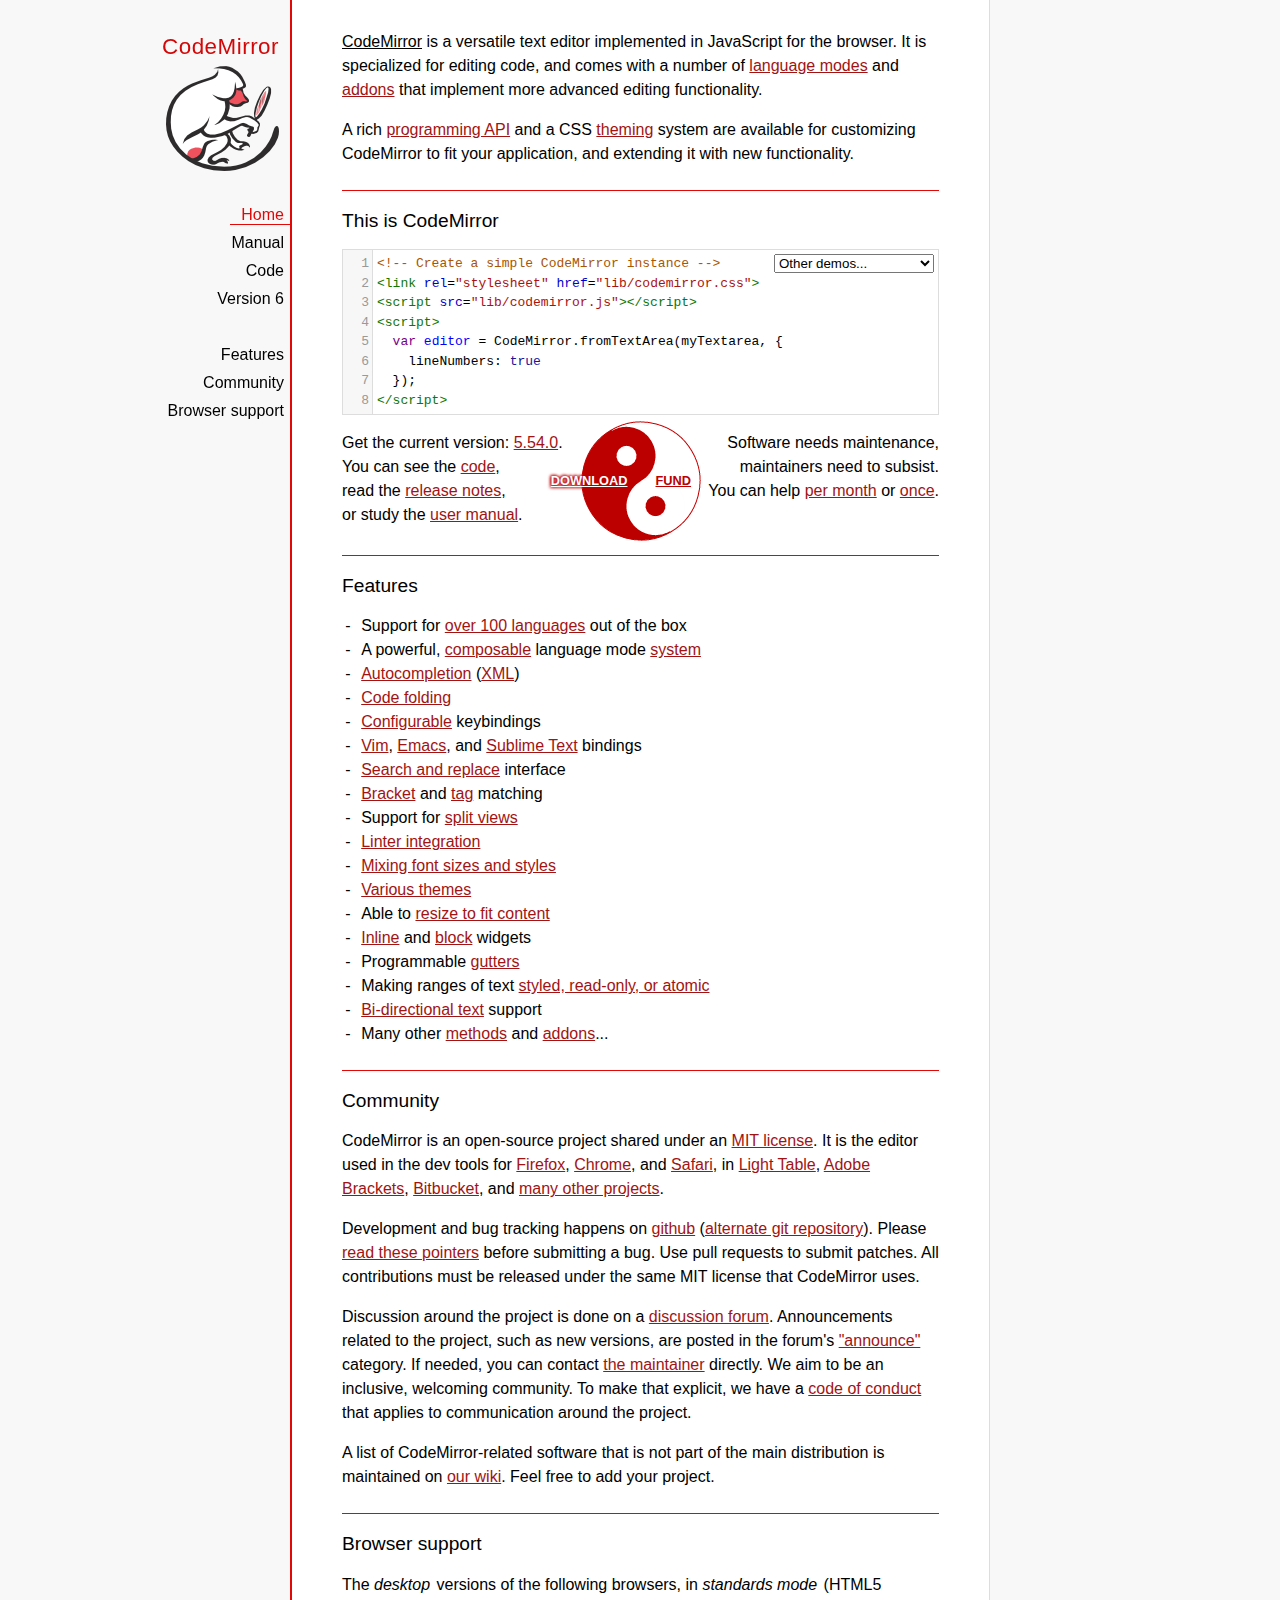
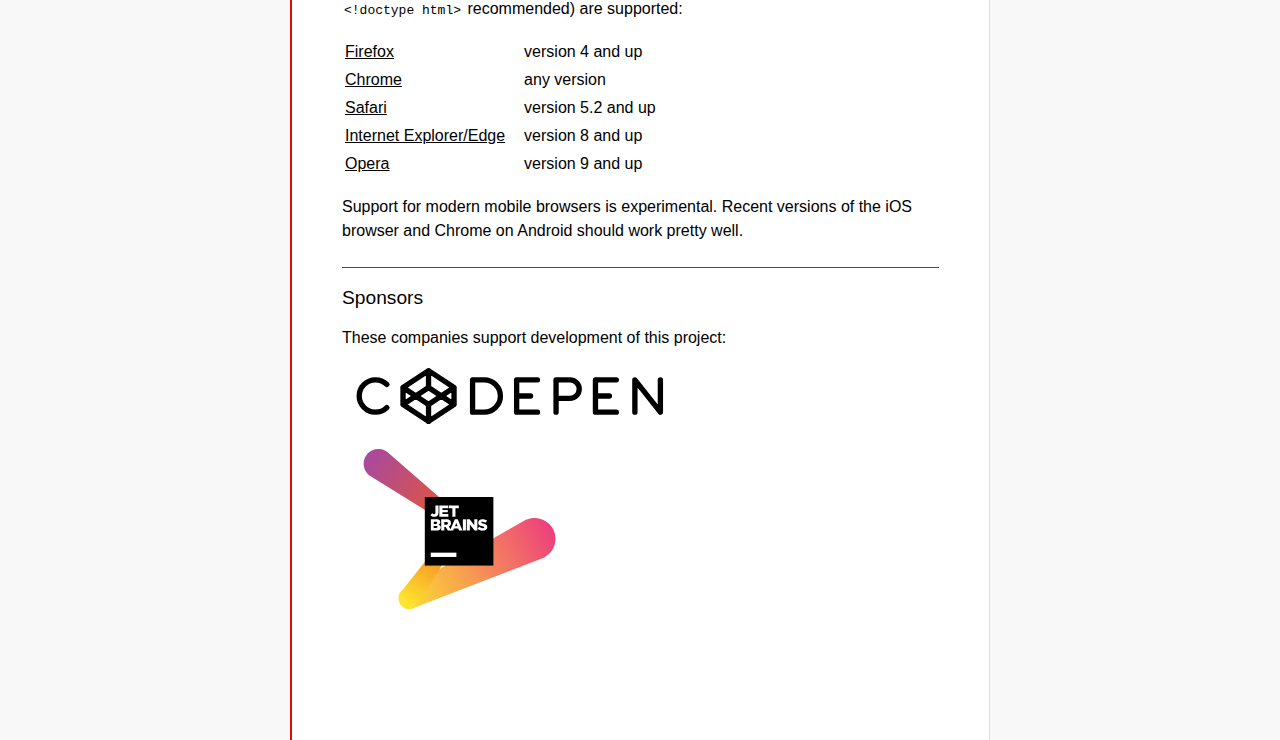
<file: codemirror/index.html>
<!doctype html>

<title>CodeMirror</title>
<meta charset="utf-8"/>

<link rel=stylesheet href="lib/codemirror.css">
<link rel=stylesheet href="doc/docs.css">
<script src="lib/codemirror.js"></script>
<script src="mode/xml/xml.js"></script>
<script src="mode/javascript/javascript.js"></script>
<script src="mode/css/css.js"></script>
<script src="mode/htmlmixed/htmlmixed.js"></script>
<script src="addon/edit/matchbrackets.js"></script>

<script src="doc/activebookmark.js"></script>

<style>
  .CodeMirror { height: auto; border: 1px solid #ddd; }
  .CodeMirror-scroll { max-height: 200px; }
  .CodeMirror pre { padding-left: 7px; line-height: 1.25; }
  .banner { background: #ffc; padding: 6px; border-bottom: 2px solid silver;  }
  .banner div { margin: 0 auto; max-width: 700px; text-align: center; }
</style>

<div id=nav>
  <a href="https://codemirror.net"><h1>CodeMirror</h1><img id=logo src="doc/logo.png"></a>

  <ul>
    <li><a class=active data-default="true" href="#description">Home</a>
    <li><a href="doc/manual.html">Manual</a>
    <li><a href="https://github.com/codemirror/codemirror">Code</a>
    <li><a href="https://codemirror.net/6/">Version 6</a>
  </ul>
  <ul>
    <li><a href="#features">Features</a>
    <li><a href="#community">Community</a>
    <li><a href="#browsersupport">Browser support</a>
  </ul>
</div>

<article>

<section id=description class=first>
  <p><strong>CodeMirror</strong> is a versatile text editor
  implemented in JavaScript for the browser. It is specialized for
  editing code, and comes with a number of <a href="mode/index.html">language modes</a> and <a href="doc/manual.html#addons">addons</a>
  that implement more advanced editing functionality.</p>

  <p>A rich <a href="doc/manual.html#api">programming API</a> and a
  CSS <a href="doc/manual.html#styling">theming</a> system are
  available for customizing CodeMirror to fit your application, and
  extending it with new functionality.</p>
</section>

<section id=demo>
  <h2>This is CodeMirror</h2>
  <form style="position: relative; margin-top: .5em;"><textarea id=demotext>
<!-- Create a simple CodeMirror instance -->
<link rel="stylesheet" href="lib/codemirror.css">
<script src="lib/codemirror.js"></script>
<script>
  var editor = CodeMirror.fromTextArea(myTextarea, {
    lineNumbers: true
  });
</script></textarea>
  <select id="demolist" onchange="document.location = this.options[this.selectedIndex].value;">
    <option value="#">Other demos...</option>
    <option value="demo/complete.html">Autocompletion</option>
    <option value="demo/folding.html">Code folding</option>
    <option value="demo/theme.html">Themes</option>
    <option value="mode/htmlmixed/index.html">Mixed language modes</option>
    <option value="demo/bidi.html">Bi-directional text</option>
    <option value="demo/variableheight.html">Variable font sizes</option>
    <option value="demo/search.html">Search interface</option>
    <option value="demo/vim.html">Vim bindings</option>
    <option value="demo/emacs.html">Emacs bindings</option>
    <option value="demo/sublime.html">Sublime Text bindings</option>
    <option value="demo/tern.html">Tern integration</option>
    <option value="demo/merge.html">Merge/diff interface</option>
    <option value="demo/fullscreen.html">Full-screen editor</option>
    <option value="demo/simplescrollbars.html">Custom scrollbars</option>
  </select></form>
  <script>
    var editor = CodeMirror.fromTextArea(document.getElementById("demotext"), {
      lineNumbers: true,
      mode: "text/html",
      matchBrackets: true
    });
  </script>

  <div class=actions>
    <div class=actionspicture>
      <img src="doc/yinyang.png" class=yinyang>
      <div class="actionlink download">
        <a href="https://codemirror.net/codemirror.zip">DOWNLOAD</a>
      </div>
      <div class="actionlink fund">
        <a href="https://marijnhaverbeke.nl/fund/">FUND</a>
      </div>
    </div>
    <div class=actionsleft>
      Get the current version: <a href="https://codemirror.net/codemirror.zip">5.54.0</a>.<br>
      You can see the <a href="https://github.com/codemirror/codemirror" title="Github repository">code</a>,<br>
      read the <a href="doc/releases.html">release notes</a>,<br>
      or study the <a href="doc/manual.html">user manual</a>.
    </div>
    <div class=actionsright>
      Software needs maintenance,<br>
      maintainers need to subsist.<br>
      You can help <a href="https://marijnhaverbeke.nl/fund/" title="Set up a monthly contribution">per month</a> or
      <a title="Donate with PayPal" href="https://www.paypal.me/marijnhaverbeke">once</a>.
    </div>
  </div>

</section>

<section id=features>
  <h2>Features</h2>
  <ul>
    <li>Support for <a href="mode/index.html">over 100 languages</a> out of the box
    <li>A powerful, <a href="mode/htmlmixed/index.html">composable</a> language mode <a href="doc/manual.html#modeapi">system</a>
    <li><a href="doc/manual.html#addon_show-hint">Autocompletion</a> (<a href="demo/xmlcomplete.html">XML</a>)
    <li><a href="doc/manual.html#addon_foldcode">Code folding</a>
    <li><a href="doc/manual.html#option_extraKeys">Configurable</a> keybindings
    <li><a href="demo/vim.html">Vim</a>, <a href="demo/emacs.html">Emacs</a>, and <a href="demo/sublime.html">Sublime Text</a> bindings
    <li><a href="doc/manual.html#addon_search">Search and replace</a> interface
    <li><a href="doc/manual.html#addon_matchbrackets">Bracket</a> and <a href="doc/manual.html#addon_matchtags">tag</a> matching
    <li>Support for <a href="demo/buffers.html">split views</a>
    <li><a href="doc/manual.html#addon_lint">Linter integration</a>
    <li><a href="demo/variableheight.html">Mixing font sizes and styles</a>
    <li><a href="demo/theme.html">Various themes</a>
    <li>Able to <a href="demo/resize.html">resize to fit content</a>
    <li><a href="doc/manual.html#mark_replacedWith">Inline</a> and <a href="doc/manual.html#addLineWidget">block</a> widgets
    <li>Programmable <a href="demo/marker.html">gutters</a>
    <li>Making ranges of text <a href="doc/manual.html#markText">styled, read-only, or atomic</a>
    <li><a href="demo/bidi.html">Bi-directional text</a> support
    <li>Many other <a href="doc/manual.html#api">methods</a> and <a href="doc/manual.html#addons">addons</a>...
  </ul>
</section>

<section id=community>
  <h2>Community</h2>

  <p>CodeMirror is an open-source project shared under
  an <a href="LICENSE">MIT license</a>. It is the editor used in the
  dev tools for
  <a href="https://hacks.mozilla.org/2013/11/firefox-developer-tools-episode-27-edit-as-html-codemirror-more/">Firefox</a>,
  <a href="https://developers.google.com/chrome-developer-tools/">Chrome</a>,
  and <a href="https://developer.apple.com/safari/tools/">Safari</a>, in <a href="http://www.lighttable.com/">Light
  Table</a>, <a href="http://brackets.io/">Adobe
  Brackets</a>, <a href="http://blog.bitbucket.org/2013/05/14/edit-your-code-in-the-cloud-with-bitbucket/">Bitbucket</a>,
  and <a href="doc/realworld.html">many other projects</a>.</p>

  <p>Development and bug tracking happens
  on <a href="https://github.com/codemirror/CodeMirror/">github</a>
  (<a href="http://marijnhaverbeke.nl/git/codemirror">alternate git
  repository</a>).
  Please <a href="https://codemirror.net/doc/reporting.html">read these
  pointers</a> before submitting a bug. Use pull requests to submit
  patches. All contributions must be released under the same MIT
  license that CodeMirror uses.</p>

  <p>Discussion around the project is done on
  a <a href="https://discuss.codemirror.net">discussion forum</a>.
  Announcements related to the project, such as new versions, are
  posted in the
  forum's <a href="https://discuss.codemirror.net/c/announce">"announce"</a>
  category. If needed, you can
  contact <a href="mailto:marijnh@gmail.com">the maintainer</a>
  directly. We aim to be an inclusive, welcoming community. To make
  that explicit, we have
  a <a href="http://contributor-covenant.org/version/1/1/0/">code of
  conduct</a> that applies to communication around the project.</p>

  <p>A list of CodeMirror-related software that is not part of the
  main distribution is maintained
  on <a href="https://github.com/codemirror/CodeMirror/wiki/CodeMirror-addons">our
  wiki</a>. Feel free to add your project.</p>
</section>

<section id=browsersupport>
  <h2>Browser support</h2>
  <p>The <em>desktop</em> versions of the following browsers,
  in <em>standards mode</em> (HTML5 <code>&lt;!doctype html></code>
  recommended) are supported:</p>
  <table style="margin-bottom: 1em">
    <tr><th>Firefox</th><td>version 4 and up</td></tr>
    <tr><th>Chrome</th><td>any version</td></tr>
    <tr><th>Safari</th><td>version 5.2 and up</td></tr>
    <tr><th style="padding-right: 1em;">Internet Explorer/Edge</th><td>version 8 and up</td></tr>
    <tr><th>Opera</th><td>version 9 and up</td></tr>
  </table>
  <p>Support for modern mobile browsers is experimental. Recent
  versions of the iOS browser and Chrome on Android should work
  pretty well.</p>
</section>

<section id=sponsors>
  <style>
    ul.sponsor-list { padding-left: 10px }
    ul.sponsor-list li { list-style: none; margin-bottom: 1em }
    ul.sponsor-list img { max-width: 80%; max-height: 10em; width: 20em }
  </style>

  <h2>Sponsors</h2>
  <p>These companies support development of this project:</p>
  <ul class=sponsor-list>
    <li><a href="https://codepen.io/"><img src='data:image/svg+xml;utf8,<svg xmlns="http://www.w3.org/2000/svg" viewBox="0 0 138 26"><path fill="none" stroke="black" stroke-width="2.3" stroke-linecap="round" stroke-linejoin="round" d="M15 8a7 7 0 100 10m7-8.7L33 2l11 7.3v7.4L33 24l-11-7.3zm0 0l11 7.4 11-7.4m0 7.4L33 9.3l-11 7.4M33 2v7.3m0 7.4V24M52 6h5a7 7 0 010 14h-5zm28 0h-9v14h9m-9-7h6m11 1h6a4 4 0 000-8h-6v14m26-14h-9v14h9m-9-7h6m11 7V6l11 14V6"/></svg>' alt="CodePen"></a></li>
    <li><a href="https://www.jetbrains.com/"><img src="data:image/svg+xml,%3Csvg xmlns='http://www.w3.org/2000/svg' viewBox='39 0 142.7 119'%3E%3ClinearGradient id='SVGID_1_' gradientUnits='userSpaceOnUse' x1='4.7875' y1='6.8451' x2='75.7999' y2='54.4038'%3E%3Cstop offset='0' stop-color='%23AA4A9B'/%3E%3Cstop offset='1' stop-color='%23F05922'/%3E%3C/linearGradient%3E%3Cpath fill='url(%23SVGID_1_)' d='M81.3,57.6L18.7,3.1c-1.9-1.8-4.5-3-7.3-3.1C5.2-0.2,0.2,4.6,0,10.7c-0.1,4.3,2.3,8.1,5.8,10l70.4,43.7c0.1,0.1,0.2,0.1,0.3,0.2c2.1,1.1,4.6,0.4,5.8-1.6C83.4,61.2,82.9,58.9,81.3,57.6z'/%3E%3ClinearGradient id='SVGID_2_' gradientUnits='userSpaceOnUse' x1='28.3538' y1='119.6551' x2='139.5938' y2='60.2551'%3E%3Cstop offset='0' stop-color='%23FFE42E'/%3E%3Cstop offset='1' stop-color='%23ED417C'/%3E%3C/linearGradient%3E%3Cpath fill='url(%23SVGID_2_)' d='M142.7,66.3c-0.3-8.6-7.6-15.3-16.2-14.9c-2.7,0.1-5.3,0.9-7.5,2.2l-88,50.1c0,0-0.1,0-0.1,0.1c-3,1.2-5,4.2-4.9,7.6c0.2,4.4,3.8,7.8,8.2,7.6c1,0,2-0.3,2.9-0.7l95.9-37c0,0,0.1,0,0.2-0.1C138.9,78.8,142.9,73,142.7,66.3z'/%3E%3ClinearGradient id='SVGID_3_' gradientUnits='userSpaceOnUse' x1='31.6974' y1='114.3816' x2='72.0174' y2='55.3416'%3E%3Cstop offset='0' stop-color='%23FFE42E'/%3E%3Cstop offset='1' stop-color='%23F05922'/%3E%3C/linearGradient%3E%3Cpath fill='url(%23SVGID_3_)' d='M71.8,64c1.1-2.1,0.3-4.7-1.8-5.7c-1.9-1-4.2-0.4-5.4,1.3l-37.1,47.1c0,0,0,0.1-0.1,0.2c-1.8,2.7-1.8,6.3,0.3,9c2.6,3.5,7.5,4.2,11,1.7c1-0.8,1.8-1.8,2.4-2.8l30.5-50.2C71.6,64.3,71.7,64.1,71.8,64z'/%3E%3Crect x='45.5' y='35.7' width='51' height='51'/%3E%3Crect x='49.9' y='77.1' fill='%23fff' width='19.1' height='3.2'/%3E%3Cpath fill='%23fff' d='M49.7,49.1l1.5-1.4c0.4,0.5,0.8,0.8,1.3,0.8c0.6,0,0.9-0.4,0.9-1.2V42h2.3v5.3c0,1-0.3,1.8-0.8,2.3c-0.5,0.5-1.3,0.8-2.3,0.8C51.2,50.5,50.3,49.9,49.7,49.1z'/%3E%3Cpath fill='%23fff' d='M56.3,42h6.7V44h-4.4v1.3h4v1.8h-4v1.3H63v2h-6.7V42z'/%3E%3Cpath fill='%23fff' d='M66,44.1h-2.5v-2h7.3v2h-2.5v6.3H66V44.1z'/%3E%3Cpath fill='%23fff' d='M49.9,52.3h4.3c1,0,1.8,0.3,2.3,0.7c0.3,0.3,0.5,0.8,0.5,1.4v0c0,1-0.5,1.5-1.3,1.9c1,0.3,1.7,0.9,1.7,2v0c0,1.4-1.2,2.3-3.1,2.3h-4.3V52.3z M54.7,54.9c0-0.5-0.4-0.7-1-0.7h-1.5v1.5h1.4C54.3,55.6,54.7,55.4,54.7,54.9L54.7,54.9z M53.9,57.2h-1.8v1.5h1.8c0.7,0,1.1-0.3,1.1-0.8v0C55,57.5,54.7,57.2,53.9,57.2z'/%3E%3Cpath fill='%23fff' d='M57.7,52.3h3.9c1.3,0,2.2,0.3,2.7,0.9c0.5,0.5,0.7,1.1,0.7,1.9v0c0,1.3-0.7,2.1-1.7,2.6l2,2.9h-2.6L61,58.1h-1v2.5h-2.3V52.3z M61.5,56.3c0.8,0,1.2-0.4,1.2-1v0c0-0.7-0.5-1-1.2-1H60v2H61.5z'/%3E%3Cpath fill='%23fff' d='M67.8,52.2H70l3.5,8.4h-2.5l-0.6-1.5h-3.2l-0.6,1.5h-2.4L67.8,52.2z M69.8,57.3L68.9,55l-0.9,2.4H69.8z'/%3E%3Cpath fill='%23fff' d='M73.8,52.3h2.3v8.3h-2.3V52.3z'/%3E%3Cpath fill='%23fff' d='M76.7,52.3h2.2l3.4,4.4v-4.4h2.3v8.3h-2L79,56.1v4.6h-2.3V52.3z'/%3E%3Cpath fill='%23fff' d='M84.7,59.4l1.3-1.5c0.8,0.7,1.7,1,2.7,1c0.6,0,1-0.2,1-0.6v0c0-0.4-0.3-0.5-1.4-0.8c-1.8-0.4-3.1-0.9-3.1-2.6v0c0-1.5,1.2-2.7,3.2-2.7c1.4,0,2.5,0.4,3.4,1.1l-1.2,1.6c-0.8-0.5-1.6-0.8-2.3-0.8c-0.6,0-0.8,0.2-0.8,0.5v0c0,0.4,0.3,0.5,1.4,0.8c1.9,0.4,3.1,1,3.1,2.6v0c0,1.7-1.3,2.7-3.4,2.7C87.1,60.8,85.7,60.3,84.7,59.4z'/%3E%3C/svg%3E%0A" alt="JetBrains"></a>
  </ul>
</section>

</article>
</file>
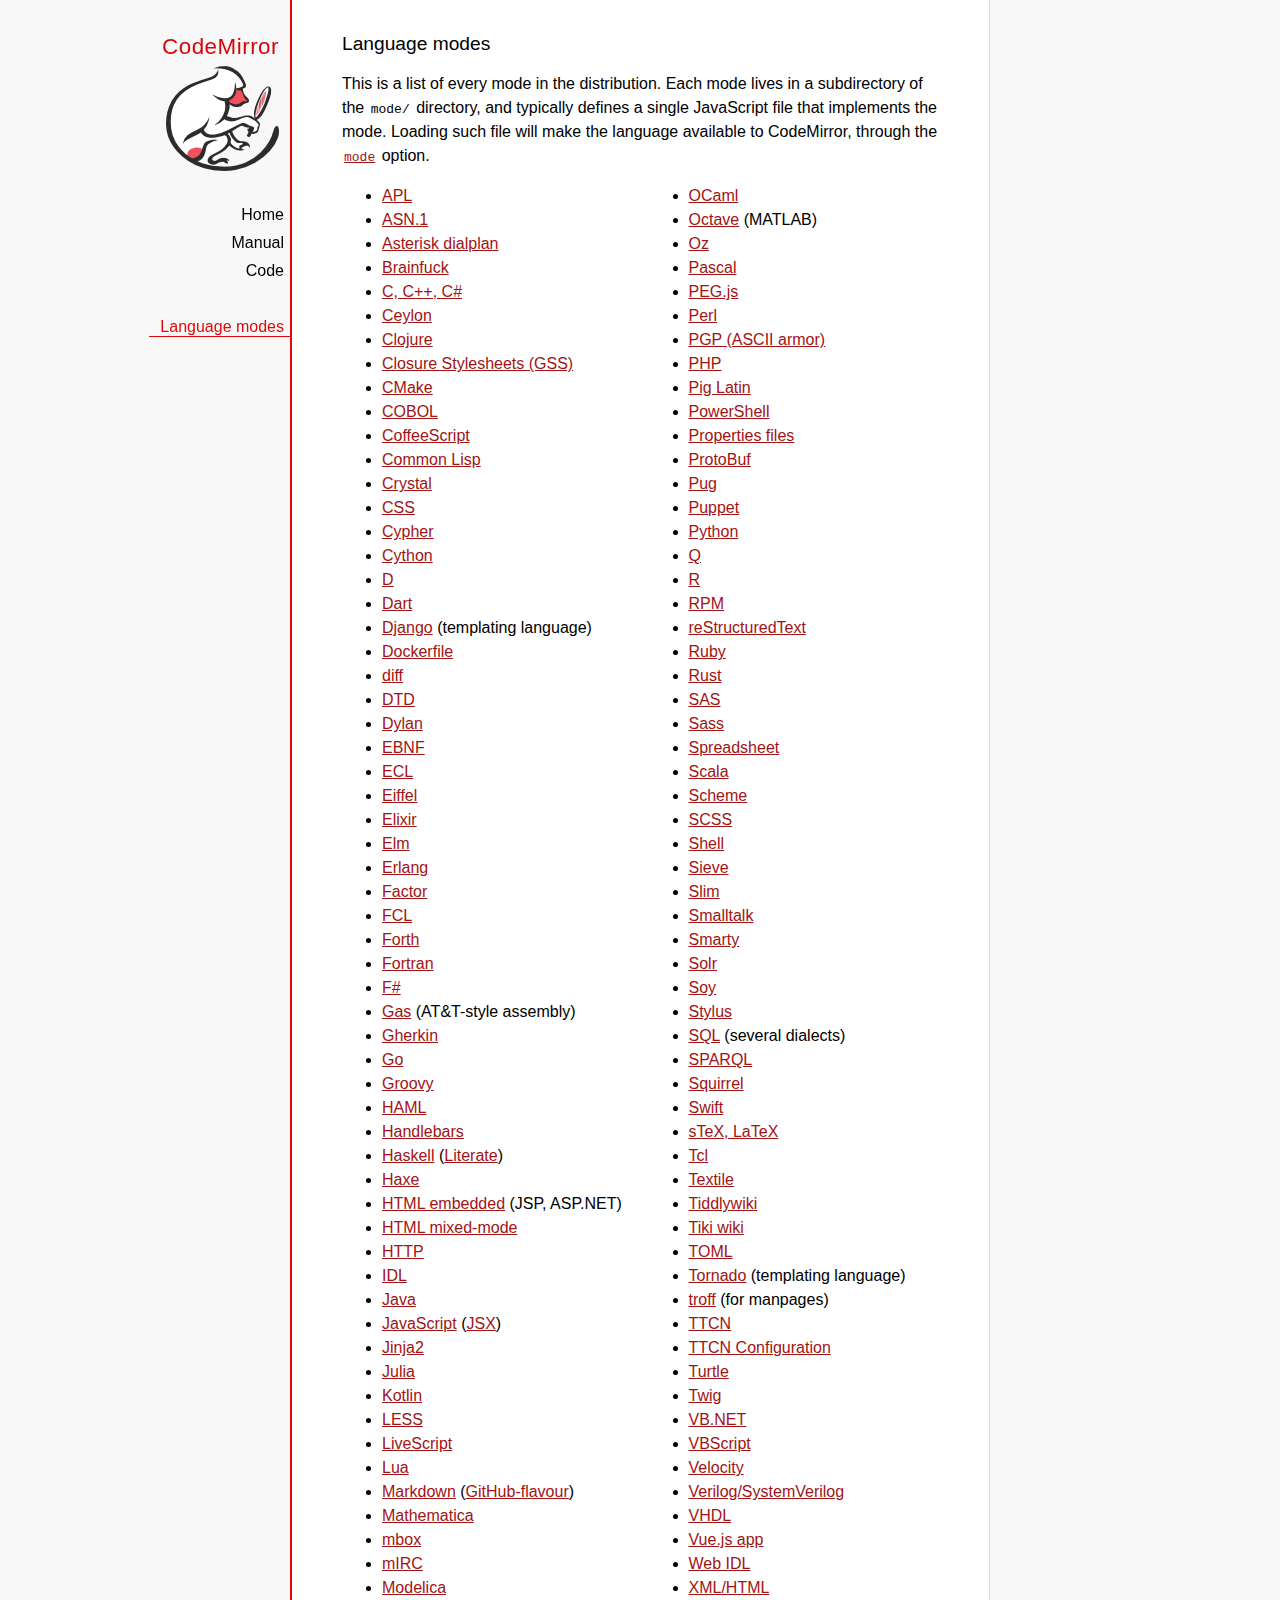
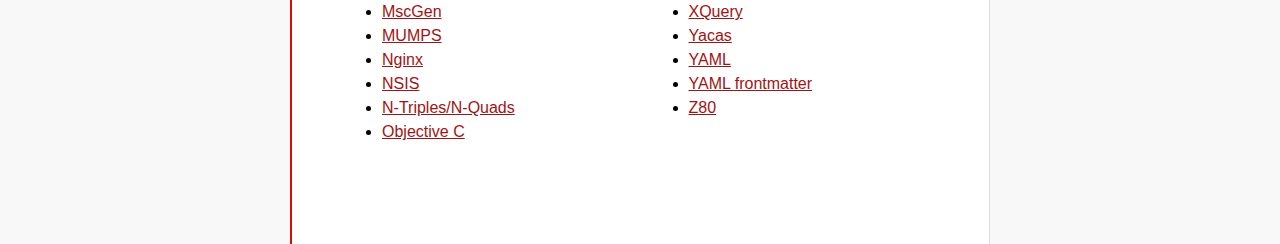
<file: codemirror/mode/index.html>
<!doctype html>

<title>CodeMirror: Language Modes</title>
<meta charset="utf-8"/>
<link rel=stylesheet href="../doc/docs.css">

<div id=nav>
  <a href="https://codemirror.net"><h1>CodeMirror</h1><img id=logo src="../doc/logo.png"></a>

  <ul>
    <li><a href="../index.html">Home</a>
    <li><a href="../doc/manual.html">Manual</a>
    <li><a href="https://github.com/codemirror/codemirror">Code</a>
  </ul>
  <ul>
    <li><a class=active href="#">Language modes</a>
  </ul>
</div>

<article>

  <h2>Language modes</h2>

  <p>This is a list of every mode in the distribution. Each mode lives
in a subdirectory of the <code>mode/</code> directory, and typically
defines a single JavaScript file that implements the mode. Loading
such file will make the language available to CodeMirror, through
the <a href="../doc/manual.html#option_mode"><code>mode</code></a>
option.</p>

  <div style="-webkit-columns: 100px 2; -moz-columns: 100px 2; columns: 100px 2;">
    <ul style="margin-top: 0">
      <li><a href="apl/index.html">APL</a></li>
      <li><a href="asn.1/index.html">ASN.1</a></li>
      <li><a href="asterisk/index.html">Asterisk dialplan</a></li>
      <li><a href="brainfuck/index.html">Brainfuck</a></li>
      <li><a href="clike/index.html">C, C++, C#</a></li>
      <li><a href="clike/index.html">Ceylon</a></li>
      <li><a href="clojure/index.html">Clojure</a></li>
      <li><a href="css/gss.html">Closure Stylesheets (GSS)</a></li>
      <li><a href="cmake/index.html">CMake</a></li>
      <li><a href="cobol/index.html">COBOL</a></li>
      <li><a href="coffeescript/index.html">CoffeeScript</a></li>
      <li><a href="commonlisp/index.html">Common Lisp</a></li>
      <li><a href="crystal/index.html">Crystal</a></li>
      <li><a href="css/index.html">CSS</a></li>
      <li><a href="cypher/index.html">Cypher</a></li>
      <li><a href="python/index.html">Cython</a></li>
      <li><a href="d/index.html">D</a></li>
      <li><a href="dart/index.html">Dart</a></li>
      <li><a href="django/index.html">Django</a> (templating language)</li>
      <li><a href="dockerfile/index.html">Dockerfile</a></li>
      <li><a href="diff/index.html">diff</a></li>
      <li><a href="dtd/index.html">DTD</a></li>
      <li><a href="dylan/index.html">Dylan</a></li>
      <li><a href="ebnf/index.html">EBNF</a></li>
      <li><a href="ecl/index.html">ECL</a></li>
      <li><a href="eiffel/index.html">Eiffel</a></li>
      <li><a href="https://github.com/optick/codemirror-mode-elixir">Elixir</a></li>
      <li><a href="elm/index.html">Elm</a></li>
      <li><a href="erlang/index.html">Erlang</a></li>
      <li><a href="factor/index.html">Factor</a></li>
      <li><a href="fcl/index.html">FCL</a></li>
      <li><a href="forth/index.html">Forth</a></li>
      <li><a href="fortran/index.html">Fortran</a></li>
      <li><a href="mllike/index.html">F#</a></li>
      <li><a href="gas/index.html">Gas</a> (AT&amp;T-style assembly)</li>
      <li><a href="gherkin/index.html">Gherkin</a></li>
      <li><a href="go/index.html">Go</a></li>
      <li><a href="groovy/index.html">Groovy</a></li>
      <li><a href="haml/index.html">HAML</a></li>
      <li><a href="handlebars/index.html">Handlebars</a></li>
      <li><a href="haskell/index.html">Haskell</a> (<a href="haskell-literate/index.html">Literate</a>)</li>
      <li><a href="haxe/index.html">Haxe</a></li>
      <li><a href="htmlembedded/index.html">HTML embedded</a> (JSP, ASP.NET)</li>
      <li><a href="htmlmixed/index.html">HTML mixed-mode</a></li>
      <li><a href="http/index.html">HTTP</a></li>
      <li><a href="idl/index.html">IDL</a></li>
      <li><a href="clike/index.html">Java</a></li>
      <li><a href="javascript/index.html">JavaScript</a> (<a href="jsx/index.html">JSX</a>)</li>
      <li><a href="jinja2/index.html">Jinja2</a></li>
      <li><a href="julia/index.html">Julia</a></li>
      <li><a href="clike/index.html">Kotlin</a></li>
      <li><a href="css/less.html">LESS</a></li>
      <li><a href="livescript/index.html">LiveScript</a></li>
      <li><a href="lua/index.html">Lua</a></li>
      <li><a href="markdown/index.html">Markdown</a> (<a href="gfm/index.html">GitHub-flavour</a>)</li>
      <li><a href="mathematica/index.html">Mathematica</a></li>
      <li><a href="mbox/index.html">mbox</a></li>
      <li><a href="mirc/index.html">mIRC</a></li>
      <li><a href="modelica/index.html">Modelica</a></li>
      <li><a href="mscgen/index.html">MscGen</a></li>
      <li><a href="mumps/index.html">MUMPS</a></li>
      <li><a href="nginx/index.html">Nginx</a></li>
      <li><a href="nsis/index.html">NSIS</a></li>
      <li><a href="ntriples/index.html">N-Triples/N-Quads</a></li>
      <li><a href="clike/index.html">Objective C</a></li>
      <li><a href="mllike/index.html">OCaml</a></li>
      <li><a href="octave/index.html">Octave</a> (MATLAB)</li>
      <li><a href="oz/index.html">Oz</a></li>
      <li><a href="pascal/index.html">Pascal</a></li>
      <li><a href="pegjs/index.html">PEG.js</a></li>
      <li><a href="perl/index.html">Perl</a></li>
      <li><a href="asciiarmor/index.html">PGP (ASCII armor)</a></li>
      <li><a href="php/index.html">PHP</a></li>
      <li><a href="pig/index.html">Pig Latin</a></li>
      <li><a href="powershell/index.html">PowerShell</a></li>
      <li><a href="properties/index.html">Properties files</a></li>
      <li><a href="protobuf/index.html">ProtoBuf</a></li>
      <li><a href="pug/index.html">Pug</a></li>
      <li><a href="puppet/index.html">Puppet</a></li>
      <li><a href="python/index.html">Python</a></li>
      <li><a href="q/index.html">Q</a></li>
      <li><a href="r/index.html">R</a></li>
      <li><a href="rpm/index.html">RPM</a></li>
      <li><a href="rst/index.html">reStructuredText</a></li>
      <li><a href="ruby/index.html">Ruby</a></li>
      <li><a href="rust/index.html">Rust</a></li>
      <li><a href="sas/index.html">SAS</a></li>
      <li><a href="sass/index.html">Sass</a></li>
      <li><a href="spreadsheet/index.html">Spreadsheet</a></li>
      <li><a href="clike/scala.html">Scala</a></li>
      <li><a href="scheme/index.html">Scheme</a></li>
      <li><a href="css/scss.html">SCSS</a></li>
      <li><a href="shell/index.html">Shell</a></li>
      <li><a href="sieve/index.html">Sieve</a></li>
      <li><a href="slim/index.html">Slim</a></li>
      <li><a href="smalltalk/index.html">Smalltalk</a></li>
      <li><a href="smarty/index.html">Smarty</a></li>
      <li><a href="solr/index.html">Solr</a></li>
      <li><a href="soy/index.html">Soy</a></li>
      <li><a href="stylus/index.html">Stylus</a></li>
      <li><a href="sql/index.html">SQL</a> (several dialects)</li>
      <li><a href="sparql/index.html">SPARQL</a></li>
      <li><a href="clike/index.html">Squirrel</a></li>
      <li><a href="swift/index.html">Swift</a></li>
      <li><a href="stex/index.html">sTeX, LaTeX</a></li>
      <li><a href="tcl/index.html">Tcl</a></li>
      <li><a href="textile/index.html">Textile</a></li>
      <li><a href="tiddlywiki/index.html">Tiddlywiki</a></li>
      <li><a href="tiki/index.html">Tiki wiki</a></li>
      <li><a href="toml/index.html">TOML</a></li>
      <li><a href="tornado/index.html">Tornado</a> (templating language)</li>
      <li><a href="troff/index.html">troff</a> (for manpages)</li>
      <li><a href="ttcn/index.html">TTCN</a></li>
      <li><a href="ttcn-cfg/index.html">TTCN Configuration</a></li>
      <li><a href="turtle/index.html">Turtle</a></li>
      <li><a href="twig/index.html">Twig</a></li>
      <li><a href="vb/index.html">VB.NET</a></li>
      <li><a href="vbscript/index.html">VBScript</a></li>
      <li><a href="velocity/index.html">Velocity</a></li>
      <li><a href="verilog/index.html">Verilog/SystemVerilog</a></li>
      <li><a href="vhdl/index.html">VHDL</a></li>
      <li><a href="vue/index.html">Vue.js app</a></li>
      <li><a href="webidl/index.html">Web IDL</a></li>
      <li><a href="xml/index.html">XML/HTML</a></li>
      <li><a href="xquery/index.html">XQuery</a></li>
      <li><a href="yacas/index.html">Yacas</a></li>
      <li><a href="yaml/index.html">YAML</a></li>
      <li><a href="yaml-frontmatter/index.html">YAML frontmatter</a></li>
      <li><a href="z80/index.html">Z80</a></li>
    </ul>
  </div>

</article>
</file>
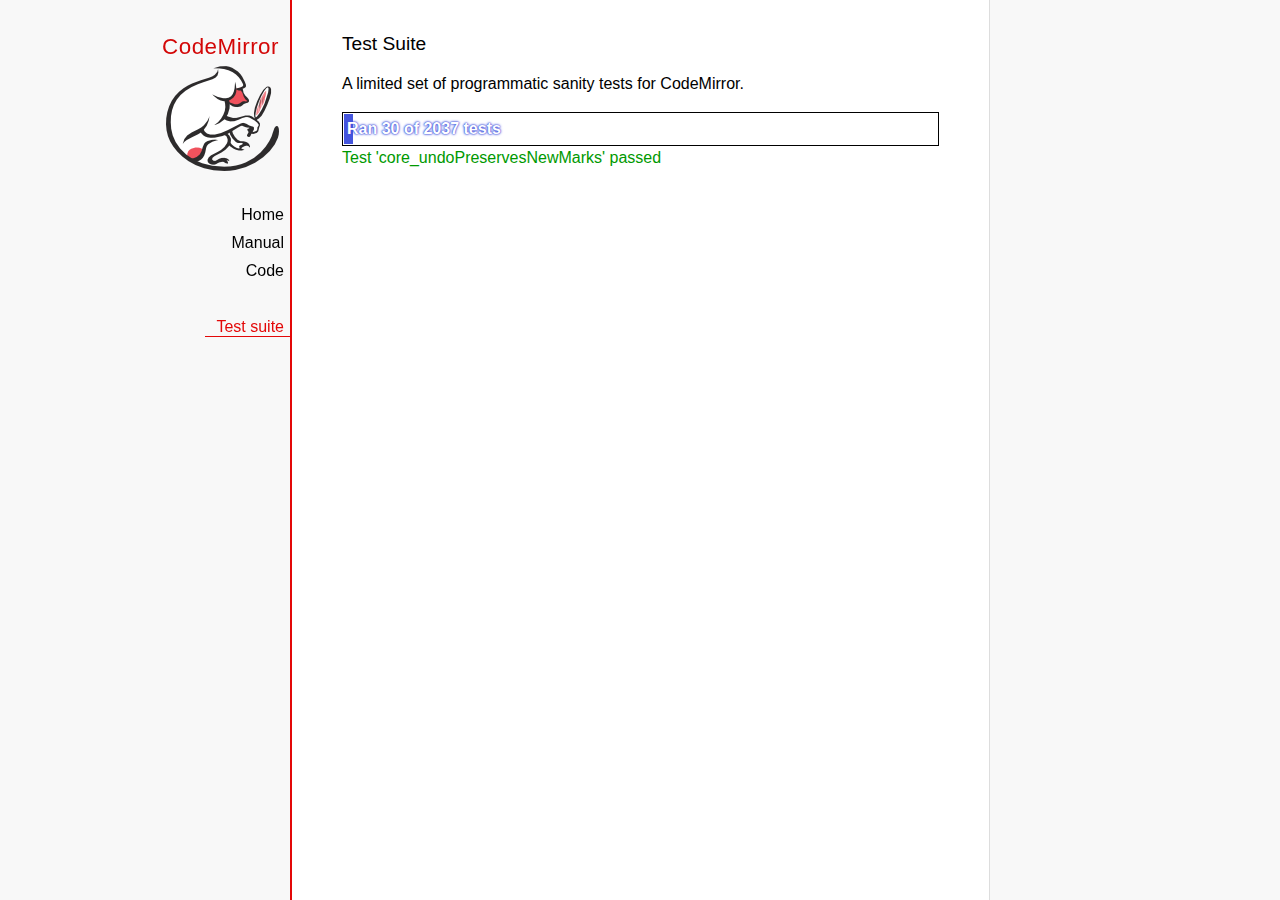
<file: codemirror/test/index.html>
<!doctype html>

<meta charset="utf-8"/>
<title>CodeMirror: Test Suite</title>
<link rel=stylesheet href="../doc/docs.css">

<link rel="stylesheet" href="../lib/codemirror.css">
<link rel="stylesheet" href="mode_test.css">
<script>
  var errored = []
  window.onerror = function(e) { errored.push(e) }
</script>
<script src="../doc/activebookmark.js"></script>
<script src="../lib/codemirror.js"></script>
<script src="../mode/meta.js"></script>
<script src="../addon/mode/overlay.js"></script>
<script src="../addon/mode/multiplex.js"></script>
<script src="../addon/search/searchcursor.js"></script>
<script src="../addon/dialog/dialog.js"></script>
<script src="../addon/edit/matchbrackets.js"></script>
<script src="../addon/hint/sql-hint.js"></script>
<script src="../addon/hint/xml-hint.js"></script>
<script src="../addon/hint/html-hint.js"></script>
<script src="../addon/comment/comment.js"></script>
<script src="../addon/mode/simple.js"></script>
<script src="../mode/css/css.js"></script>
<script src="../mode/clike/clike.js"></script>
<!-- clike must be after css or vim and sublime tests will fail -->
<script src="../mode/clojure/clojure.js"></script>
<script src="../mode/cypher/cypher.js"></script>
<script src="../mode/d/d.js"></script>
<script src="../mode/dockerfile/dockerfile.js"></script>
<script src="../mode/gfm/gfm.js"></script>
<script src="../mode/haml/haml.js"></script>
<script src="../mode/htmlmixed/htmlmixed.js"></script>
<script src="../mode/javascript/javascript.js"></script>
<script src="../mode/jsx/jsx.js"></script>
<script src="../mode/markdown/markdown.js"></script>
<script src="../mode/php/php.js"></script>
<script src="../mode/python/python.js"></script>
<script src="../mode/powershell/powershell.js"></script>
<script src="../mode/ruby/ruby.js"></script>
<script src="../mode/sass/sass.js"></script>
<script src="../mode/shell/shell.js"></script>
<script src="../mode/slim/slim.js"></script>
<script src="../mode/soy/soy.js"></script>
<script src="../mode/sql/sql.js"></script>
<script src="../mode/stex/stex.js"></script>
<script src="../mode/swift/swift.js"></script>
<script src="../mode/textile/textile.js"></script>
<script src="../mode/verilog/verilog.js"></script>
<script src="../mode/xml/xml.js"></script>
<script src="../mode/xquery/xquery.js"></script>
<script src="../keymap/emacs.js"></script>
<script src="../keymap/sublime.js"></script>
<script src="../keymap/vim.js"></script>
<script src="../mode/rust/rust.js"></script>
<script src="../mode/mscgen/mscgen.js"></script>
<script src="../mode/dylan/dylan.js"></script>
<script src="../mode/wast/wast.js"></script>

<style>
  .ok { color: #090; }
  .fail { color: #e00; }
  .error { color: #c90; }
  .done { font-weight: bold; }
  #progress {
  background: #45d;
  color: white;
  text-shadow: 0 0 1px #45d, 0 0 2px #45d, 0 0 3px #45d;
  font-weight: bold;
  white-space: pre;
  }
  #testground {
  visibility: hidden;
  }
  #testground.offscreen {
  visibility: visible;
  position: absolute;
  left: -10000px;
  top: -10000px;
  }
  .CodeMirror { border: 1px solid black; }
</style>

<div id=nav>
  <a href="https://codemirror.net"><h1>CodeMirror</h1><img id=logo src="../doc/logo.png"></a>

  <ul>
    <li><a href="../index.html">Home</a>
    <li><a href="../doc/manual.html">Manual</a>
    <li><a href="https://github.com/codemirror/codemirror">Code</a>
  </ul>
  <ul>
    <li><a class=active href="#">Test suite</a>
  </ul>
</div>

<article>
  <h2>Test Suite</h2>

    <p>A limited set of programmatic sanity tests for CodeMirror.</p>

    <div style="border: 1px solid black; padding: 1px; max-width: 700px;">
      <div style="width: 0px;" id=progress><div style="padding: 3px;">Ran <span id="progress_ran">0</span><span id="progress_total"> of 0</span> tests</div></div>
    </div>
    <p id=status>Please enable JavaScript...</p>
    <div id=output></div>

    <div id=testground></div>

    <script src="driver.js"></script>
    <script src="test.js"></script>
    <script src="doc_test.js"></script>
    <script src="multi_test.js"></script>
    <script src="contenteditable_test.js"></script>
    <script src="scroll_test.js"></script>
    <script src="comment_test.js"></script>
    <script src="search_test.js"></script>
    <script src="mode_test.js"></script>

    <script src="../mode/clike/test.js"></script>
    <script src="../mode/clojure/test.js"></script>
    <script src="../mode/css/test.js"></script>
    <script src="../mode/css/gss_test.js"></script>
    <script src="../mode/css/scss_test.js"></script>
    <script src="../mode/css/less_test.js"></script>
    <script src="../mode/cypher/test.js"></script>
    <script src="../mode/d/test.js"></script>
    <script src="../mode/dockerfile/test.js"></script>
    <script src="../mode/gfm/test.js"></script>
    <script src="../mode/haml/test.js"></script>
    <script src="../mode/javascript/test.js"></script>
    <script src="../mode/jsx/test.js"></script>
    <script src="../mode/markdown/test.js"></script>
    <script src="../mode/php/test.js"></script>
    <script src="../mode/powershell/test.js"></script>
    <script src="../mode/ruby/test.js"></script>
    <script src="../mode/sass/test.js"></script>
    <script src="../mode/shell/test.js"></script>
    <script src="../mode/slim/test.js"></script>
    <script src="../mode/soy/test.js"></script>
    <script src="../mode/stex/test.js"></script>
    <script src="../mode/swift/test.js"></script>
    <script src="../mode/textile/test.js"></script>
    <script src="../mode/verilog/test.js"></script>
    <script src="../mode/xml/test.js"></script>
    <script src="../mode/xquery/test.js"></script>
    <script src="../mode/python/test.js"></script>
    <script src="../mode/rust/test.js"></script>
    <script src="../mode/wast/test.js"></script>
    <script src="../mode/mscgen/mscgen_test.js"></script>
    <script src="../mode/mscgen/xu_test.js"></script>
    <script src="../mode/mscgen/msgenny_test.js"></script>
    <script src="../mode/dylan/test.js"></script>
    <script src="../addon/mode/multiplex_test.js"></script>
    <script src="../addon/fold/foldcode.js"></script>
    <script src="../addon/fold/brace-fold.js"></script>

    <script src="emacs_test.js"></script>
    <script src="sql-hint-test.js"></script>
    <script src="sublime_test.js"></script>
    <script src="vim_test.js"></script>
    <script src="html-hint-test.js"></script>
    <script>
      window.onload = runHarness;
      CodeMirror.on(window, 'hashchange', runHarness);

      function esc(str) {
        return str.replace(/[<&]/, function(ch) { return ch == "<" ? "&lt;" : "&amp;"; });
      }

      var output = document.getElementById("output"),
          progress = document.getElementById("progress"),
          progressRan = document.getElementById("progress_ran").childNodes[0],
          progressTotal = document.getElementById("progress_total").childNodes[0];
      var count = 0,
          failed = 0,
          skipped = 0,
          bad = "",
          running = false, // Flag that states tests are running
          quit = false, // Flag to quit tests ASAP
          verbose = false, // Adds message for *every* test to output
          done = false

      function runHarness(){
        if (running) {
          quit = true;
          setStatus("Restarting tests...", '', true);
          setTimeout(function(){ runHarness(); }, 500);
          return;
        }
        filters = [];
        verbose = false;
        if (window.location.hash.substr(1)){
          var strings = window.location.hash.substr(1).split(",");
          while (strings.length) {
            var s = strings.shift();
            if (s === "verbose")
              verbose = true;
            else
              filters.push(parseTestFilter(decodeURIComponent(s)));
          }
        }
        quit = false;
        running = true;
        setStatus("Loading tests...");
        count = 0;
        failed = 0;
        done = false;
        skipped = 0;
        bad = "";
        totalTests = countTests();
        progressTotal.nodeValue = " of " + totalTests;
        progressRan.nodeValue = count;
        output.innerHTML = '';
        document.getElementById("testground").innerHTML = "<form>" +
          "<textarea id=\"code\" name=\"code\"></textarea>" +
          "<input type=submit value=ok name=submit>" +
          "</form>";
        runTests(displayTest);
      }

      function setStatus(message, className, force){
        if (quit && !force) return;
        if (!message) throw("must provide message");
        var status = document.getElementById("status").childNodes[0];
        status.nodeValue = message;
        status.parentNode.className = className;
      }
      function addOutput(name, className, code){
        var newOutput = document.createElement("dl");
        var newTitle = document.createElement("dt");
        newTitle.className = className;
        newTitle.appendChild(document.createTextNode(name));
        newOutput.appendChild(newTitle);
        var newMessage = document.createElement("dd");
        newMessage.innerHTML = code;
        newOutput.appendChild(newTitle);
        newOutput.appendChild(newMessage);
        output.appendChild(newOutput);
      }
      function displayTest(type, name, customMessage) {
        var message = "???";
        if (type != "done" && type != "skipped") ++count;
        progress.style.width = (count * (progress.parentNode.clientWidth - 2) / (totalTests || 1)) + "px";
        progressRan.nodeValue = count;
        if (type == "ok") {
          message = "Test '" + name + "' passed";
          if (!verbose) customMessage = false;
        } else if (type == "skipped") {
          message = "Test '" + name + "' skipped";
          ++skipped;
          if (!verbose) customMessage = false;
        } else if (type == "expected") {
          message = "Test '" + name + "' failed as expected";
          if (!verbose) customMessage = false;
        } else if (type == "error" || type == "fail") {
          ++failed;
          message = "Test '" + name + "' failed";
        } else if (type == "done") {
          if (failed) {
            type += " fail";
            message = failed + " failure" + (failed > 1 ? "s" : "");
          } else if (count < totalTests) {
            failed = totalTests - count;
            type += " fail";
            message = failed + " failure" + (failed > 1 ? "s" : "");
          } else {
            type += " ok";
            message = "All passed"
            if (skipped) {
              message += " (" + skipped + " skipped)";
            }
          }
          done = true
          progressTotal.nodeValue = '';
          customMessage = true; // Hack to avoid adding to output
        }
        if (verbose && !customMessage)  customMessage = message;
        setStatus(message, type);
        if (customMessage && customMessage.length > 0) {
          addOutput(name, type, customMessage);
        }
      }
    </script>

</article>
</file>
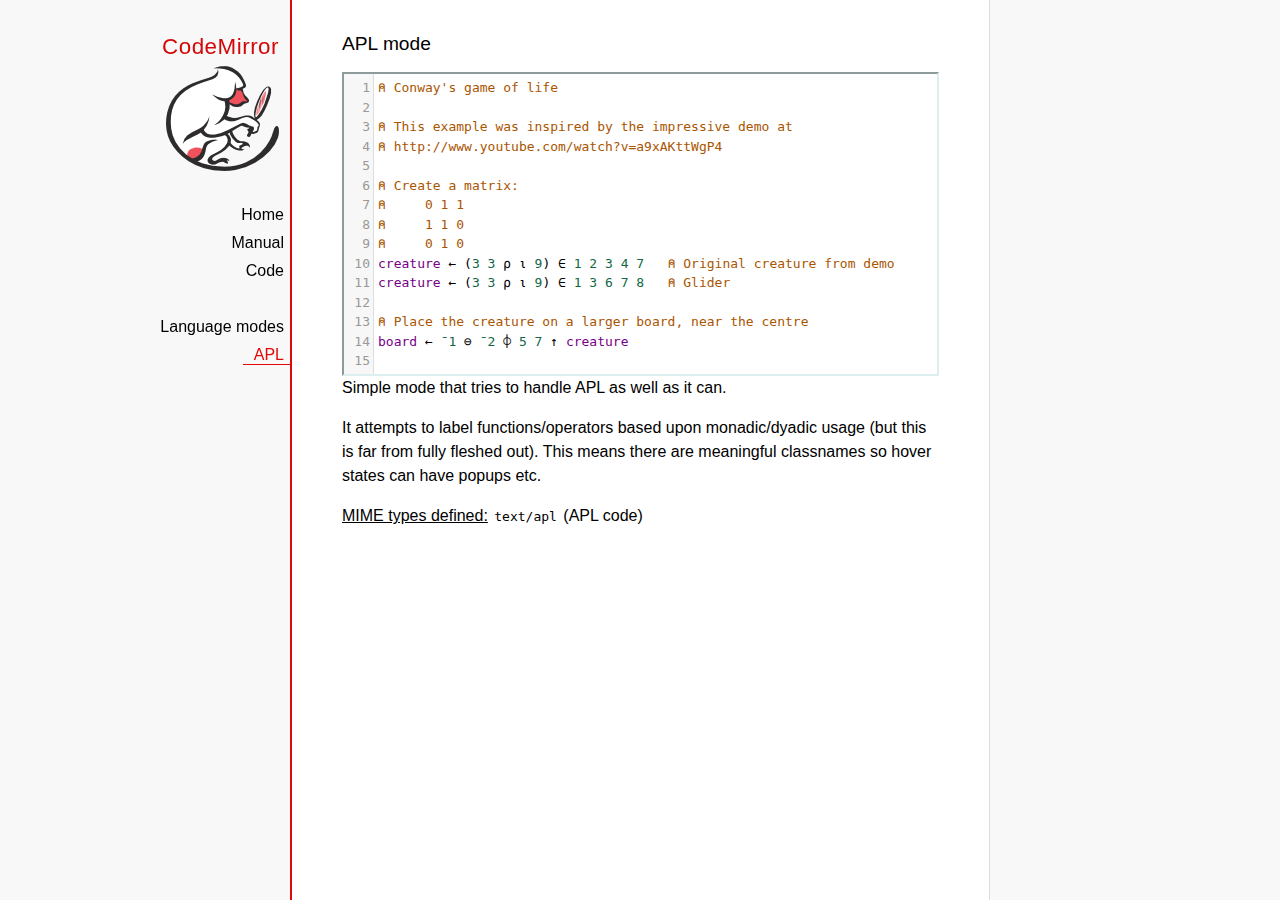
<file: codemirror/mode/apl/index.html>
<!doctype html>

<title>CodeMirror: APL mode</title>
<meta charset="utf-8"/>
<link rel=stylesheet href="../../doc/docs.css">

<link rel="stylesheet" href="../../lib/codemirror.css">
<script src="../../lib/codemirror.js"></script>
<script src="../../addon/edit/matchbrackets.js"></script>
<script src="./apl.js"></script>
<style>
	.CodeMirror { border: 2px inset #dee; }
    </style>
<div id=nav>
  <a href="https://codemirror.net"><h1>CodeMirror</h1><img id=logo src="../../doc/logo.png" alt=""></a>

  <ul>
    <li><a href="../../index.html">Home</a>
    <li><a href="../../doc/manual.html">Manual</a>
    <li><a href="https://github.com/codemirror/codemirror">Code</a>
  </ul>
  <ul>
    <li><a href="../index.html">Language modes</a>
    <li><a class=active href="#">APL</a>
  </ul>
</div>

<article>
<h2>APL mode</h2>
<form><textarea id="code" name="code">
⍝ Conway's game of life

⍝ This example was inspired by the impressive demo at
⍝ http://www.youtube.com/watch?v=a9xAKttWgP4

⍝ Create a matrix:
⍝     0 1 1
⍝     1 1 0
⍝     0 1 0
creature ← (3 3 ⍴ ⍳ 9) ∈ 1 2 3 4 7   ⍝ Original creature from demo
creature ← (3 3 ⍴ ⍳ 9) ∈ 1 3 6 7 8   ⍝ Glider

⍝ Place the creature on a larger board, near the centre
board ← ¯1 ⊖ ¯2 ⌽ 5 7 ↑ creature

⍝ A function to move from one generation to the next
life ← {∨/ 1 ⍵ ∧ 3 4 = ⊂+/ +⌿ 1 0 ¯1 ∘.⊖ 1 0 ¯1 ⌽¨ ⊂⍵}

⍝ Compute n-th generation and format it as a
⍝ character matrix
gen ← {' #'[(life ⍣ ⍵) board]}

⍝ Show first three generations
(gen 1) (gen 2) (gen 3)
</textarea></form>

    <script>
      var editor = CodeMirror.fromTextArea(document.getElementById("code"), {
        lineNumbers: true,
        matchBrackets: true,
        mode: "text/apl"
      });
    </script>

    <p>Simple mode that tries to handle APL as well as it can.</p>
    <p>It attempts to label functions/operators based upon
    monadic/dyadic usage (but this is far from fully fleshed out).
    This means there are meaningful classnames so hover states can
    have popups etc.</p>

    <p><strong>MIME types defined:</strong> <code>text/apl</code> (APL code)</p>
  </article>
</file>
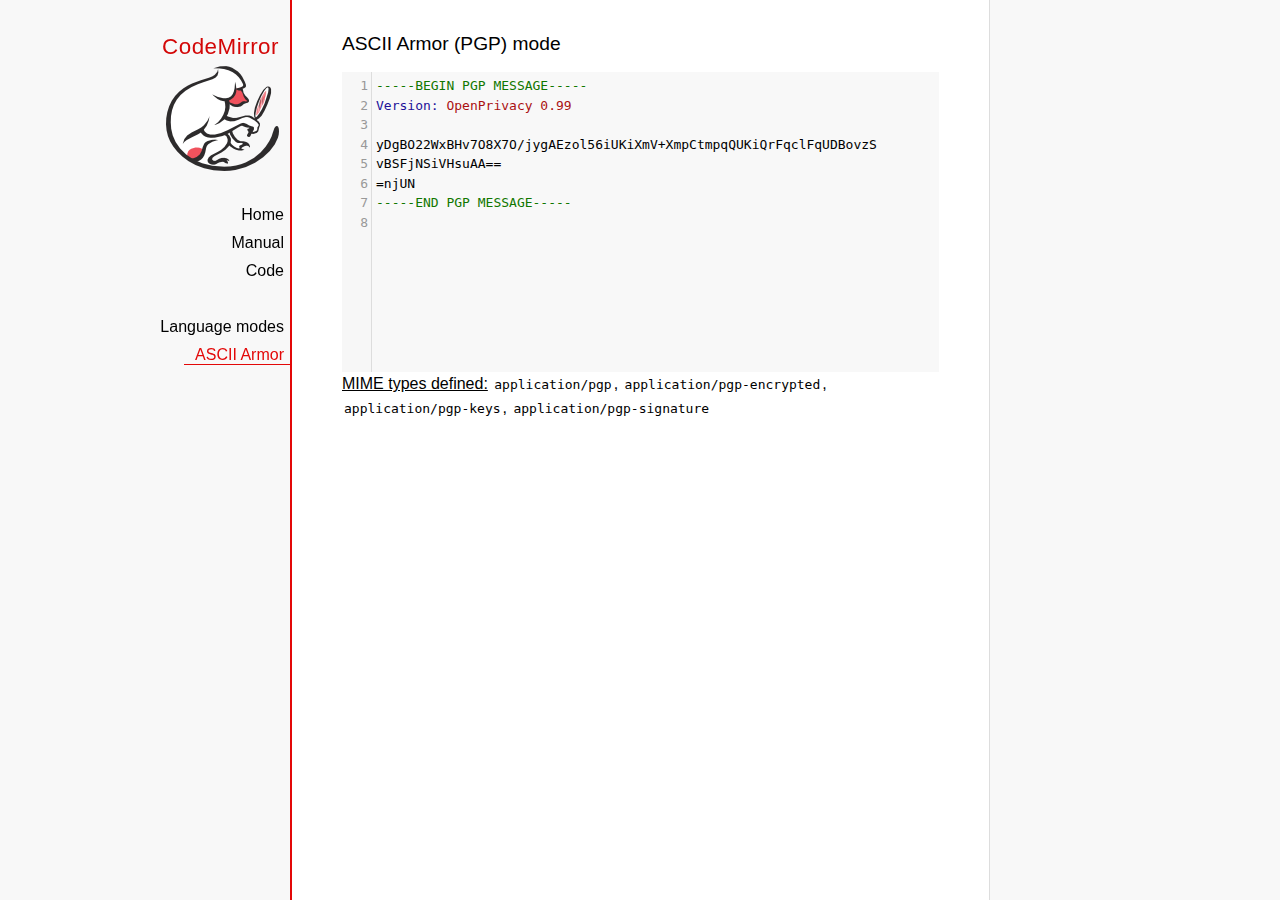
<file: codemirror/mode/asciiarmor/index.html>
<!doctype html>

<title>CodeMirror: ASCII Armor (PGP) mode</title>
<meta charset="utf-8"/>
<link rel=stylesheet href="../../doc/docs.css">

<link rel="stylesheet" href="../../lib/codemirror.css">
<script src="../../lib/codemirror.js"></script>
<script src="asciiarmor.js"></script>
<style>.CodeMirror {background: #f8f8f8;}</style>
<div id=nav>
  <a href="https://codemirror.net"><h1>CodeMirror</h1><img id=logo src="../../doc/logo.png" alt=""></a>

  <ul>
    <li><a href="../../index.html">Home</a>
    <li><a href="../../doc/manual.html">Manual</a>
    <li><a href="https://github.com/codemirror/codemirror">Code</a>
  </ul>
  <ul>
    <li><a href="../index.html">Language modes</a>
    <li><a class=active href="#">ASCII Armor</a>
  </ul>
</div>

<article>
<h2>ASCII Armor (PGP) mode</h2>
<form><textarea id="code" name="code">
-----BEGIN PGP MESSAGE-----
Version: OpenPrivacy 0.99

yDgBO22WxBHv7O8X7O/jygAEzol56iUKiXmV+XmpCtmpqQUKiQrFqclFqUDBovzS
vBSFjNSiVHsuAA==
=njUN
-----END PGP MESSAGE-----
</textarea></form>

<script>
var editor = CodeMirror.fromTextArea(document.getElementById("code"), {
  lineNumbers: true
});
</script>

<p><strong>MIME types
defined:</strong> <code>application/pgp</code>, <code>application/pgp-encrypted</code>, <code>application/pgp-keys</code>, <code>application/pgp-signature</code></p>

</article>
</file>
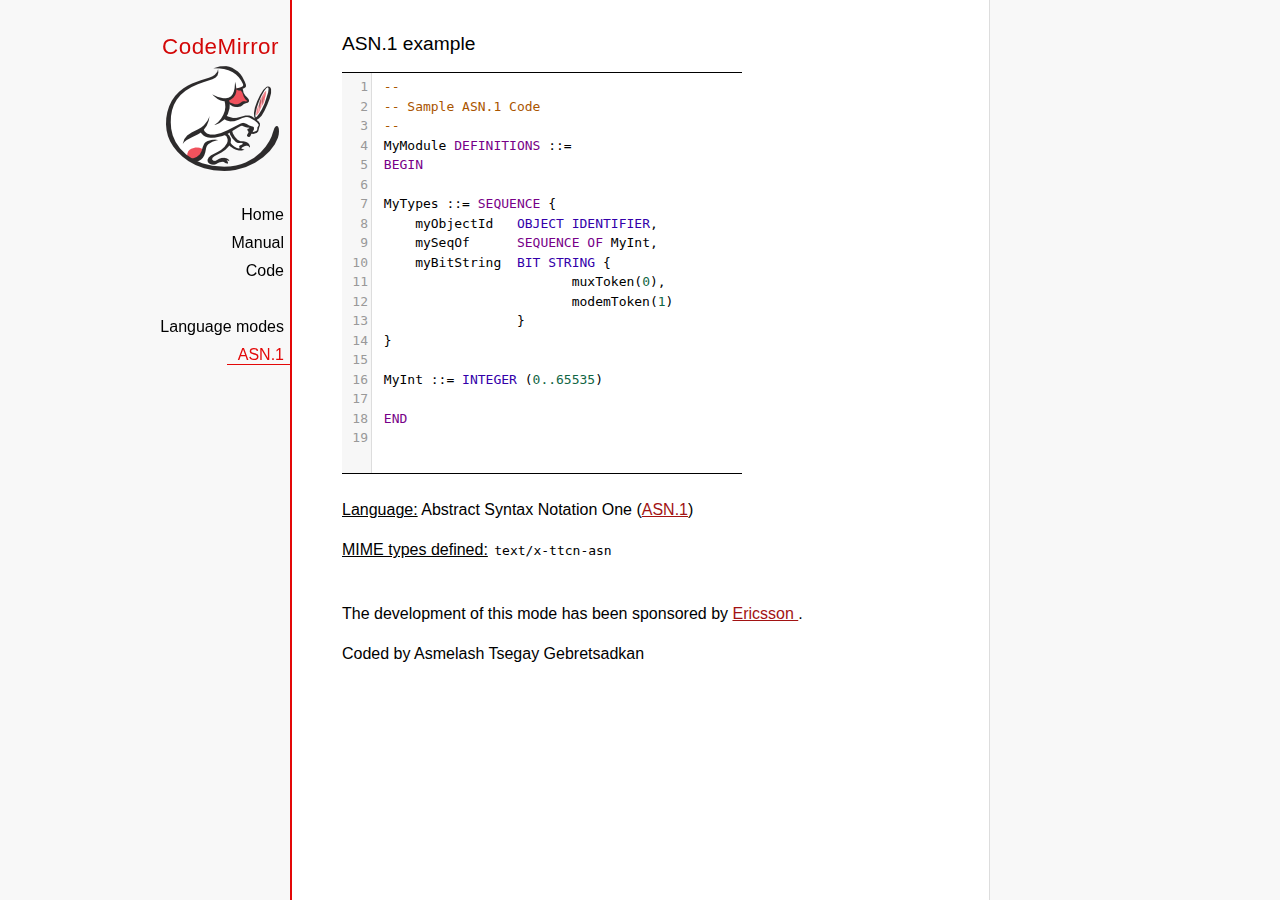
<file: codemirror/mode/asn.1/index.html>
﻿<!doctype html>

<title>CodeMirror: ASN.1 mode</title>
<meta charset="utf-8"/>
<link rel=stylesheet href="../../doc/docs.css">

<link rel="stylesheet" href="../../lib/codemirror.css">
<script src="../../lib/codemirror.js"></script>
<script src="../../addon/edit/matchbrackets.js"></script>
<script src="asn.1.js"></script>
<style>
    .CodeMirror {
        border-top: 1px solid black;
        border-bottom: 1px solid black;
    }
</style>
<div id=nav>
    <a href="https://codemirror.net"><h1>CodeMirror</h1>
        <img id=logo src="../../doc/logo.png" alt="">
    </a>

    <ul>
        <li><a href="../../index.html">Home</a>
        <li><a href="../../doc/manual.html">Manual</a>
        <li><a href="https://github.com/codemirror/codemirror">Code</a>
    </ul>
    <ul>
        <li><a href="../index.html">Language modes</a>
        <li><a class=active href="http://en.wikipedia.org/wiki/Abstract_Syntax_Notation_One">ASN.1</a>
    </ul>
</div>
<article>
    <h2>ASN.1 example</h2>
    <div>
        <textarea id="ttcn-asn-code">
 --
 -- Sample ASN.1 Code
 --
 MyModule DEFINITIONS ::=
 BEGIN

 MyTypes ::= SEQUENCE {
     myObjectId   OBJECT IDENTIFIER,
     mySeqOf      SEQUENCE OF MyInt,
     myBitString  BIT STRING {
                         muxToken(0),
                         modemToken(1)
                  }
 }

 MyInt ::= INTEGER (0..65535)

 END
        </textarea>
    </div>

    <script>
        var ttcnEditor = CodeMirror.fromTextArea(document.getElementById("ttcn-asn-code"), {
            lineNumbers: true,
            matchBrackets: true,
            mode: "text/x-ttcn-asn"
        });
        ttcnEditor.setSize(400, 400);
        var mac = CodeMirror.keyMap.default == CodeMirror.keyMap.macDefault;
        CodeMirror.keyMap.default[(mac ? "Cmd" : "Ctrl") + "-Space"] = "autocomplete";
    </script>
    <br/>
    <p><strong>Language:</strong> Abstract Syntax Notation One
        (<a href="http://www.itu.int/en/ITU-T/asn1/Pages/introduction.aspx">ASN.1</a>)
    </p>
    <p><strong>MIME types defined:</strong> <code>text/x-ttcn-asn</code></p>

    <br/>
    <p>The development of this mode has been sponsored by <a href="http://www.ericsson.com/">Ericsson
    </a>.</p>
    <p>Coded by Asmelash Tsegay Gebretsadkan </p>
</article>
</file>
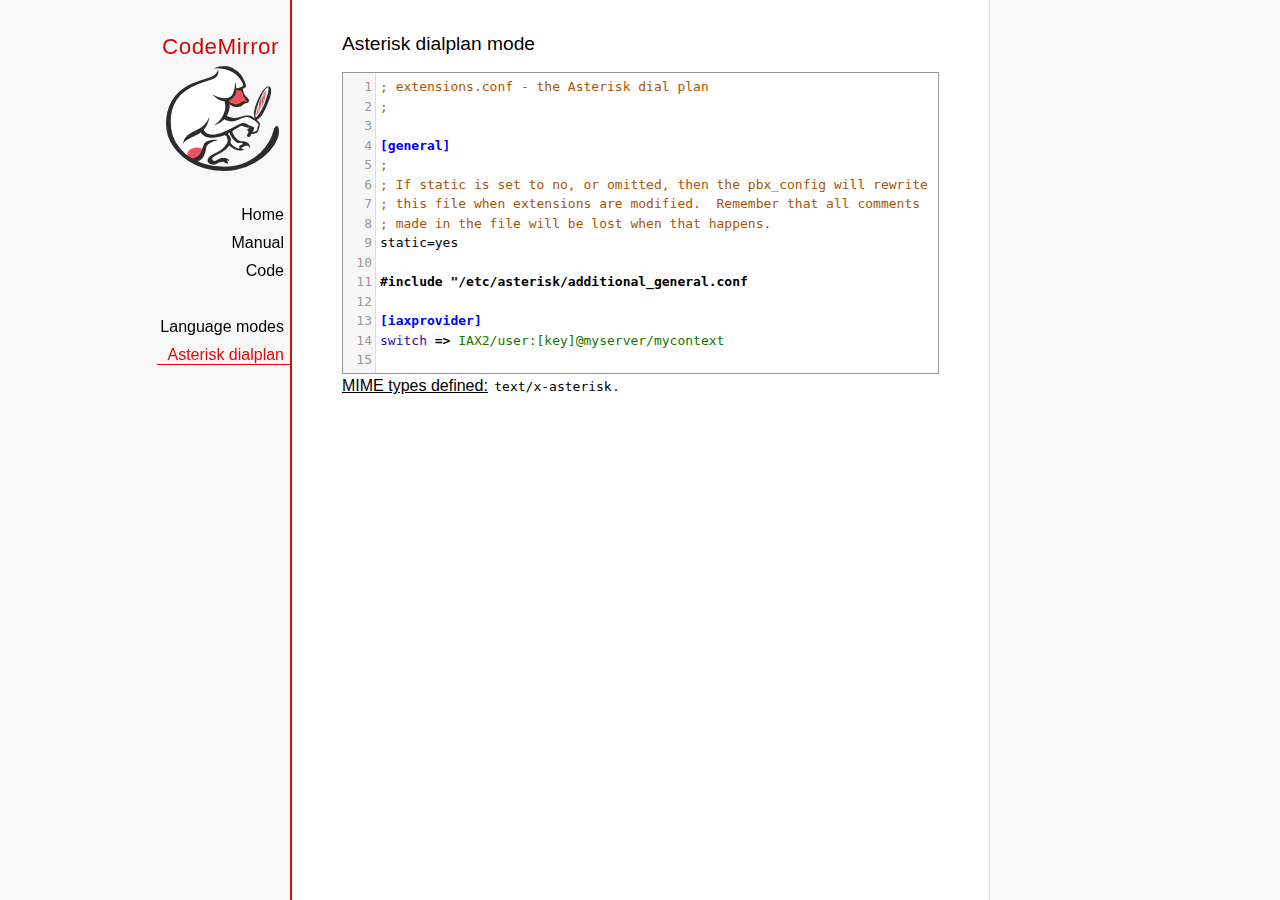
<file: codemirror/mode/asterisk/index.html>
<!doctype html>

<title>CodeMirror: Asterisk dialplan mode</title>
<meta charset="utf-8"/>
<link rel=stylesheet href="../../doc/docs.css">

<link rel="stylesheet" href="../../lib/codemirror.css">
<script src="../../lib/codemirror.js"></script>
<script src="../../addon/edit/matchbrackets.js"></script>
<script src="asterisk.js"></script>
<style>
      .CodeMirror {border: 1px solid #999;}
      .cm-s-default span.cm-arrow { color: red; }
    </style>
<div id=nav>
  <a href="https://codemirror.net"><h1>CodeMirror</h1><img id=logo src="../../doc/logo.png" alt=""></a>

  <ul>
    <li><a href="../../index.html">Home</a>
    <li><a href="../../doc/manual.html">Manual</a>
    <li><a href="https://github.com/codemirror/codemirror">Code</a>
  </ul>
  <ul>
    <li><a href="../index.html">Language modes</a>
    <li><a class=active href="#">Asterisk dialplan</a>
  </ul>
</div>

<article>
<h2>Asterisk dialplan mode</h2>
<form><textarea id="code" name="code">
; extensions.conf - the Asterisk dial plan
;

[general]
;
; If static is set to no, or omitted, then the pbx_config will rewrite
; this file when extensions are modified.  Remember that all comments
; made in the file will be lost when that happens.
static=yes

#include "/etc/asterisk/additional_general.conf

[iaxprovider]
switch => IAX2/user:[key]@myserver/mycontext

[dynamic]
#exec /usr/bin/dynamic-peers.pl

[trunkint]
;
; International long distance through trunk
;
exten => _9011.,1,Macro(dundi-e164,${EXTEN:4})
exten => _9011.,n,Dial(${GLOBAL(TRUNK)}/${FILTER(0-9,${EXTEN:${GLOBAL(TRUNKMSD)}})})

[local]
;
; Master context for local, toll-free, and iaxtel calls only
;
ignorepat => 9
include => default

[demo]
include => stdexten
;
; We start with what to do when a call first comes in.
;
exten => s,1,Wait(1)			; Wait a second, just for fun
same  => n,Answer			; Answer the line
same  => n,Set(TIMEOUT(digit)=5)	; Set Digit Timeout to 5 seconds
same  => n,Set(TIMEOUT(response)=10)	; Set Response Timeout to 10 seconds
same  => n(restart),BackGround(demo-congrats)	; Play a congratulatory message
same  => n(instruct),BackGround(demo-instruct)	; Play some instructions
same  => n,WaitExten			; Wait for an extension to be dialed.

exten => 2,1,BackGround(demo-moreinfo)	; Give some more information.
exten => 2,n,Goto(s,instruct)

exten => 3,1,Set(LANGUAGE()=fr)		; Set language to french
exten => 3,n,Goto(s,restart)		; Start with the congratulations

exten => 1000,1,Goto(default,s,1)
;
; We also create an example user, 1234, who is on the console and has
; voicemail, etc.
;
exten => 1234,1,Playback(transfer,skip)		; "Please hold while..."
					; (but skip if channel is not up)
exten => 1234,n,Gosub(${EXTEN},stdexten(${GLOBAL(CONSOLE)}))
exten => 1234,n,Goto(default,s,1)		; exited Voicemail

exten => 1235,1,Voicemail(1234,u)		; Right to voicemail

exten => 1236,1,Dial(Console/dsp)		; Ring forever
exten => 1236,n,Voicemail(1234,b)		; Unless busy

;
; # for when they're done with the demo
;
exten => #,1,Playback(demo-thanks)	; "Thanks for trying the demo"
exten => #,n,Hangup			; Hang them up.

;
; A timeout and "invalid extension rule"
;
exten => t,1,Goto(#,1)			; If they take too long, give up
exten => i,1,Playback(invalid)		; "That's not valid, try again"

;
; Create an extension, 500, for dialing the
; Asterisk demo.
;
exten => 500,1,Playback(demo-abouttotry); Let them know what's going on
exten => 500,n,Dial(IAX2/guest@pbx.digium.com/s@default)	; Call the Asterisk demo
exten => 500,n,Playback(demo-nogo)	; Couldn't connect to the demo site
exten => 500,n,Goto(s,6)		; Return to the start over message.

;
; Create an extension, 600, for evaluating echo latency.
;
exten => 600,1,Playback(demo-echotest)	; Let them know what's going on
exten => 600,n,Echo			; Do the echo test
exten => 600,n,Playback(demo-echodone)	; Let them know it's over
exten => 600,n,Goto(s,6)		; Start over

;
;	You can use the Macro Page to intercom a individual user
exten => 76245,1,Macro(page,SIP/Grandstream1)
; or if your peernames are the same as extensions
exten => _7XXX,1,Macro(page,SIP/${EXTEN})
;
;
; System Wide Page at extension 7999
;
exten => 7999,1,Set(TIMEOUT(absolute)=60)
exten => 7999,2,Page(Local/Grandstream1@page&Local/Xlite1@page&Local/1234@page/n,d)

; Give voicemail at extension 8500
;
exten => 8500,1,VoicemailMain
exten => 8500,n,Goto(s,6)

    </textarea></form>
    <script>
      var editor = CodeMirror.fromTextArea(document.getElementById("code"), {
        mode: "text/x-asterisk",
        matchBrackets: true,
        lineNumbers: true
      });
    </script>

    <p><strong>MIME types defined:</strong> <code>text/x-asterisk</code>.</p>

  </article>
</file>
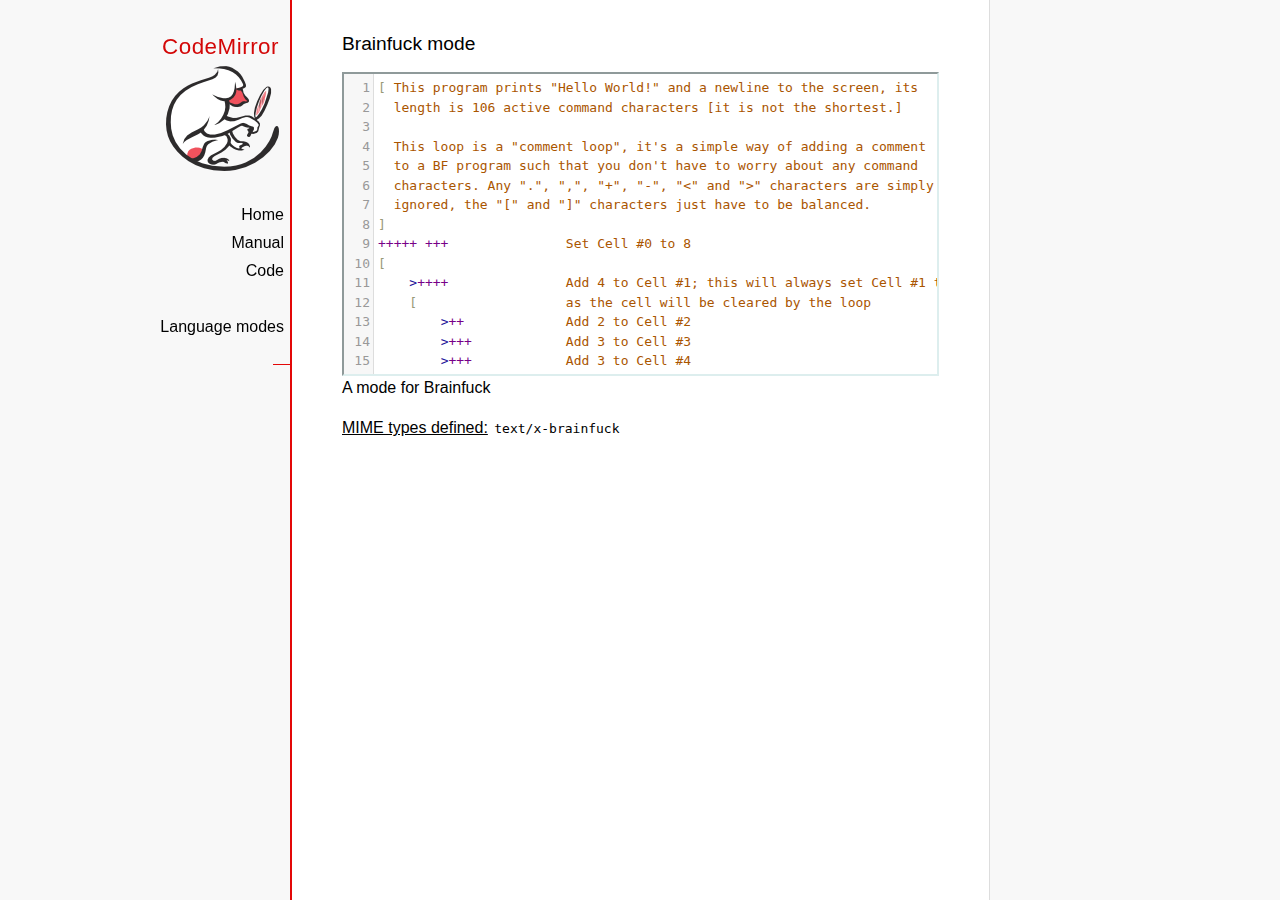
<file: codemirror/mode/brainfuck/index.html>
<!doctype html>

<title>CodeMirror: Brainfuck mode</title>
<meta charset="utf-8"/>
<link rel=stylesheet href="../../doc/docs.css">

<link rel="stylesheet" href="../../lib/codemirror.css">
<script src="../../lib/codemirror.js"></script>
<script src="../../addon/edit/matchbrackets.js"></script>
<script src="./brainfuck.js"></script>
<style>
	.CodeMirror { border: 2px inset #dee; }
    </style>
<div id=nav>
  <a href="https://codemirror.net"><h1>CodeMirror</h1><img id=logo src="../../doc/logo.png" alt=""></a>

  <ul>
    <li><a href="../../index.html">Home</a>
    <li><a href="../../doc/manual.html">Manual</a>
    <li><a href="https://github.com/codemirror/codemirror">Code</a>
  </ul>
  <ul>
    <li><a href="../index.html">Language modes</a>
    <li><a class=active href="#"></a>
  </ul>
</div>

<article>
<h2>Brainfuck mode</h2>
<form><textarea id="code" name="code">
[ This program prints "Hello World!" and a newline to the screen, its
  length is 106 active command characters [it is not the shortest.]

  This loop is a "comment loop", it's a simple way of adding a comment
  to a BF program such that you don't have to worry about any command
  characters. Any ".", ",", "+", "-", "&lt;" and "&gt;" characters are simply
  ignored, the "[" and "]" characters just have to be balanced.
]
+++++ +++               Set Cell #0 to 8
[
    &gt;++++               Add 4 to Cell #1; this will always set Cell #1 to 4
    [                   as the cell will be cleared by the loop
        &gt;++             Add 2 to Cell #2
        &gt;+++            Add 3 to Cell #3
        &gt;+++            Add 3 to Cell #4
        &gt;+              Add 1 to Cell #5
        &lt;&lt;&lt;&lt;-           Decrement the loop counter in Cell #1
    ]                   Loop till Cell #1 is zero; number of iterations is 4
    &gt;+                  Add 1 to Cell #2
    &gt;+                  Add 1 to Cell #3
    &gt;-                  Subtract 1 from Cell #4
    &gt;&gt;+                 Add 1 to Cell #6
    [&lt;]                 Move back to the first zero cell you find; this will
                        be Cell #1 which was cleared by the previous loop
    &lt;-                  Decrement the loop Counter in Cell #0
]                       Loop till Cell #0 is zero; number of iterations is 8

The result of this is:
Cell No :   0   1   2   3   4   5   6
Contents:   0   0  72 104  88  32   8
Pointer :   ^

&gt;&gt;.                     Cell #2 has value 72 which is 'H'
&gt;---.                   Subtract 3 from Cell #3 to get 101 which is 'e'
+++++++..+++.           Likewise for 'llo' from Cell #3
&gt;&gt;.                     Cell #5 is 32 for the space
&lt;-.                     Subtract 1 from Cell #4 for 87 to give a 'W'
&lt;.                      Cell #3 was set to 'o' from the end of 'Hello'
+++.------.--------.    Cell #3 for 'rl' and 'd'
&gt;&gt;+.                    Add 1 to Cell #5 gives us an exclamation point
&gt;++.                    And finally a newline from Cell #6
</textarea></form>

    <script>
      var editor = CodeMirror.fromTextArea(document.getElementById("code"), {
        lineNumbers: true,
        matchBrackets: true,
        mode: "text/x-brainfuck"
      });
    </script>

    <p>A mode for Brainfuck</p>

    <p><strong>MIME types defined:</strong> <code>text/x-brainfuck</code></p>
  </article>
</file>
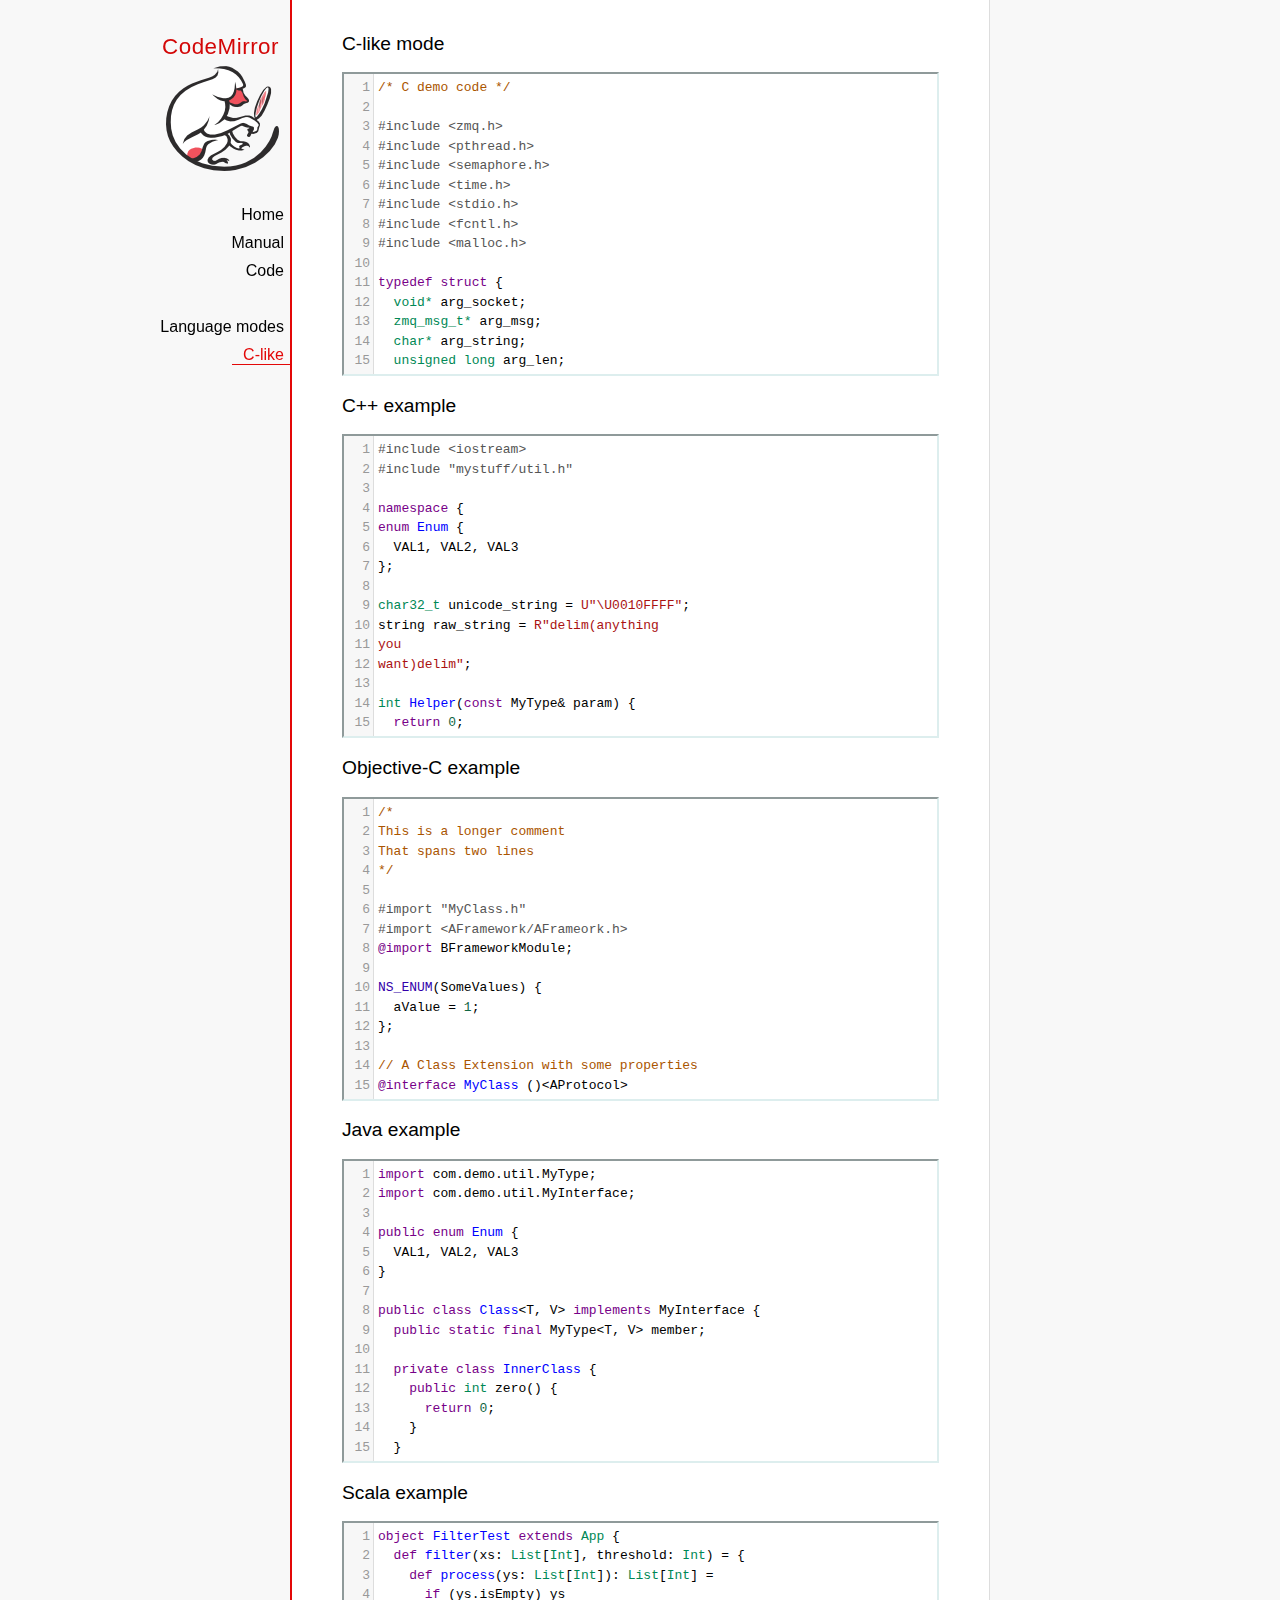
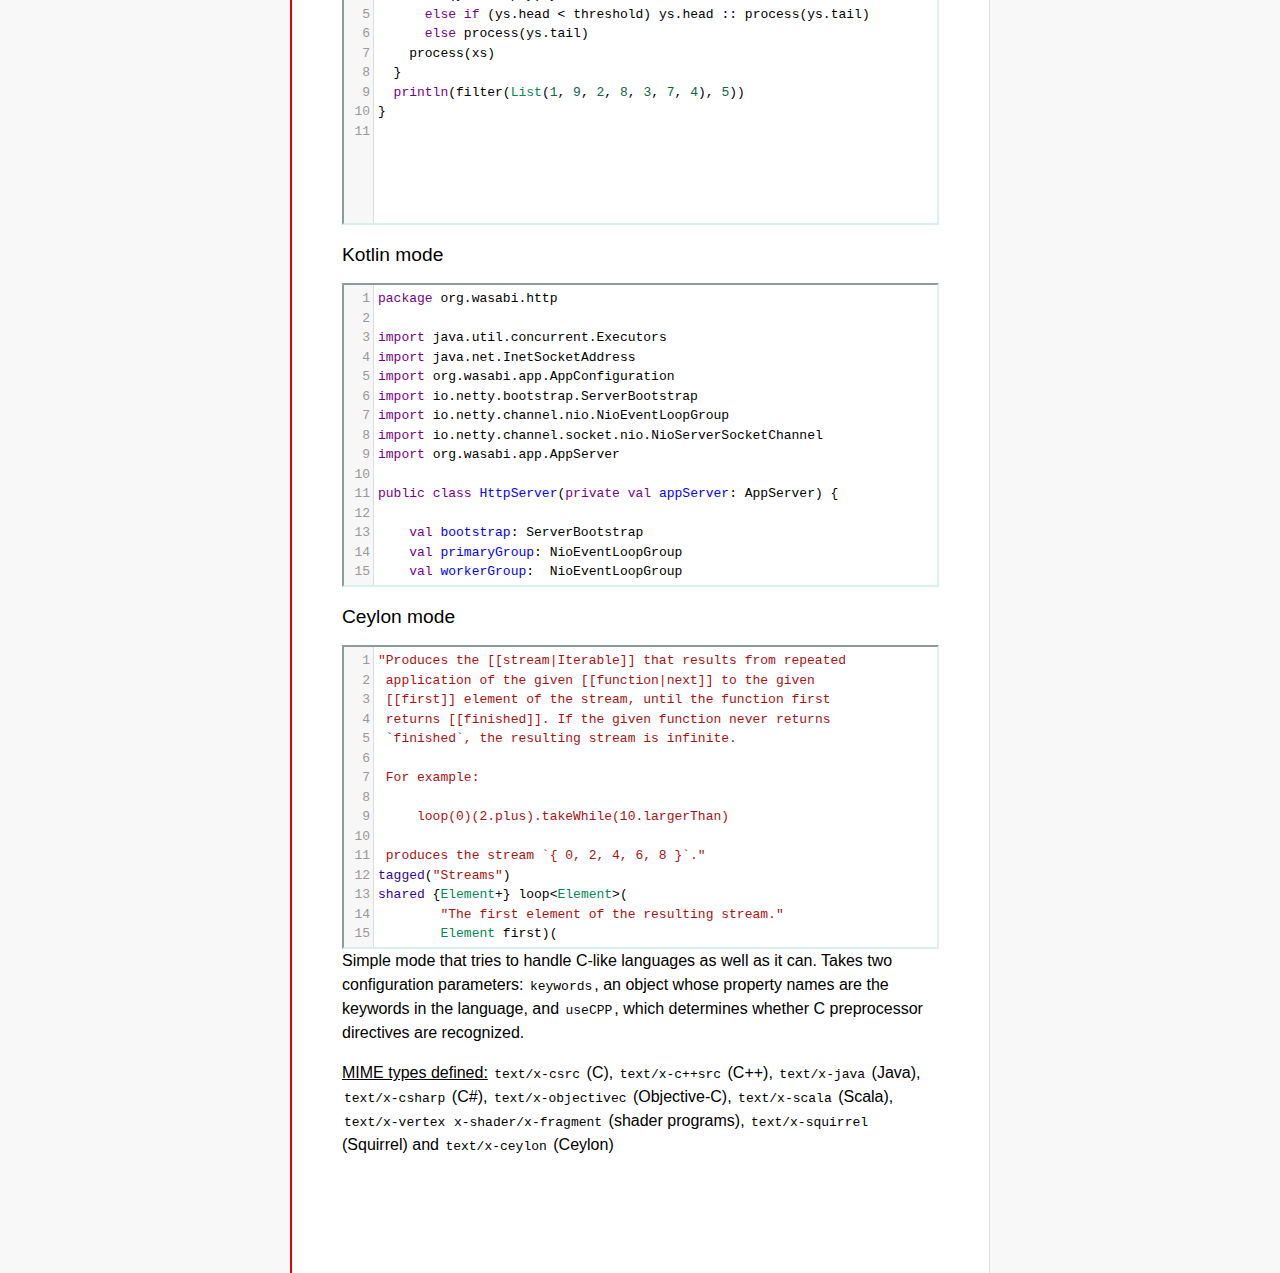
<file: codemirror/mode/clike/index.html>
<!doctype html>

<title>CodeMirror: C-like mode</title>
<meta charset="utf-8"/>
<link rel=stylesheet href="../../doc/docs.css">

<link rel="stylesheet" href="../../lib/codemirror.css">
<script src="../../lib/codemirror.js"></script>
<script src="../../addon/edit/matchbrackets.js"></script>
<link rel="stylesheet" href="../../addon/hint/show-hint.css">
<script src="../../addon/hint/show-hint.js"></script>
<script src="clike.js"></script>
<style>.CodeMirror {border: 2px inset #dee;}</style>
<div id=nav>
  <a href="https://codemirror.net"><h1>CodeMirror</h1><img id=logo src="../../doc/logo.png" alt=""></a>

  <ul>
    <li><a href="../../index.html">Home</a>
    <li><a href="../../doc/manual.html">Manual</a>
    <li><a href="https://github.com/codemirror/codemirror">Code</a>
  </ul>
  <ul>
    <li><a href="../index.html">Language modes</a>
    <li><a class=active href="#">C-like</a>
  </ul>
</div>

<article>
<h2>C-like mode</h2>

<div><textarea id="c-code">
/* C demo code */

#include <zmq.h>
#include <pthread.h>
#include <semaphore.h>
#include <time.h>
#include <stdio.h>
#include <fcntl.h>
#include <malloc.h>

typedef struct {
  void* arg_socket;
  zmq_msg_t* arg_msg;
  char* arg_string;
  unsigned long arg_len;
  int arg_int, arg_command;

  int signal_fd;
  int pad;
  void* context;
  sem_t sem;
} acl_zmq_context;

#define p(X) (context->arg_##X)

void* zmq_thread(void* context_pointer) {
  acl_zmq_context* context = (acl_zmq_context*)context_pointer;
  char ok = 'K', err = 'X';
  int res;

  while (1) {
    while ((res = sem_wait(&amp;context->sem)) == EINTR);
    if (res) {write(context->signal_fd, &amp;err, 1); goto cleanup;}
    switch(p(command)) {
    case 0: goto cleanup;
    case 1: p(socket) = zmq_socket(context->context, p(int)); break;
    case 2: p(int) = zmq_close(p(socket)); break;
    case 3: p(int) = zmq_bind(p(socket), p(string)); break;
    case 4: p(int) = zmq_connect(p(socket), p(string)); break;
    case 5: p(int) = zmq_getsockopt(p(socket), p(int), (void*)p(string), &amp;p(len)); break;
    case 6: p(int) = zmq_setsockopt(p(socket), p(int), (void*)p(string), p(len)); break;
    case 7: p(int) = zmq_send(p(socket), p(msg), p(int)); break;
    case 8: p(int) = zmq_recv(p(socket), p(msg), p(int)); break;
    case 9: p(int) = zmq_poll(p(socket), p(int), p(len)); break;
    }
    p(command) = errno;
    write(context->signal_fd, &amp;ok, 1);
  }
 cleanup:
  close(context->signal_fd);
  free(context_pointer);
  return 0;
}

void* zmq_thread_init(void* zmq_context, int signal_fd) {
  acl_zmq_context* context = malloc(sizeof(acl_zmq_context));
  pthread_t thread;

  context->context = zmq_context;
  context->signal_fd = signal_fd;
  sem_init(&amp;context->sem, 1, 0);
  pthread_create(&amp;thread, 0, &amp;zmq_thread, context);
  pthread_detach(thread);
  return context;
}
</textarea></div>

<h2>C++ example</h2>

<div><textarea id="cpp-code">
#include <iostream>
#include "mystuff/util.h"

namespace {
enum Enum {
  VAL1, VAL2, VAL3
};

char32_t unicode_string = U"\U0010FFFF";
string raw_string = R"delim(anything
you
want)delim";

int Helper(const MyType& param) {
  return 0;
}
} // namespace

class ForwardDec;

template <class T, class V>
class Class : public BaseClass {
  const MyType<T, V> member_;

 public:
  const MyType<T, V>& Method() const {
    return member_;
  }

  void Method2(MyType<T, V>* value);
}

template <class T, class V>
void Class::Method2(MyType<T, V>* value) {
  std::out << 1 >> method();
  value->Method3(member_);
  member_ = value;
}
</textarea></div>

<h2>Objective-C example</h2>

<div><textarea id="objectivec-code">
/*
This is a longer comment
That spans two lines
*/

#import "MyClass.h"
#import <AFramework/AFrameork.h>
@import BFrameworkModule;

NS_ENUM(SomeValues) {
  aValue = 1;
};

// A Class Extension with some properties
@interface MyClass ()<AProtocol>
@property(atomic, readwrite, assign) NSInteger anInt;
@property(nonatomic, strong, nullable) NSString *aString;
@end

@implementation YourAppDelegate

- (instancetype)initWithString:(NSString *)aStringVar {
  if ((self = [super init])) {
    aString = aStringVar;
  }
  return self;
}

- (BOOL)doSomething:(float)progress {
  NSString *myString = @"This is a ObjC string %f ";
  myString = [[NSString stringWithFormat:myString, progress] stringByAppendingString:self.aString];
  return myString.length > 100 ? NO : YES;
}

@end
</textarea></div>

<h2>Java example</h2>

<div><textarea id="java-code">
import com.demo.util.MyType;
import com.demo.util.MyInterface;

public enum Enum {
  VAL1, VAL2, VAL3
}

public class Class<T, V> implements MyInterface {
  public static final MyType<T, V> member;
  
  private class InnerClass {
    public int zero() {
      return 0;
    }
  }

  @Override
  public MyType method() {
    return member;
  }

  public void method2(MyType<T, V> value) {
    method();
    value.method3();
    member = value;
  }
}
</textarea></div>

<h2>Scala example</h2>

<div><textarea id="scala-code">
object FilterTest extends App {
  def filter(xs: List[Int], threshold: Int) = {
    def process(ys: List[Int]): List[Int] =
      if (ys.isEmpty) ys
      else if (ys.head < threshold) ys.head :: process(ys.tail)
      else process(ys.tail)
    process(xs)
  }
  println(filter(List(1, 9, 2, 8, 3, 7, 4), 5))
}
</textarea></div>

<h2>Kotlin mode</h2>

<div><textarea id="kotlin-code">
package org.wasabi.http

import java.util.concurrent.Executors
import java.net.InetSocketAddress
import org.wasabi.app.AppConfiguration
import io.netty.bootstrap.ServerBootstrap
import io.netty.channel.nio.NioEventLoopGroup
import io.netty.channel.socket.nio.NioServerSocketChannel
import org.wasabi.app.AppServer

public class HttpServer(private val appServer: AppServer) {

    val bootstrap: ServerBootstrap
    val primaryGroup: NioEventLoopGroup
    val workerGroup:  NioEventLoopGroup

    init {
        // Define worker groups
        primaryGroup = NioEventLoopGroup()
        workerGroup = NioEventLoopGroup()

        // Initialize bootstrap of server
        bootstrap = ServerBootstrap()

        bootstrap.group(primaryGroup, workerGroup)
        bootstrap.channel(javaClass<NioServerSocketChannel>())
        bootstrap.childHandler(NettyPipelineInitializer(appServer))
    }

    public fun start(wait: Boolean = true) {
        val channel = bootstrap.bind(appServer.configuration.port)?.sync()?.channel()

        if (wait) {
            channel?.closeFuture()?.sync()
        }
    }

    public fun stop() {
        // Shutdown all event loops
        primaryGroup.shutdownGracefully()
        workerGroup.shutdownGracefully()

        // Wait till all threads are terminated
        primaryGroup.terminationFuture().sync()
        workerGroup.terminationFuture().sync()
    }
}
</textarea></div>

<h2>Ceylon mode</h2>

<div><textarea id="ceylon-code">
"Produces the [[stream|Iterable]] that results from repeated
 application of the given [[function|next]] to the given
 [[first]] element of the stream, until the function first
 returns [[finished]]. If the given function never returns 
 `finished`, the resulting stream is infinite.

 For example:

     loop(0)(2.plus).takeWhile(10.largerThan)

 produces the stream `{ 0, 2, 4, 6, 8 }`."
tagged("Streams")
shared {Element+} loop&lt;Element&gt;(
        "The first element of the resulting stream."
        Element first)(
        "The function that produces the next element of the
         stream, given the current element. The function may
         return [[finished]] to indicate the end of the 
         stream."
        Element|Finished next(Element element))
    =&gt; let (start = first)
    object satisfies {Element+} {
        first =&gt; start;
        empty =&gt; false;
        function nextElement(Element element)
                =&gt; next(element);
        iterator()
                =&gt; object satisfies Iterator&lt;Element&gt; {
            variable Element|Finished current = start;
            shared actual Element|Finished next() {
                if (!is Finished result = current) {
                    current = nextElement(result);
                    return result;
                }
                else {
                    return finished;
                }
            }
        };
    };
</textarea></div>

    <script>
      var cEditor = CodeMirror.fromTextArea(document.getElementById("c-code"), {
        lineNumbers: true,
        matchBrackets: true,
        mode: "text/x-csrc"
      });
      var cppEditor = CodeMirror.fromTextArea(document.getElementById("cpp-code"), {
        lineNumbers: true,
        matchBrackets: true,
        mode: "text/x-c++src"
      });
      var javaEditor = CodeMirror.fromTextArea(document.getElementById("java-code"), {
        lineNumbers: true,
        matchBrackets: true,
        mode: "text/x-java"
      });
      var objectivecEditor = CodeMirror.fromTextArea(document.getElementById("objectivec-code"), {
        lineNumbers: true,
        matchBrackets: true,
        mode: "text/x-objectivec"
      });
      var scalaEditor = CodeMirror.fromTextArea(document.getElementById("scala-code"), {
        lineNumbers: true,
        matchBrackets: true,
        mode: "text/x-scala"
      });
      var kotlinEditor = CodeMirror.fromTextArea(document.getElementById("kotlin-code"), {
          lineNumbers: true,
          matchBrackets: true,
          mode: "text/x-kotlin"
      });
      var ceylonEditor = CodeMirror.fromTextArea(document.getElementById("ceylon-code"), {
          lineNumbers: true,
          matchBrackets: true,
          mode: "text/x-ceylon"
      });
      var mac = CodeMirror.keyMap.default == CodeMirror.keyMap.macDefault;
      CodeMirror.keyMap.default[(mac ? "Cmd" : "Ctrl") + "-Space"] = "autocomplete";
    </script>

    <p>Simple mode that tries to handle C-like languages as well as it
    can. Takes two configuration parameters: <code>keywords</code>, an
    object whose property names are the keywords in the language,
    and <code>useCPP</code>, which determines whether C preprocessor
    directives are recognized.</p>

    <p><strong>MIME types defined:</strong> <code>text/x-csrc</code>
    (C), <code>text/x-c++src</code> (C++), <code>text/x-java</code>
    (Java), <code>text/x-csharp</code> (C#),
    <code>text/x-objectivec</code> (Objective-C),
    <code>text/x-scala</code> (Scala), <code>text/x-vertex</code>
    <code>x-shader/x-fragment</code> (shader programs),
    <code>text/x-squirrel</code> (Squirrel) and
    <code>text/x-ceylon</code> (Ceylon)</p>
</article>
</file>
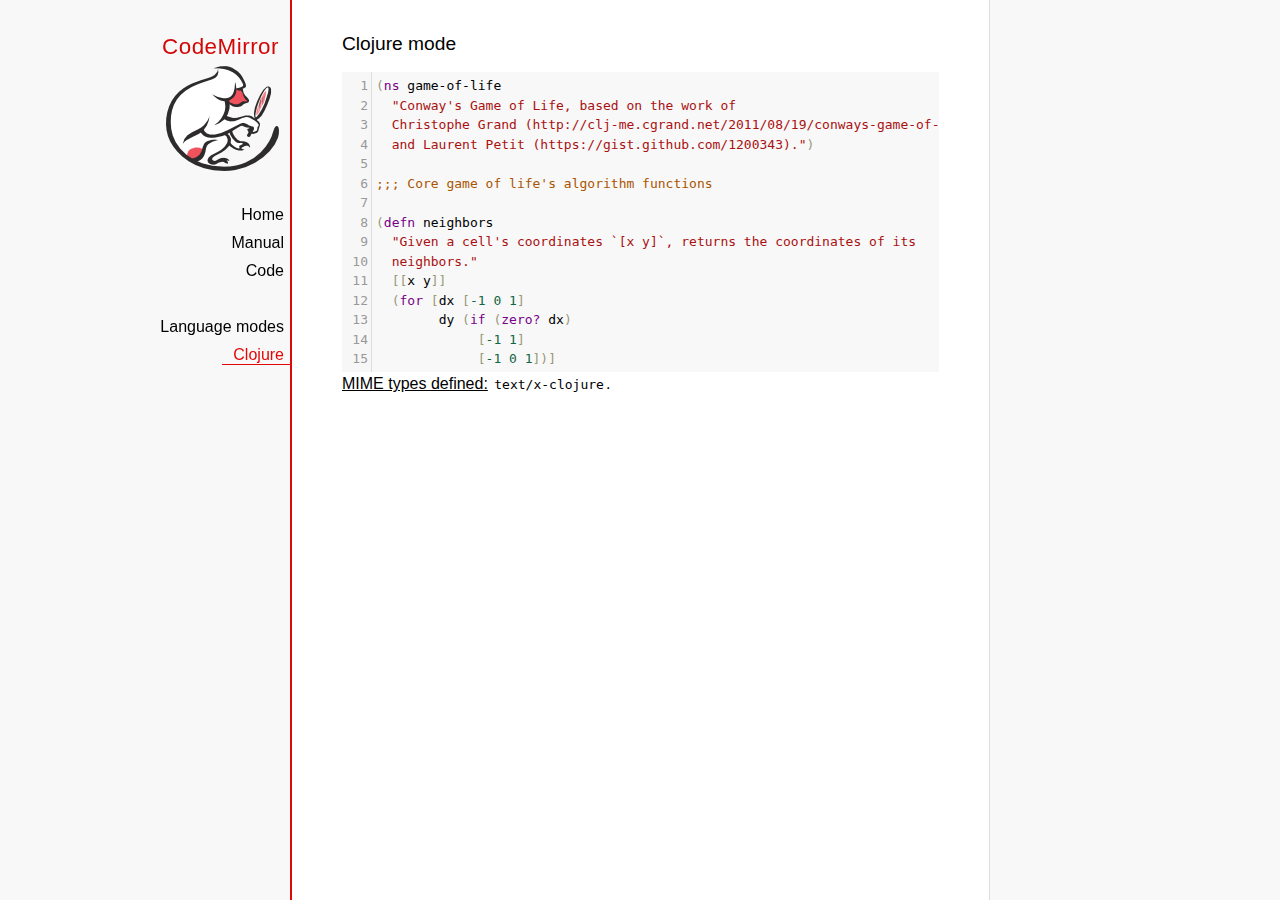
<file: codemirror/mode/clojure/index.html>
<!doctype html>

<title>CodeMirror: Clojure mode</title>
<meta charset="utf-8"/>
<link rel=stylesheet href="../../doc/docs.css">

<link rel="stylesheet" href="../../lib/codemirror.css">
<script src="../../lib/codemirror.js"></script>
<script src="../../addon/edit/closebrackets.js"></script>
<script src="../../addon/edit/matchbrackets.js"></script>
<script src="clojure.js"></script>
<style>.CodeMirror {background: #f8f8f8;}</style>
<div id=nav>
  <a href="https://codemirror.net"><h1>CodeMirror</h1><img id=logo src="../../doc/logo.png" alt=""></a>

  <ul>
    <li><a href="../../index.html">Home</a>
    <li><a href="../../doc/manual.html">Manual</a>
    <li><a href="https://github.com/codemirror/codemirror">Code</a>
  </ul>
  <ul>
    <li><a href="../index.html">Language modes</a>
    <li><a class=active href="#">Clojure</a>
  </ul>
</div>

<article>
<h2>Clojure mode</h2>
<form><textarea id="code" name="code">
(ns game-of-life
  "Conway's Game of Life, based on the work of
  Christophe Grand (http://clj-me.cgrand.net/2011/08/19/conways-game-of-life)
  and Laurent Petit (https://gist.github.com/1200343).")

;;; Core game of life's algorithm functions

(defn neighbors
  "Given a cell's coordinates `[x y]`, returns the coordinates of its
  neighbors."
  [[x y]]
  (for [dx [-1 0 1]
        dy (if (zero? dx)
             [-1 1]
             [-1 0 1])]
    [(+ dx x) (+ dy y)]))

(defn step
  "Given a set of living `cells`, computes the new set of living cells."
  [cells]
  (set (for [[cell n] (frequencies (mapcat neighbors cells))
             :when (or (= n 3)
                       (and (= n 2)
                            (cells cell)))]
         cell)))

;;; Utility methods for displaying game on a text terminal

(defn print-grid
  "Prints a `grid` of `w` columns and `h` rows, on *out*, representing a
  step in the game."
  [grid w h]
  (doseq [x (range (inc w))
          y (range (inc h))]
    (when (= y 0) (println))
    (print (if (grid [x y])
             "[X]"
             " . "))))

(defn print-grids
  "Prints a sequence of `grids` of `w` columns and `h` rows on *out*,
  representing several steps."
  [grids w h]
  (doseq [grid grids]
    (print-grid grid w h)
    (println)))

;;; Launches an example grid

(def grid
  "`grid` represents the initial set of living cells"
  #{[2 1] [2 2] [2 3]})

(print-grids (take 3 (iterate step grid)) 5 5)</textarea></form>
    <script>
      var editor = CodeMirror.fromTextArea(document.getElementById("code"), {
          autoCloseBrackets: true,
          lineNumbers: true,
          matchBrackets: true,
          mode: 'text/x-clojure'
      });
    </script>

    <p><strong>MIME types defined:</strong> <code>text/x-clojure</code>.</p>

  </article>
</file>
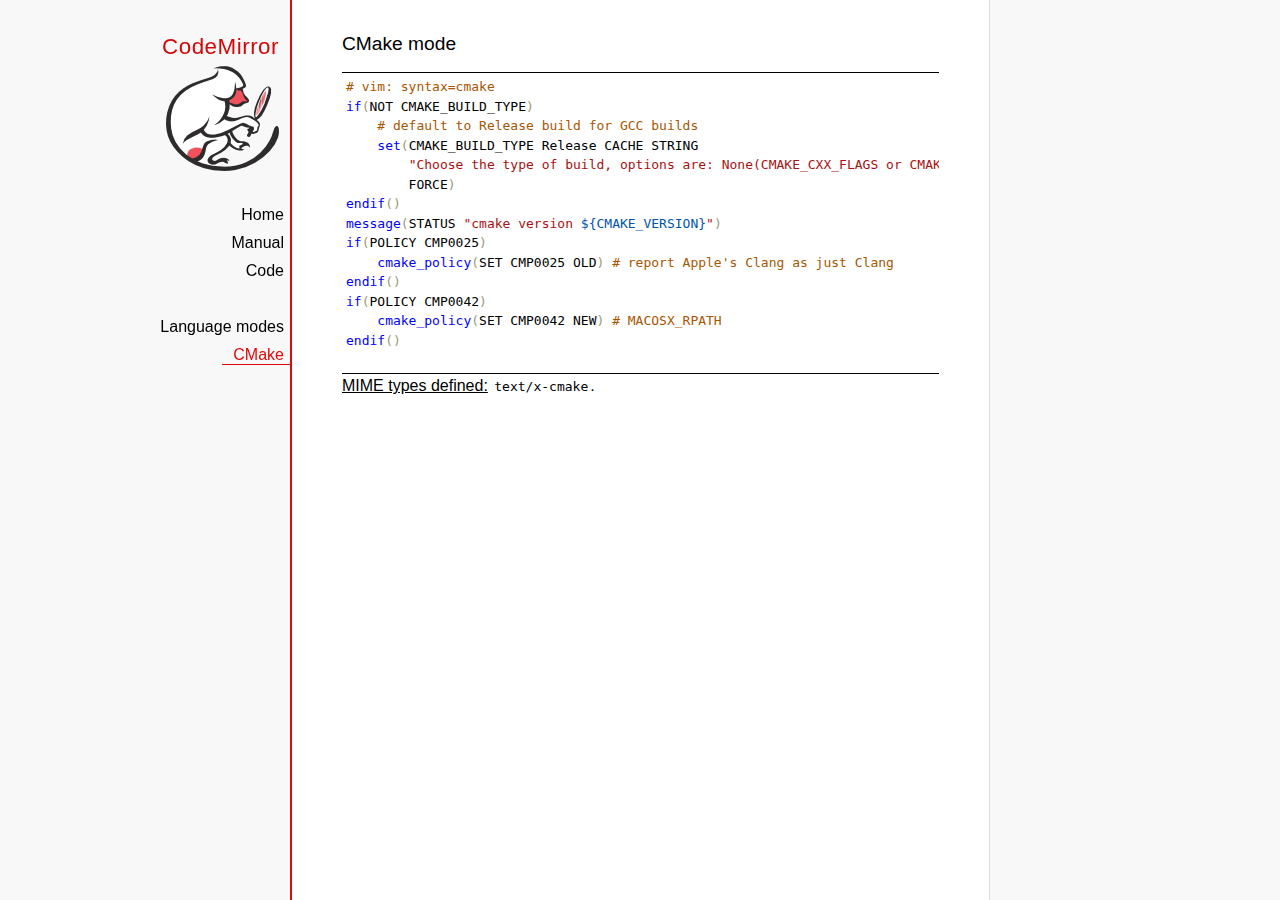
<file: codemirror/mode/cmake/index.html>
<!doctype html>

<title>CodeMirror: CMake mode</title>
<meta charset="utf-8"/>
<link rel=stylesheet href="../../doc/docs.css">

<link rel="stylesheet" href="../../lib/codemirror.css">
<script src="../../lib/codemirror.js"></script>
<script src="../../addon/edit/matchbrackets.js"></script>
<script src="cmake.js"></script>
<style>
      .CodeMirror {border-top: 1px solid black; border-bottom: 1px solid black;}
      .cm-s-default span.cm-arrow { color: red; }
    </style>
<div id=nav>
  <a href="https://codemirror.net"><h1>CodeMirror</h1><img id=logo src="../../doc/logo.png" alt=""></a>

  <ul>
    <li><a href="../../index.html">Home</a>
    <li><a href="../../doc/manual.html">Manual</a>
    <li><a href="https://github.com/codemirror/codemirror">Code</a>
  </ul>
  <ul>
    <li><a href="../index.html">Language modes</a>
    <li><a class=active href="#">CMake</a>
  </ul>
</div>

<article>
<h2>CMake mode</h2>
<form><textarea id="code" name="code">
# vim: syntax=cmake
if(NOT CMAKE_BUILD_TYPE)
    # default to Release build for GCC builds
    set(CMAKE_BUILD_TYPE Release CACHE STRING
        "Choose the type of build, options are: None(CMAKE_CXX_FLAGS or CMAKE_C_FLAGS used) Debug Release RelWithDebInfo MinSizeRel."
        FORCE)
endif()
message(STATUS "cmake version ${CMAKE_VERSION}")
if(POLICY CMP0025)
    cmake_policy(SET CMP0025 OLD) # report Apple's Clang as just Clang
endif()
if(POLICY CMP0042)
    cmake_policy(SET CMP0042 NEW) # MACOSX_RPATH
endif()

project (x265)
cmake_minimum_required (VERSION 2.8.8) # OBJECT libraries require 2.8.8
include(CheckIncludeFiles)
include(CheckFunctionExists)
include(CheckSymbolExists)
include(CheckCXXCompilerFlag)

# X265_BUILD must be incremented each time the public API is changed
set(X265_BUILD 48)
configure_file("${PROJECT_SOURCE_DIR}/x265.def.in"
               "${PROJECT_BINARY_DIR}/x265.def")
configure_file("${PROJECT_SOURCE_DIR}/x265_config.h.in"
               "${PROJECT_BINARY_DIR}/x265_config.h")

SET(CMAKE_MODULE_PATH "${PROJECT_SOURCE_DIR}/cmake" "${CMAKE_MODULE_PATH}")

# System architecture detection
string(TOLOWER "${CMAKE_SYSTEM_PROCESSOR}" SYSPROC)
set(X86_ALIASES x86 i386 i686 x86_64 amd64)
list(FIND X86_ALIASES "${SYSPROC}" X86MATCH)
if("${SYSPROC}" STREQUAL "" OR X86MATCH GREATER "-1")
    message(STATUS "Detected x86 target processor")
    set(X86 1)
    add_definitions(-DX265_ARCH_X86=1)
    if("${CMAKE_SIZEOF_VOID_P}" MATCHES 8)
        set(X64 1)
        add_definitions(-DX86_64=1)
    endif()
elseif(${SYSPROC} STREQUAL "armv6l")
    message(STATUS "Detected ARM target processor")
    set(ARM 1)
    add_definitions(-DX265_ARCH_ARM=1 -DHAVE_ARMV6=1)
else()
    message(STATUS "CMAKE_SYSTEM_PROCESSOR value `${CMAKE_SYSTEM_PROCESSOR}` is unknown")
    message(STATUS "Please add this value near ${CMAKE_CURRENT_LIST_FILE}:${CMAKE_CURRENT_LIST_LINE}")
endif()

if(UNIX)
    list(APPEND PLATFORM_LIBS pthread)
    find_library(LIBRT rt)
    if(LIBRT)
        list(APPEND PLATFORM_LIBS rt)
    endif()
    find_package(Numa)
    if(NUMA_FOUND)
        list(APPEND CMAKE_REQUIRED_LIBRARIES ${NUMA_LIBRARY})
        check_symbol_exists(numa_node_of_cpu numa.h NUMA_V2)
        if(NUMA_V2)
            add_definitions(-DHAVE_LIBNUMA)
            message(STATUS "libnuma found, building with support for NUMA nodes")
            list(APPEND PLATFORM_LIBS ${NUMA_LIBRARY})
            link_directories(${NUMA_LIBRARY_DIR})
            include_directories(${NUMA_INCLUDE_DIR})
        endif()
    endif()
    mark_as_advanced(LIBRT NUMA_FOUND)
endif(UNIX)

if(X64 AND NOT WIN32)
    option(ENABLE_PIC "Enable Position Independent Code" ON)
else()
    option(ENABLE_PIC "Enable Position Independent Code" OFF)
endif(X64 AND NOT WIN32)

# Compiler detection
if(CMAKE_GENERATOR STREQUAL "Xcode")
  set(XCODE 1)
endif()
if (APPLE)
  add_definitions(-DMACOS)
endif()
</textarea></form>
    <script>
      var editor = CodeMirror.fromTextArea(document.getElementById("code"), {
        mode: "text/x-cmake",
        matchBrackets: true,
        indentUnit: 4
      });
    </script>

    <p><strong>MIME types defined:</strong> <code>text/x-cmake</code>.</p>

  </article>
</file>
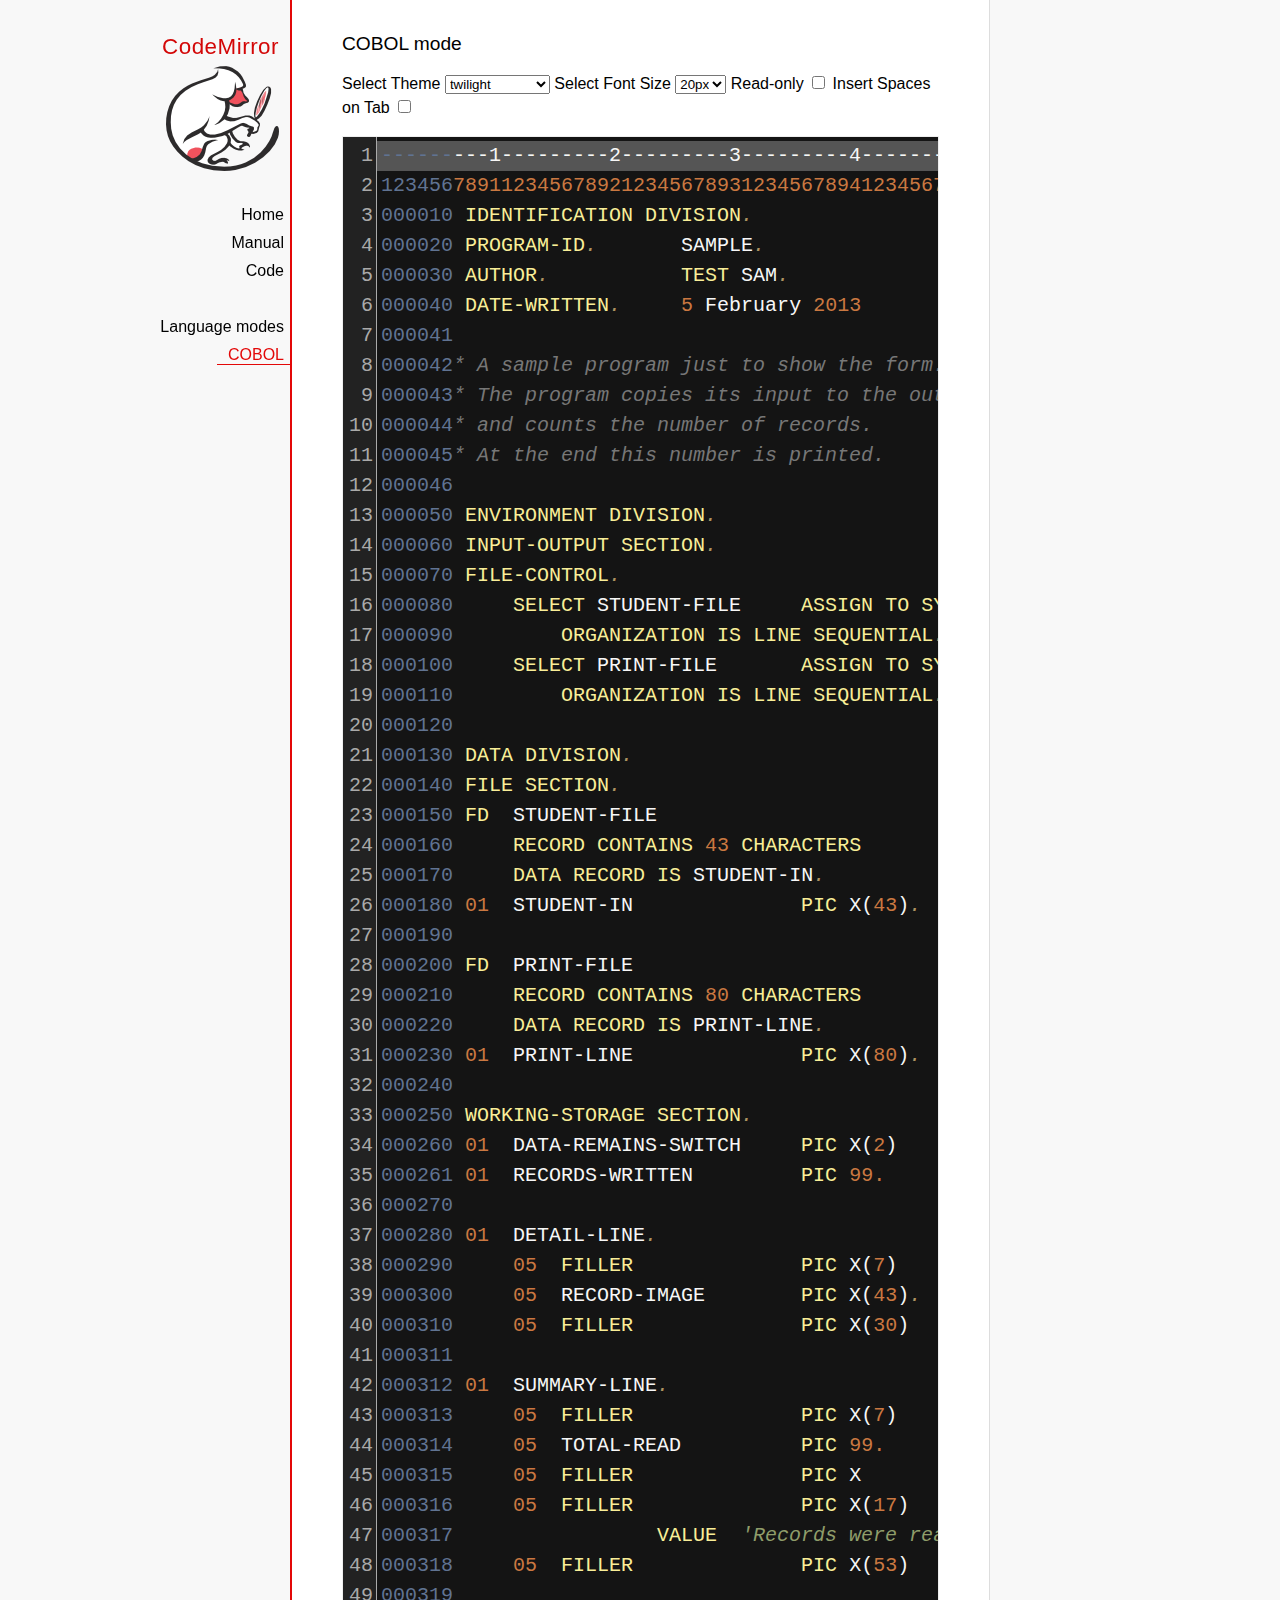
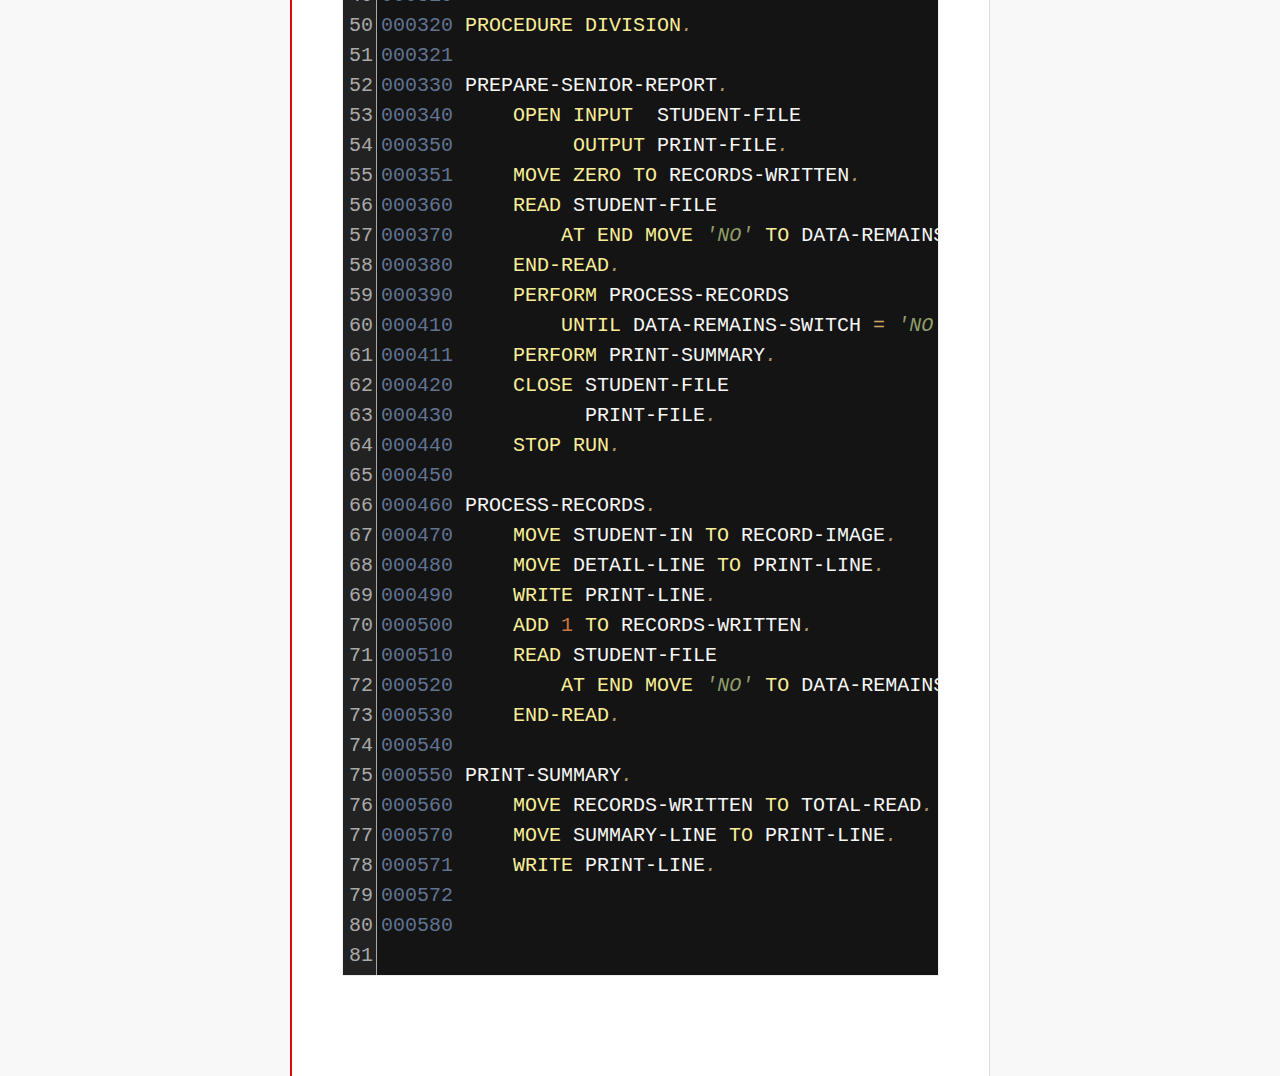
<file: codemirror/mode/cobol/index.html>
<!doctype html>

<title>CodeMirror: COBOL mode</title>
<meta charset="utf-8"/>
<link rel=stylesheet href="../../doc/docs.css">

<link rel="stylesheet" href="../../lib/codemirror.css">
<link rel="stylesheet" href="../../theme/neat.css">
<link rel="stylesheet" href="../../theme/elegant.css">
<link rel="stylesheet" href="../../theme/erlang-dark.css">
<link rel="stylesheet" href="../../theme/night.css">
<link rel="stylesheet" href="../../theme/monokai.css">
<link rel="stylesheet" href="../../theme/cobalt.css">
<link rel="stylesheet" href="../../theme/eclipse.css">
<link rel="stylesheet" href="../../theme/rubyblue.css">
<link rel="stylesheet" href="../../theme/lesser-dark.css">
<link rel="stylesheet" href="../../theme/xq-dark.css">
<link rel="stylesheet" href="../../theme/xq-light.css">
<link rel="stylesheet" href="../../theme/ambiance.css">
<link rel="stylesheet" href="../../theme/blackboard.css">
<link rel="stylesheet" href="../../theme/vibrant-ink.css">
<link rel="stylesheet" href="../../theme/solarized.css">
<link rel="stylesheet" href="../../theme/twilight.css">
<link rel="stylesheet" href="../../theme/midnight.css">
<link rel="stylesheet" href="../../addon/dialog/dialog.css">
<script src="../../lib/codemirror.js"></script>
<script src="../../addon/edit/matchbrackets.js"></script>
<script src="cobol.js"></script>
<script src="../../addon/selection/active-line.js"></script>
<script src="../../addon/search/search.js"></script>
<script src="../../addon/dialog/dialog.js"></script>
<script src="../../addon/search/searchcursor.js"></script>
<style>
        .CodeMirror {
          border: 1px solid #eee;
          font-size : 20px;
          height : auto !important;
        }
        .CodeMirror-activeline-background {background: #555555 !important;}
    </style>
<div id=nav>
  <a href="https://codemirror.net"><h1>CodeMirror</h1><img id=logo src="../../doc/logo.png" alt=""></a>

  <ul>
    <li><a href="../../index.html">Home</a>
    <li><a href="../../doc/manual.html">Manual</a>
    <li><a href="https://github.com/codemirror/codemirror">Code</a>
  </ul>
  <ul>
    <li><a href="../index.html">Language modes</a>
    <li><a class=active href="#">COBOL</a>
  </ul>
</div>

<article>
<h2>COBOL mode</h2>

    <p> Select Theme <select onchange="selectTheme()" id="selectTheme">
        <option>default</option>
        <option>ambiance</option>
        <option>blackboard</option>
        <option>cobalt</option>
        <option>eclipse</option>
        <option>elegant</option>
        <option>erlang-dark</option>
        <option>lesser-dark</option>
        <option>midnight</option>
        <option>monokai</option>
        <option>neat</option>
        <option>night</option>
        <option>rubyblue</option>
        <option>solarized dark</option>
        <option>solarized light</option>
        <option selected>twilight</option>
        <option>vibrant-ink</option>
        <option>xq-dark</option>
        <option>xq-light</option>
    </select>    Select Font Size <select onchange="selectFontsize()" id="selectFontSize">
          <option value="13px">13px</option>
          <option value="14px">14px</option>
          <option value="16px">16px</option>
          <option value="18px">18px</option>
          <option value="20px" selected="selected">20px</option>
          <option value="24px">24px</option>
          <option value="26px">26px</option>
          <option value="28px">28px</option>
          <option value="30px">30px</option>
          <option value="32px">32px</option>
          <option value="34px">34px</option>
          <option value="36px">36px</option>
        </select>
<label for="checkBoxReadOnly">Read-only</label>
<input type="checkbox" id="checkBoxReadOnly" onchange="selectReadOnly()">
<label for="id_tabToIndentSpace">Insert Spaces on Tab</label>
<input type="checkbox" id="id_tabToIndentSpace" onchange="tabToIndentSpace()">
</p>
<textarea id="code" name="code">
---------1---------2---------3---------4---------5---------6---------7---------8
12345678911234567892123456789312345678941234567895123456789612345678971234567898
000010 IDENTIFICATION DIVISION.                                        MODTGHERE
000020 PROGRAM-ID.       SAMPLE.
000030 AUTHOR.           TEST SAM. 
000040 DATE-WRITTEN.     5 February 2013
000041
000042* A sample program just to show the form.
000043* The program copies its input to the output,
000044* and counts the number of records.
000045* At the end this number is printed.
000046
000050 ENVIRONMENT DIVISION.
000060 INPUT-OUTPUT SECTION.
000070 FILE-CONTROL.
000080     SELECT STUDENT-FILE     ASSIGN TO SYSIN
000090         ORGANIZATION IS LINE SEQUENTIAL.
000100     SELECT PRINT-FILE       ASSIGN TO SYSOUT
000110         ORGANIZATION IS LINE SEQUENTIAL.
000120
000130 DATA DIVISION.
000140 FILE SECTION.
000150 FD  STUDENT-FILE
000160     RECORD CONTAINS 43 CHARACTERS
000170     DATA RECORD IS STUDENT-IN.
000180 01  STUDENT-IN              PIC X(43).
000190
000200 FD  PRINT-FILE
000210     RECORD CONTAINS 80 CHARACTERS
000220     DATA RECORD IS PRINT-LINE.
000230 01  PRINT-LINE              PIC X(80).
000240
000250 WORKING-STORAGE SECTION.
000260 01  DATA-REMAINS-SWITCH     PIC X(2)      VALUE SPACES.
000261 01  RECORDS-WRITTEN         PIC 99.
000270
000280 01  DETAIL-LINE.
000290     05  FILLER              PIC X(7)      VALUE SPACES.
000300     05  RECORD-IMAGE        PIC X(43).
000310     05  FILLER              PIC X(30)     VALUE SPACES.
000311 
000312 01  SUMMARY-LINE.
000313     05  FILLER              PIC X(7)      VALUE SPACES.
000314     05  TOTAL-READ          PIC 99.
000315     05  FILLER              PIC X         VALUE SPACE.
000316     05  FILLER              PIC X(17)     
000317                 VALUE  'Records were read'.
000318     05  FILLER              PIC X(53)     VALUE SPACES.
000319
000320 PROCEDURE DIVISION.
000321
000330 PREPARE-SENIOR-REPORT.
000340     OPEN INPUT  STUDENT-FILE
000350          OUTPUT PRINT-FILE.
000351     MOVE ZERO TO RECORDS-WRITTEN.
000360     READ STUDENT-FILE
000370         AT END MOVE 'NO' TO DATA-REMAINS-SWITCH
000380     END-READ.
000390     PERFORM PROCESS-RECORDS
000410         UNTIL DATA-REMAINS-SWITCH = 'NO'.
000411     PERFORM PRINT-SUMMARY.
000420     CLOSE STUDENT-FILE
000430           PRINT-FILE.
000440     STOP RUN.
000450
000460 PROCESS-RECORDS.
000470     MOVE STUDENT-IN TO RECORD-IMAGE.
000480     MOVE DETAIL-LINE TO PRINT-LINE.
000490     WRITE PRINT-LINE.
000500     ADD 1 TO RECORDS-WRITTEN.
000510     READ STUDENT-FILE
000520         AT END MOVE 'NO' TO DATA-REMAINS-SWITCH
000530     END-READ. 
000540
000550 PRINT-SUMMARY.
000560     MOVE RECORDS-WRITTEN TO TOTAL-READ.
000570     MOVE SUMMARY-LINE TO PRINT-LINE.
000571     WRITE PRINT-LINE. 
000572
000580
</textarea>
    <script>
      var editor = CodeMirror.fromTextArea(document.getElementById("code"), {
        lineNumbers: true,
        matchBrackets: true,
        mode: "text/x-cobol",
        theme : "twilight",
        styleActiveLine: true,
        showCursorWhenSelecting : true,  
      });
      function selectTheme() {
        var themeInput = document.getElementById("selectTheme");
        var theme = themeInput.options[themeInput.selectedIndex].innerHTML;
        editor.setOption("theme", theme);
      }
      function selectFontsize() {
        var fontSizeInput = document.getElementById("selectFontSize");
        var fontSize = fontSizeInput.options[fontSizeInput.selectedIndex].innerHTML;
        editor.getWrapperElement().style.fontSize = fontSize;
        editor.refresh();
      }
      function selectReadOnly() {
        editor.setOption("readOnly", document.getElementById("checkBoxReadOnly").checked);
      }
      function tabToIndentSpace() {
        if (document.getElementById("id_tabToIndentSpace").checked) {
            editor.setOption("extraKeys", {Tab: function(cm) { cm.replaceSelection("    ", "end"); }});
        } else {
            editor.setOption("extraKeys", {Tab: function(cm) { cm.replaceSelection("    ", "end"); }});
        }
      }
    </script>
  </article>
</file>
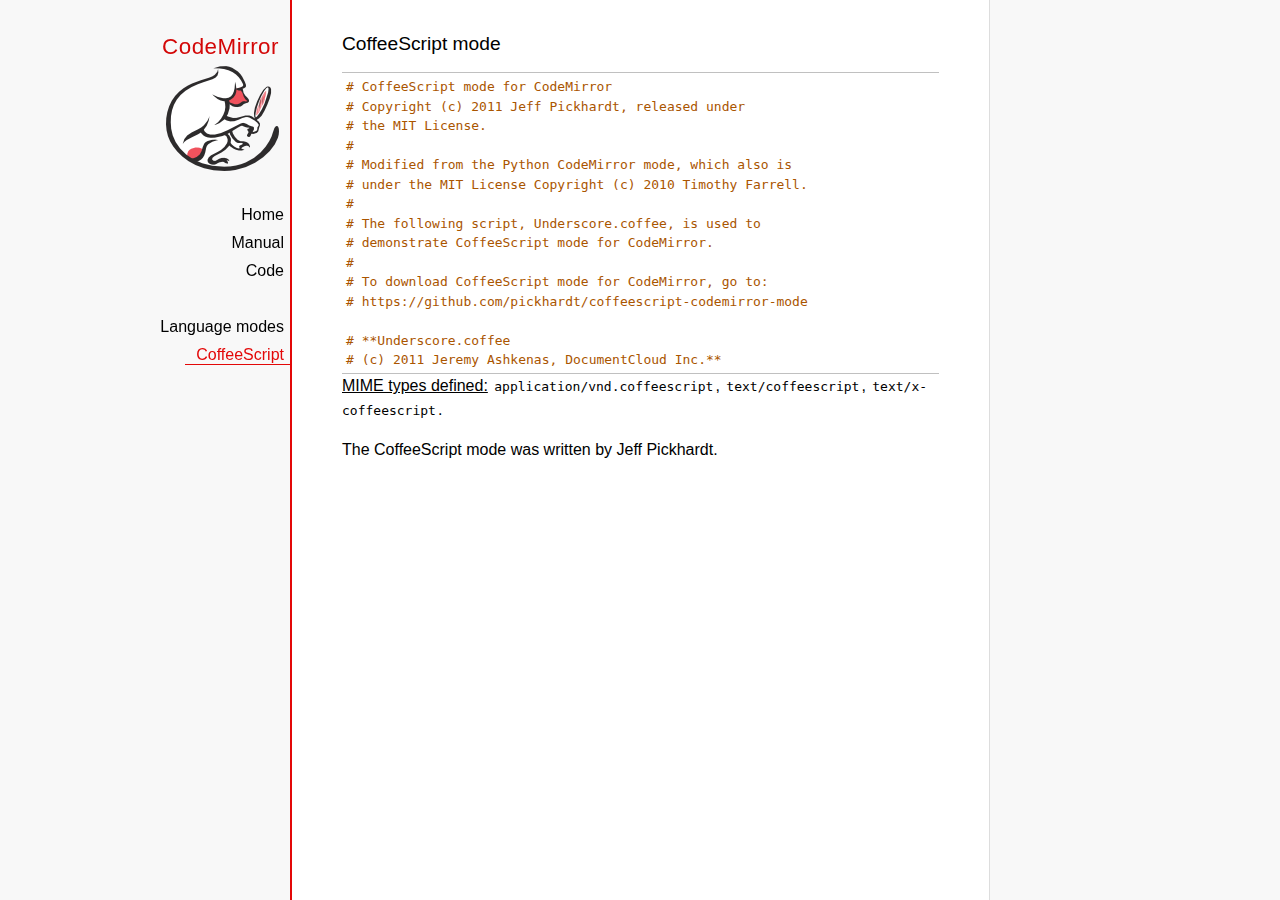
<file: codemirror/mode/coffeescript/index.html>
<!doctype html>

<title>CodeMirror: CoffeeScript mode</title>
<meta charset="utf-8"/>
<link rel=stylesheet href="../../doc/docs.css">

<link rel="stylesheet" href="../../lib/codemirror.css">
<script src="../../lib/codemirror.js"></script>
<script src="coffeescript.js"></script>
<style>.CodeMirror {border-top: 1px solid silver; border-bottom: 1px solid silver;}</style>
<div id=nav>
  <a href="https://codemirror.net"><h1>CodeMirror</h1><img id=logo src="../../doc/logo.png" alt=""></a>

  <ul>
    <li><a href="../../index.html">Home</a>
    <li><a href="../../doc/manual.html">Manual</a>
    <li><a href="https://github.com/codemirror/codemirror">Code</a>
  </ul>
  <ul>
    <li><a href="../index.html">Language modes</a>
    <li><a class=active href="#">CoffeeScript</a>
  </ul>
</div>

<article>
<h2>CoffeeScript mode</h2>
<form><textarea id="code" name="code">
# CoffeeScript mode for CodeMirror
# Copyright (c) 2011 Jeff Pickhardt, released under
# the MIT License.
#
# Modified from the Python CodeMirror mode, which also is 
# under the MIT License Copyright (c) 2010 Timothy Farrell.
#
# The following script, Underscore.coffee, is used to 
# demonstrate CoffeeScript mode for CodeMirror.
#
# To download CoffeeScript mode for CodeMirror, go to:
# https://github.com/pickhardt/coffeescript-codemirror-mode

# **Underscore.coffee
# (c) 2011 Jeremy Ashkenas, DocumentCloud Inc.**
# Underscore is freely distributable under the terms of the
# [MIT license](http://en.wikipedia.org/wiki/MIT_License).
# Portions of Underscore are inspired by or borrowed from
# [Prototype.js](http://prototypejs.org/api), Oliver Steele's
# [Functional](http://osteele.com), and John Resig's
# [Micro-Templating](http://ejohn.org).
# For all details and documentation:
# http://documentcloud.github.com/underscore/


# Baseline setup
# --------------

# Establish the root object, `window` in the browser, or `global` on the server.
root = this


# Save the previous value of the `_` variable.
previousUnderscore = root._

### Multiline
    comment
###

# Establish the object that gets thrown to break out of a loop iteration.
# `StopIteration` is SOP on Mozilla.
breaker = if typeof(StopIteration) is 'undefined' then '__break__' else StopIteration


#### Docco style single line comment (title)


# Helper function to escape **RegExp** contents, because JS doesn't have one.
escapeRegExp = (string) -> string.replace(/([.*+?^${}()|[\]\/\\])/g, '\\$1')


# Save bytes in the minified (but not gzipped) version:
ArrayProto = Array.prototype
ObjProto = Object.prototype


# Create quick reference variables for speed access to core prototypes.
slice = ArrayProto.slice
unshift = ArrayProto.unshift
toString = ObjProto.toString
hasOwnProperty = ObjProto.hasOwnProperty
propertyIsEnumerable = ObjProto.propertyIsEnumerable


# All **ECMA5** native implementations we hope to use are declared here.
nativeForEach = ArrayProto.forEach
nativeMap = ArrayProto.map
nativeReduce = ArrayProto.reduce
nativeReduceRight = ArrayProto.reduceRight
nativeFilter = ArrayProto.filter
nativeEvery = ArrayProto.every
nativeSome = ArrayProto.some
nativeIndexOf = ArrayProto.indexOf
nativeLastIndexOf = ArrayProto.lastIndexOf
nativeIsArray = Array.isArray
nativeKeys = Object.keys


# Create a safe reference to the Underscore object for use below.
_ = (obj) -> new wrapper(obj)


# Export the Underscore object for **CommonJS**.
if typeof(exports) != 'undefined' then exports._ = _


# Export Underscore to global scope.
root._ = _


# Current version.
_.VERSION = '1.1.0'


# Collection Functions
# --------------------

# The cornerstone, an **each** implementation.
# Handles objects implementing **forEach**, arrays, and raw objects.
_.each = (obj, iterator, context) ->
  try
    if nativeForEach and obj.forEach is nativeForEach
      obj.forEach iterator, context
    else if _.isNumber obj.length
      iterator.call context, obj[i], i, obj for i in [0...obj.length]
    else
      iterator.call context, val, key, obj for own key, val of obj
  catch e
    throw e if e isnt breaker
  obj


# Return the results of applying the iterator to each element. Use JavaScript
# 1.6's version of **map**, if possible.
_.map = (obj, iterator, context) ->
  return obj.map(iterator, context) if nativeMap and obj.map is nativeMap
  results = []
  _.each obj, (value, index, list) ->
    results.push iterator.call context, value, index, list
  results


# **Reduce** builds up a single result from a list of values. Also known as
# **inject**, or **foldl**. Uses JavaScript 1.8's version of **reduce**, if possible.
_.reduce = (obj, iterator, memo, context) ->
  if nativeReduce and obj.reduce is nativeReduce
    iterator = _.bind iterator, context if context
    return obj.reduce iterator, memo
  _.each obj, (value, index, list) ->
    memo = iterator.call context, memo, value, index, list
  memo


# The right-associative version of **reduce**, also known as **foldr**. Uses
# JavaScript 1.8's version of **reduceRight**, if available.
_.reduceRight = (obj, iterator, memo, context) ->
  if nativeReduceRight and obj.reduceRight is nativeReduceRight
    iterator = _.bind iterator, context if context
    return obj.reduceRight iterator, memo
  reversed = _.clone(_.toArray(obj)).reverse()
  _.reduce reversed, iterator, memo, context


# Return the first value which passes a truth test.
_.detect = (obj, iterator, context) ->
  result = null
  _.each obj, (value, index, list) ->
    if iterator.call context, value, index, list
      result = value
      _.breakLoop()
  result


# Return all the elements that pass a truth test. Use JavaScript 1.6's
# **filter**, if it exists.
_.filter = (obj, iterator, context) ->
  return obj.filter iterator, context if nativeFilter and obj.filter is nativeFilter
  results = []
  _.each obj, (value, index, list) ->
    results.push value if iterator.call context, value, index, list
  results


# Return all the elements for which a truth test fails.
_.reject = (obj, iterator, context) ->
  results = []
  _.each obj, (value, index, list) ->
    results.push value if not iterator.call context, value, index, list
  results


# Determine whether all of the elements match a truth test. Delegate to
# JavaScript 1.6's **every**, if it is present.
_.every = (obj, iterator, context) ->
  iterator ||= _.identity
  return obj.every iterator, context if nativeEvery and obj.every is nativeEvery
  result = true
  _.each obj, (value, index, list) ->
    _.breakLoop() unless (result = result and iterator.call(context, value, index, list))
  result


# Determine if at least one element in the object matches a truth test. Use
# JavaScript 1.6's **some**, if it exists.
_.some = (obj, iterator, context) ->
  iterator ||= _.identity
  return obj.some iterator, context if nativeSome and obj.some is nativeSome
  result = false
  _.each obj, (value, index, list) ->
    _.breakLoop() if (result = iterator.call(context, value, index, list))
  result


# Determine if a given value is included in the array or object,
# based on `===`.
_.include = (obj, target) ->
  return _.indexOf(obj, target) isnt -1 if nativeIndexOf and obj.indexOf is nativeIndexOf
  return true for own key, val of obj when val is target
  false


# Invoke a method with arguments on every item in a collection.
_.invoke = (obj, method) ->
  args = _.rest arguments, 2
  (if method then val[method] else val).apply(val, args) for val in obj


# Convenience version of a common use case of **map**: fetching a property.
_.pluck = (obj, key) ->
  _.map(obj, (val) -> val[key])


# Return the maximum item or (item-based computation).
_.max = (obj, iterator, context) ->
  return Math.max.apply(Math, obj) if not iterator and _.isArray(obj)
  result = computed: -Infinity
  _.each obj, (value, index, list) ->
    computed = if iterator then iterator.call(context, value, index, list) else value
    computed >= result.computed and (result = {value: value, computed: computed})
  result.value


# Return the minimum element (or element-based computation).
_.min = (obj, iterator, context) ->
  return Math.min.apply(Math, obj) if not iterator and _.isArray(obj)
  result = computed: Infinity
  _.each obj, (value, index, list) ->
    computed = if iterator then iterator.call(context, value, index, list) else value
    computed < result.computed and (result = {value: value, computed: computed})
  result.value


# Sort the object's values by a criterion produced by an iterator.
_.sortBy = (obj, iterator, context) ->
  _.pluck(((_.map obj, (value, index, list) ->
    {value: value, criteria: iterator.call(context, value, index, list)}
  ).sort((left, right) ->
    a = left.criteria; b = right.criteria
    if a < b then -1 else if a > b then 1 else 0
  )), 'value')


# Use a comparator function to figure out at what index an object should
# be inserted so as to maintain order. Uses binary search.
_.sortedIndex = (array, obj, iterator) ->
  iterator ||= _.identity
  low = 0
  high = array.length
  while low < high
    mid = (low + high) >> 1
    if iterator(array[mid]) < iterator(obj) then low = mid + 1 else high = mid
  low


# Convert anything iterable into a real, live array.
_.toArray = (iterable) ->
  return [] if (!iterable)
  return iterable.toArray() if (iterable.toArray)
  return iterable if (_.isArray(iterable))
  return slice.call(iterable) if (_.isArguments(iterable))
  _.values(iterable)


# Return the number of elements in an object.
_.size = (obj) -> _.toArray(obj).length


# Array Functions
# ---------------

# Get the first element of an array. Passing `n` will return the first N
# values in the array. Aliased as **head**. The `guard` check allows it to work
# with **map**.
_.first = (array, n, guard) ->
  if n and not guard then slice.call(array, 0, n) else array[0]


# Returns everything but the first entry of the array. Aliased as **tail**.
# Especially useful on the arguments object. Passing an `index` will return
# the rest of the values in the array from that index onward. The `guard`
# check allows it to work with **map**.
_.rest = (array, index, guard) ->
  slice.call(array, if _.isUndefined(index) or guard then 1 else index)


# Get the last element of an array.
_.last = (array) -> array[array.length - 1]


# Trim out all falsy values from an array.
_.compact = (array) -> item for item in array when item


# Return a completely flattened version of an array.
_.flatten = (array) ->
  _.reduce array, (memo, value) ->
    return memo.concat(_.flatten(value)) if _.isArray value
    memo.push value
    memo
  , []


# Return a version of the array that does not contain the specified value(s).
_.without = (array) ->
  values = _.rest arguments
  val for val in _.toArray(array) when not _.include values, val


# Produce a duplicate-free version of the array. If the array has already
# been sorted, you have the option of using a faster algorithm.
_.uniq = (array, isSorted) ->
  memo = []
  for el, i in _.toArray array
    memo.push el if i is 0 || (if isSorted is true then _.last(memo) isnt el else not _.include(memo, el))
  memo


# Produce an array that contains every item shared between all the
# passed-in arrays.
_.intersect = (array) ->
  rest = _.rest arguments
  _.select _.uniq(array), (item) ->
    _.all rest, (other) ->
      _.indexOf(other, item) >= 0


# Zip together multiple lists into a single array -- elements that share
# an index go together.
_.zip = ->
  length = _.max _.pluck arguments, 'length'
  results = new Array length
  for i in [0...length]
    results[i] = _.pluck arguments, String i
  results


# If the browser doesn't supply us with **indexOf** (I'm looking at you, MSIE),
# we need this function. Return the position of the first occurrence of an
# item in an array, or -1 if the item is not included in the array.
_.indexOf = (array, item) ->
  return array.indexOf item if nativeIndexOf and array.indexOf is nativeIndexOf
  i = 0; l = array.length
  while l - i
    if array[i] is item then return i else i++
  -1


# Provide JavaScript 1.6's **lastIndexOf**, delegating to the native function,
# if possible.
_.lastIndexOf = (array, item) ->
  return array.lastIndexOf(item) if nativeLastIndexOf and array.lastIndexOf is nativeLastIndexOf
  i = array.length
  while i
    if array[i] is item then return i else i--
  -1


# Generate an integer Array containing an arithmetic progression. A port of
# [the native Python **range** function](http://docs.python.org/library/functions.html#range).
_.range = (start, stop, step) ->
  a = arguments
  solo = a.length <= 1
  i = start = if solo then 0 else a[0]
  stop = if solo then a[0] else a[1]
  step = a[2] or 1
  len = Math.ceil((stop - start) / step)
  return [] if len <= 0
  range = new Array len
  idx = 0
  loop
    return range if (if step > 0 then i - stop else stop - i) >= 0
    range[idx] = i
    idx++
    i+= step


# Function Functions
# ------------------

# Create a function bound to a given object (assigning `this`, and arguments,
# optionally). Binding with arguments is also known as **curry**.
_.bind = (func, obj) ->
  args = _.rest arguments, 2
  -> func.apply obj or root, args.concat arguments


# Bind all of an object's methods to that object. Useful for ensuring that
# all callbacks defined on an object belong to it.
_.bindAll = (obj) ->
  funcs = if arguments.length > 1 then _.rest(arguments) else _.functions(obj)
  _.each funcs, (f) -> obj[f] = _.bind obj[f], obj
  obj


# Delays a function for the given number of milliseconds, and then calls
# it with the arguments supplied.
_.delay = (func, wait) ->
  args = _.rest arguments, 2
  setTimeout((-> func.apply(func, args)), wait)


# Memoize an expensive function by storing its results.
_.memoize = (func, hasher) ->
  memo = {}
  hasher or= _.identity
  ->
    key = hasher.apply this, arguments
    return memo[key] if key of memo
    memo[key] = func.apply this, arguments


# Defers a function, scheduling it to run after the current call stack has
# cleared.
_.defer = (func) ->
  _.delay.apply _, [func, 1].concat _.rest arguments


# Returns the first function passed as an argument to the second,
# allowing you to adjust arguments, run code before and after, and
# conditionally execute the original function.
_.wrap = (func, wrapper) ->
  -> wrapper.apply wrapper, [func].concat arguments


# Returns a function that is the composition of a list of functions, each
# consuming the return value of the function that follows.
_.compose = ->
  funcs = arguments
  ->
    args = arguments
    for i in [funcs.length - 1..0] by -1
      args = [funcs[i].apply(this, args)]
    args[0]


# Object Functions
# ----------------

# Retrieve the names of an object's properties.
_.keys = nativeKeys or (obj) ->
  return _.range 0, obj.length if _.isArray(obj)
  key for key, val of obj


# Retrieve the values of an object's properties.
_.values = (obj) ->
  _.map obj, _.identity


# Return a sorted list of the function names available in Underscore.
_.functions = (obj) ->
  _.filter(_.keys(obj), (key) -> _.isFunction(obj[key])).sort()


# Extend a given object with all of the properties in a source object.
_.extend = (obj) ->
  for source in _.rest(arguments)
    obj[key] = val for key, val of source
  obj


# Create a (shallow-cloned) duplicate of an object.
_.clone = (obj) ->
  return obj.slice 0 if _.isArray obj
  _.extend {}, obj


# Invokes interceptor with the obj, and then returns obj.
# The primary purpose of this method is to "tap into" a method chain,
# in order to perform operations on intermediate results within
 the chain.
_.tap = (obj, interceptor) ->
  interceptor obj
  obj


# Perform a deep comparison to check if two objects are equal.
_.isEqual = (a, b) ->
  # Check object identity.
  return true if a is b
  # Different types?
  atype = typeof(a); btype = typeof(b)
  return false if atype isnt btype
  # Basic equality test (watch out for coercions).
  return true if `a == b`
  # One is falsy and the other truthy.
  return false if (!a and b) or (a and !b)
  # One of them implements an `isEqual()`?
  return a.isEqual(b) if a.isEqual
  # Check dates' integer values.
  return a.getTime() is b.getTime() if _.isDate(a) and _.isDate(b)
  # Both are NaN?
  return false if _.isNaN(a) and _.isNaN(b)
  # Compare regular expressions.
  if _.isRegExp(a) and _.isRegExp(b)
    return a.source is b.source and
           a.global is b.global and
           a.ignoreCase is b.ignoreCase and
           a.multiline is b.multiline
  # If a is not an object by this point, we can't handle it.
  return false if atype isnt 'object'
  # Check for different array lengths before comparing contents.
  return false if a.length and (a.length isnt b.length)
  # Nothing else worked, deep compare the contents.
  aKeys = _.keys(a); bKeys = _.keys(b)
  # Different object sizes?
  return false if aKeys.length isnt bKeys.length
  # Recursive comparison of contents.
  return false for key, val of a when !(key of b) or !_.isEqual(val, b[key])
  true


# Is a given array or object empty?
_.isEmpty = (obj) ->
  return obj.length is 0 if _.isArray(obj) or _.isString(obj)
  return false for own key of obj
  true


# Is a given value a DOM element?
_.isElement = (obj) -> obj and obj.nodeType is 1


# Is a given value an array?
_.isArray = nativeIsArray or (obj) -> !!(obj and obj.concat and obj.unshift and not obj.callee)


# Is a given variable an arguments object?
_.isArguments = (obj) -> obj and obj.callee


# Is the given value a function?
_.isFunction = (obj) -> !!(obj and obj.constructor and obj.call and obj.apply)


# Is the given value a string?
_.isString = (obj) -> !!(obj is '' or (obj and obj.charCodeAt and obj.substr))


# Is a given value a number?
_.isNumber = (obj) -> (obj is +obj) or toString.call(obj) is '[object Number]'


# Is a given value a boolean?
_.isBoolean = (obj) -> obj is true or obj is false


# Is a given value a Date?
_.isDate = (obj) -> !!(obj and obj.getTimezoneOffset and obj.setUTCFullYear)


# Is the given value a regular expression?
_.isRegExp = (obj) -> !!(obj and obj.exec and (obj.ignoreCase or obj.ignoreCase is false))


# Is the given value NaN -- this one is interesting. `NaN != NaN`, and
# `isNaN(undefined) == true`, so we make sure it's a number first.
_.isNaN = (obj) -> _.isNumber(obj) and window.isNaN(obj)


# Is a given value equal to null?
_.isNull = (obj) -> obj is null


# Is a given variable undefined?
_.isUndefined = (obj) -> typeof obj is 'undefined'


# Utility Functions
# -----------------

# Run Underscore.js in noConflict mode, returning the `_` variable to its
# previous owner. Returns a reference to the Underscore object.
_.noConflict = ->
  root._ = previousUnderscore
  this


# Keep the identity function around for default iterators.
_.identity = (value) -> value


# Run a function `n` times.
_.times = (n, iterator, context) ->
  iterator.call context, i for i in [0...n]


# Break out of the middle of an iteration.
_.breakLoop = -> throw breaker


# Add your own custom functions to the Underscore object, ensuring that
# they're correctly added to the OOP wrapper as well.
_.mixin = (obj) ->
  for name in _.functions(obj)
    addToWrapper name, _[name] = obj[name]


# Generate a unique integer id (unique within the entire client session).
# Useful for temporary DOM ids.
idCounter = 0
_.uniqueId = (prefix) ->
  (prefix or '') + idCounter++


# By default, Underscore uses **ERB**-style template delimiters, change the
# following template settings to use alternative delimiters.
_.templateSettings = {
  start: '<%'
  end: '%>'
  interpolate: /<%=(.+?)%>/g
}


# JavaScript templating a-la **ERB**, pilfered from John Resig's
# *Secrets of the JavaScript Ninja*, page 83.
# Single-quote fix from Rick Strahl.
# With alterations for arbitrary delimiters, and to preserve whitespace.
_.template = (str, data) ->
  c = _.templateSettings
  endMatch = new RegExp("'(?=[^"+c.end.substr(0, 1)+"]*"+escapeRegExp(c.end)+")","g")
  fn = new Function 'obj',
    'var p=[],print=function(){p.push.apply(p,arguments);};' +
    'with(obj||{}){p.push(\'' +
    str.replace(/\r/g, '\\r')
       .replace(/\n/g, '\\n')
       .replace(/\t/g, '\\t')
       .replace(endMatch,"���")
       .split("'").join("\\'")
       .split("���").join("'")
       .replace(c.interpolate, "',$1,'")
       .split(c.start).join("');")
       .split(c.end).join("p.push('") +
       "');}return p.join('');"
  if data then fn(data) else fn


# Aliases
# -------

_.forEach = _.each
_.foldl = _.inject = _.reduce
_.foldr = _.reduceRight
_.select = _.filter
_.all = _.every
_.any = _.some
_.contains = _.include
_.head = _.first
_.tail = _.rest
_.methods = _.functions


# Setup the OOP Wrapper
# ---------------------

# If Underscore is called as a function, it returns a wrapped object that
# can be used OO-style. This wrapper holds altered versions of all the
# underscore functions. Wrapped objects may be chained.
wrapper = (obj) ->
  this._wrapped = obj
  this


# Helper function to continue chaining intermediate results.
result = (obj, chain) ->
  if chain then _(obj).chain() else obj


# A method to easily add functions to the OOP wrapper.
addToWrapper = (name, func) ->
  wrapper.prototype[name] = ->
    args = _.toArray arguments
    unshift.call args, this._wrapped
    result func.apply(_, args), this._chain


# Add all ofthe Underscore functions to the wrapper object.
_.mixin _


# Add all mutator Array functions to the wrapper.
_.each ['pop', 'push', 'reverse', 'shift', 'sort', 'splice', 'unshift'], (name) ->
  method = Array.prototype[name]
  wrapper.prototype[name] = ->
    method.apply(this._wrapped, arguments)
    result(this._wrapped, this._chain)


# Add all accessor Array functions to the wrapper.
_.each ['concat', 'join', 'slice'], (name) ->
  method = Array.prototype[name]
  wrapper.prototype[name] = ->
    result(method.apply(this._wrapped, arguments), this._chain)


# Start chaining a wrapped Underscore object.
wrapper::chain = ->
  this._chain = true
  this


# Extracts the result from a wrapped and chained object.
wrapper::value = -> this._wrapped
</textarea></form>
    <script>
      var editor = CodeMirror.fromTextArea(document.getElementById("code"), {});
    </script>

    <p><strong>MIME types defined:</strong> <code>application/vnd.coffeescript</code>, <code>text/coffeescript</code>, <code>text/x-coffeescript</code>.</p>

    <p>The CoffeeScript mode was written by Jeff Pickhardt.</p>

  </article>
</file>
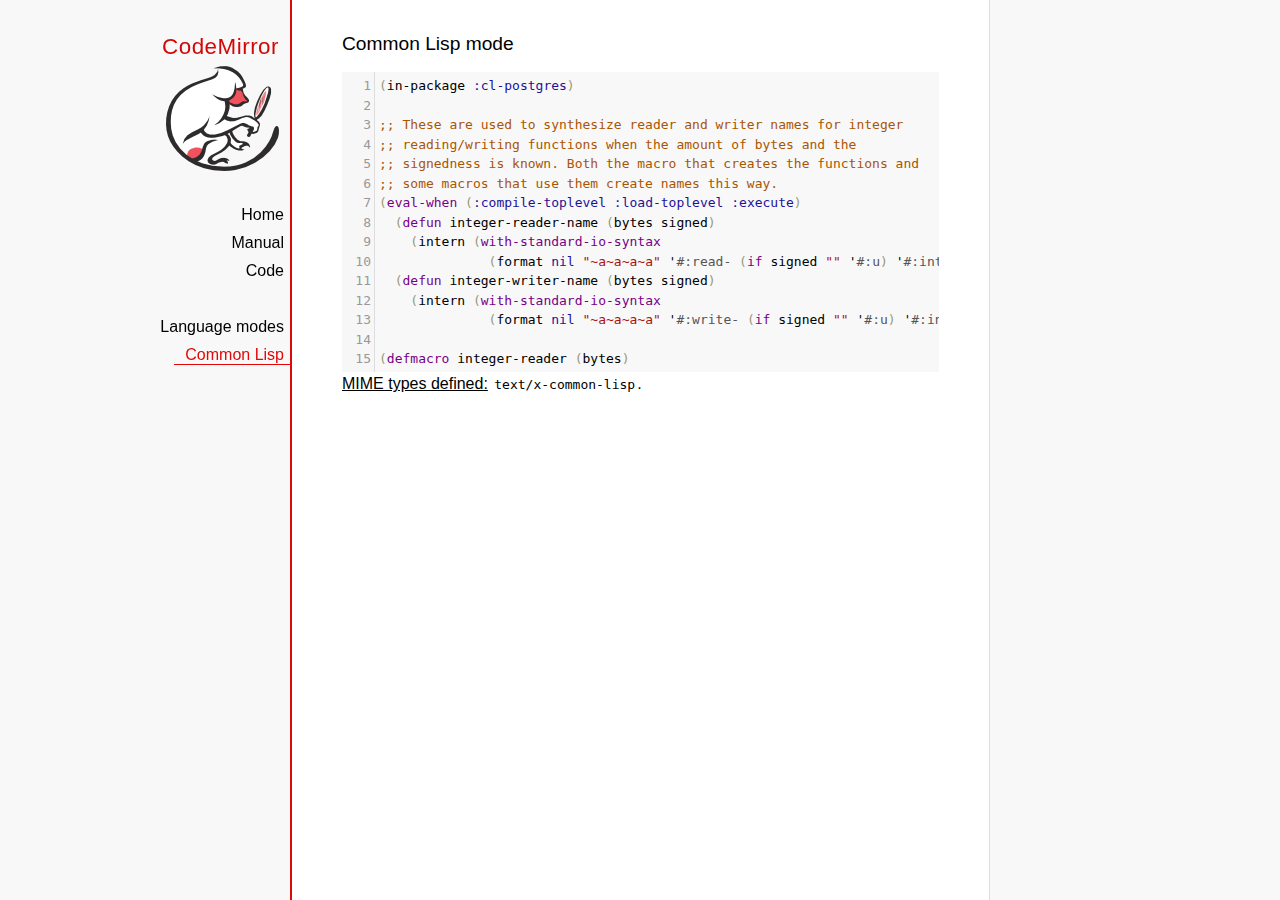
<file: codemirror/mode/commonlisp/index.html>
<!doctype html>

<title>CodeMirror: Common Lisp mode</title>
<meta charset="utf-8"/>
<link rel=stylesheet href="../../doc/docs.css">

<link rel="stylesheet" href="../../lib/codemirror.css">
<script src="../../lib/codemirror.js"></script>
<script src="commonlisp.js"></script>
<style>.CodeMirror {background: #f8f8f8;}</style>
<div id=nav>
  <a href="https://codemirror.net"><h1>CodeMirror</h1><img id=logo src="../../doc/logo.png" alt=""></a>

  <ul>
    <li><a href="../../index.html">Home</a>
    <li><a href="../../doc/manual.html">Manual</a>
    <li><a href="https://github.com/codemirror/codemirror">Code</a>
  </ul>
  <ul>
    <li><a href="../index.html">Language modes</a>
    <li><a class=active href="#">Common Lisp</a>
  </ul>
</div>

<article>
<h2>Common Lisp mode</h2>
<form><textarea id="code" name="code">(in-package :cl-postgres)

;; These are used to synthesize reader and writer names for integer
;; reading/writing functions when the amount of bytes and the
;; signedness is known. Both the macro that creates the functions and
;; some macros that use them create names this way.
(eval-when (:compile-toplevel :load-toplevel :execute)
  (defun integer-reader-name (bytes signed)
    (intern (with-standard-io-syntax
              (format nil "~a~a~a~a" '#:read- (if signed "" '#:u) '#:int bytes))))
  (defun integer-writer-name (bytes signed)
    (intern (with-standard-io-syntax
              (format nil "~a~a~a~a" '#:write- (if signed "" '#:u) '#:int bytes)))))

(defmacro integer-reader (bytes)
  "Create a function to read integers from a binary stream."
  (let ((bits (* bytes 8)))
    (labels ((return-form (signed)
               (if signed
                   `(if (logbitp ,(1- bits) result)
                        (dpb result (byte ,(1- bits) 0) -1)
                        result)
                   `result))
             (generate-reader (signed)
               `(defun ,(integer-reader-name bytes signed) (socket)
                  (declare (type stream socket)
                           #.*optimize*)
                  ,(if (= bytes 1)
                       `(let ((result (the (unsigned-byte 8) (read-byte socket))))
                          (declare (type (unsigned-byte 8) result))
                          ,(return-form signed))
                       `(let ((result 0))
                          (declare (type (unsigned-byte ,bits) result))
                          ,@(loop :for byte :from (1- bytes) :downto 0
                                   :collect `(setf (ldb (byte 8 ,(* 8 byte)) result)
                                                   (the (unsigned-byte 8) (read-byte socket))))
                          ,(return-form signed))))))
      `(progn
;; This causes weird errors on SBCL in some circumstances. Disabled for now.
;;         (declaim (inline ,(integer-reader-name bytes t)
;;                          ,(integer-reader-name bytes nil)))
         (declaim (ftype (function (t) (signed-byte ,bits))
                         ,(integer-reader-name bytes t)))
         ,(generate-reader t)
         (declaim (ftype (function (t) (unsigned-byte ,bits))
                         ,(integer-reader-name bytes nil)))
         ,(generate-reader nil)))))

(defmacro integer-writer (bytes)
  "Create a function to write integers to a binary stream."
  (let ((bits (* 8 bytes)))
    `(progn
      (declaim (inline ,(integer-writer-name bytes t)
                       ,(integer-writer-name bytes nil)))
      (defun ,(integer-writer-name bytes nil) (socket value)
        (declare (type stream socket)
                 (type (unsigned-byte ,bits) value)
                 #.*optimize*)
        ,@(if (= bytes 1)
              `((write-byte value socket))
              (loop :for byte :from (1- bytes) :downto 0
                    :collect `(write-byte (ldb (byte 8 ,(* byte 8)) value)
                               socket)))
        (values))
      (defun ,(integer-writer-name bytes t) (socket value)
        (declare (type stream socket)
                 (type (signed-byte ,bits) value)
                 #.*optimize*)
        ,@(if (= bytes 1)
              `((write-byte (ldb (byte 8 0) value) socket))
              (loop :for byte :from (1- bytes) :downto 0
                    :collect `(write-byte (ldb (byte 8 ,(* byte 8)) value)
                               socket)))
        (values)))))

;; All the instances of the above that we need.

(integer-reader 1)
(integer-reader 2)
(integer-reader 4)
(integer-reader 8)

(integer-writer 1)
(integer-writer 2)
(integer-writer 4)

(defun write-bytes (socket bytes)
  "Write a byte-array to a stream."
  (declare (type stream socket)
           (type (simple-array (unsigned-byte 8)) bytes)
           #.*optimize*)
  (write-sequence bytes socket))

(defun write-str (socket string)
  "Write a null-terminated string to a stream \(encoding it when UTF-8
support is enabled.)."
  (declare (type stream socket)
           (type string string)
           #.*optimize*)
  (enc-write-string string socket)
  (write-uint1 socket 0))

(declaim (ftype (function (t unsigned-byte)
                          (simple-array (unsigned-byte 8) (*)))
                read-bytes))
(defun read-bytes (socket length)
  "Read a byte array of the given length from a stream."
  (declare (type stream socket)
           (type fixnum length)
           #.*optimize*)
  (let ((result (make-array length :element-type '(unsigned-byte 8))))
    (read-sequence result socket)
    result))

(declaim (ftype (function (t) string) read-str))
(defun read-str (socket)
  "Read a null-terminated string from a stream. Takes care of encoding
when UTF-8 support is enabled."
  (declare (type stream socket)
           #.*optimize*)
  (enc-read-string socket :null-terminated t))

(defun skip-bytes (socket length)
  "Skip a given number of bytes in a binary stream."
  (declare (type stream socket)
           (type (unsigned-byte 32) length)
           #.*optimize*)
  (dotimes (i length)
    (read-byte socket)))

(defun skip-str (socket)
  "Skip a null-terminated string."
  (declare (type stream socket)
           #.*optimize*)
  (loop :for char :of-type fixnum = (read-byte socket)
        :until (zerop char)))

(defun ensure-socket-is-closed (socket &amp;key abort)
  (when (open-stream-p socket)
    (handler-case
        (close socket :abort abort)
      (error (error)
        (warn "Ignoring the error which happened while trying to close PostgreSQL socket: ~A" error)))))
</textarea></form>
    <script>
      var editor = CodeMirror.fromTextArea(document.getElementById("code"), {lineNumbers: true});
    </script>

    <p><strong>MIME types defined:</strong> <code>text/x-common-lisp</code>.</p>

  </article>
</file>
<file: codemirror/lib/codemirror.css>
/* BASICS */

.CodeMirror {
  /* Set height, width, borders, and global font properties here */
  font-family: monospace;
  height: 300px;
  color: black;
  direction: ltr;
}

/* PADDING */

.CodeMirror-lines {
  padding: 4px 0; /* Vertical padding around content */
}
.CodeMirror pre.CodeMirror-line,
.CodeMirror pre.CodeMirror-line-like {
  padding: 0 4px; /* Horizontal padding of content */
}

.CodeMirror-scrollbar-filler, .CodeMirror-gutter-filler {
  background-color: white; /* The little square between H and V scrollbars */
}

/* GUTTER */

.CodeMirror-gutters {
  border-right: 1px solid #ddd;
  background-color: #f7f7f7;
  white-space: nowrap;
}
.CodeMirror-linenumbers {}
.CodeMirror-linenumber {
  padding: 0 3px 0 5px;
  min-width: 20px;
  text-align: right;
  color: #999;
  white-space: nowrap;
}

.CodeMirror-guttermarker { color: black; }
.CodeMirror-guttermarker-subtle { color: #999; }

/* CURSOR */

.CodeMirror-cursor {
  border-left: 1px solid black;
  border-right: none;
  width: 0;
}
/* Shown when moving in bi-directional text */
.CodeMirror div.CodeMirror-secondarycursor {
  border-left: 1px solid silver;
}
.cm-fat-cursor .CodeMirror-cursor {
  width: auto;
  border: 0 !important;
  background: #7e7;
}
.cm-fat-cursor div.CodeMirror-cursors {
  z-index: 1;
}
.cm-fat-cursor-mark {
  background-color: rgba(20, 255, 20, 0.5);
  -webkit-animation: blink 1.06s steps(1) infinite;
  -moz-animation: blink 1.06s steps(1) infinite;
  animation: blink 1.06s steps(1) infinite;
}
.cm-animate-fat-cursor {
  width: auto;
  border: 0;
  -webkit-animation: blink 1.06s steps(1) infinite;
  -moz-animation: blink 1.06s steps(1) infinite;
  animation: blink 1.06s steps(1) infinite;
  background-color: #7e7;
}
@-moz-keyframes blink {
  0% {}
  50% { background-color: transparent; }
  100% {}
}
@-webkit-keyframes blink {
  0% {}
  50% { background-color: transparent; }
  100% {}
}
@keyframes blink {
  0% {}
  50% { background-color: transparent; }
  100% {}
}

/* Can style cursor different in overwrite (non-insert) mode */
.CodeMirror-overwrite .CodeMirror-cursor {}

.cm-tab { display: inline-block; text-decoration: inherit; }

.CodeMirror-rulers {
  position: absolute;
  left: 0; right: 0; top: -50px; bottom: 0;
  overflow: hidden;
}
.CodeMirror-ruler {
  border-left: 1px solid #ccc;
  top: 0; bottom: 0;
  position: absolute;
}

/* DEFAULT THEME */

.cm-s-default .cm-header {color: blue;}
.cm-s-default .cm-quote {color: #090;}
.cm-negative {color: #d44;}
.cm-positive {color: #292;}
.cm-header, .cm-strong {font-weight: bold;}
.cm-em {font-style: italic;}
.cm-link {text-decoration: underline;}
.cm-strikethrough {text-decoration: line-through;}

.cm-s-default .cm-keyword {color: #708;}
.cm-s-default .cm-atom {color: #219;}
.cm-s-default .cm-number {color: #164;}
.cm-s-default .cm-def {color: #00f;}
.cm-s-default .cm-variable,
.cm-s-default .cm-punctuation,
.cm-s-default .cm-property,
.cm-s-default .cm-operator {}
.cm-s-default .cm-variable-2 {color: #05a;}
.cm-s-default .cm-variable-3, .cm-s-default .cm-type {color: #085;}
.cm-s-default .cm-comment {color: #a50;}
.cm-s-default .cm-string {color: #a11;}
.cm-s-default .cm-string-2 {color: #f50;}
.cm-s-default .cm-meta {color: #555;}
.cm-s-default .cm-qualifier {color: #555;}
.cm-s-default .cm-builtin {color: #30a;}
.cm-s-default .cm-bracket {color: #997;}
.cm-s-default .cm-tag {color: #170;}
.cm-s-default .cm-attribute {color: #00c;}
.cm-s-default .cm-hr {color: #999;}
.cm-s-default .cm-link {color: #00c;}

.cm-s-default .cm-error {color: #f00;}
.cm-invalidchar {color: #f00;}

.CodeMirror-composing { border-bottom: 2px solid; }

/* Default styles for common addons */

div.CodeMirror span.CodeMirror-matchingbracket {color: #0b0;}
div.CodeMirror span.CodeMirror-nonmatchingbracket {color: #a22;}
.CodeMirror-matchingtag { background: rgba(255, 150, 0, .3); }
.CodeMirror-activeline-background {background: #e8f2ff;}

/* STOP */

/* The rest of this file contains styles related to the mechanics of
   the editor. You probably shouldn't touch them. */

.CodeMirror {
  position: relative;
  overflow: hidden;
  background: white;
}

.CodeMirror-scroll {
  overflow: scroll !important; /* Things will break if this is overridden */
  /* 50px is the magic margin used to hide the element's real scrollbars */
  /* See overflow: hidden in .CodeMirror */
  margin-bottom: -50px; margin-right: -50px;
  padding-bottom: 50px;
  height: 100%;
  outline: none; /* Prevent dragging from highlighting the element */
  position: relative;
}
.CodeMirror-sizer {
  position: relative;
  border-right: 50px solid transparent;
}

/* The fake, visible scrollbars. Used to force redraw during scrolling
   before actual scrolling happens, thus preventing shaking and
   flickering artifacts. */
.CodeMirror-vscrollbar, .CodeMirror-hscrollbar, .CodeMirror-scrollbar-filler, .CodeMirror-gutter-filler {
  position: absolute;
  z-index: 6;
  display: none;
}
.CodeMirror-vscrollbar {
  right: 0; top: 0;
  overflow-x: hidden;
  overflow-y: scroll;
}
.CodeMirror-hscrollbar {
  bottom: 0; left: 0;
  overflow-y: hidden;
  overflow-x: scroll;
}
.CodeMirror-scrollbar-filler {
  right: 0; bottom: 0;
}
.CodeMirror-gutter-filler {
  left: 0; bottom: 0;
}

.CodeMirror-gutters {
  position: absolute; left: 0; top: 0;
  min-height: 100%;
  z-index: 3;
}
.CodeMirror-gutter {
  white-space: normal;
  height: 100%;
  display: inline-block;
  vertical-align: top;
  margin-bottom: -50px;
}
.CodeMirror-gutter-wrapper {
  position: absolute;
  z-index: 4;
  background: none !important;
  border: none !important;
}
.CodeMirror-gutter-background {
  position: absolute;
  top: 0; bottom: 0;
  z-index: 4;
}
.CodeMirror-gutter-elt {
  position: absolute;
  cursor: default;
  z-index: 4;
}
.CodeMirror-gutter-wrapper ::selection { background-color: transparent }
.CodeMirror-gutter-wrapper ::-moz-selection { background-color: transparent }

.CodeMirror-lines {
  cursor: text;
  min-height: 1px; /* prevents collapsing before first draw */
}
.CodeMirror pre.CodeMirror-line,
.CodeMirror pre.CodeMirror-line-like {
  /* Reset some styles that the rest of the page might have set */
  -moz-border-radius: 0; -webkit-border-radius: 0; border-radius: 0;
  border-width: 0;
  background: transparent;
  font-family: inherit;
  font-size: inherit;
  margin: 0;
  white-space: pre;
  word-wrap: normal;
  line-height: inherit;
  color: inherit;
  z-index: 2;
  position: relative;
  overflow: visible;
  -webkit-tap-highlight-color: transparent;
  -webkit-font-variant-ligatures: contextual;
  font-variant-ligatures: contextual;
}
.CodeMirror-wrap pre.CodeMirror-line,
.CodeMirror-wrap pre.CodeMirror-line-like {
  word-wrap: break-word;
  white-space: pre-wrap;
  word-break: normal;
}

.CodeMirror-linebackground {
  position: absolute;
  left: 0; right: 0; top: 0; bottom: 0;
  z-index: 0;
}

.CodeMirror-linewidget {
  position: relative;
  z-index: 2;
  padding: 0.1px; /* Force widget margins to stay inside of the container */
}

.CodeMirror-widget {}

.CodeMirror-rtl pre { direction: rtl; }

.CodeMirror-code {
  outline: none;
}

/* Force content-box sizing for the elements where we expect it */
.CodeMirror-scroll,
.CodeMirror-sizer,
.CodeMirror-gutter,
.CodeMirror-gutters,
.CodeMirror-linenumber {
  -moz-box-sizing: content-box;
  box-sizing: content-box;
}

.CodeMirror-measure {
  position: absolute;
  width: 100%;
  height: 0;
  overflow: hidden;
  visibility: hidden;
}

.CodeMirror-cursor {
  position: absolute;
  pointer-events: none;
}
.CodeMirror-measure pre { position: static; }

div.CodeMirror-cursors {
  visibility: hidden;
  position: relative;
  z-index: 3;
}
div.CodeMirror-dragcursors {
  visibility: visible;
}

.CodeMirror-focused div.CodeMirror-cursors {
  visibility: visible;
}

.CodeMirror-selected { background: #d9d9d9; }
.CodeMirror-focused .CodeMirror-selected { background: #d7d4f0; }
.CodeMirror-crosshair { cursor: crosshair; }
.CodeMirror-line::selection, .CodeMirror-line > span::selection, .CodeMirror-line > span > span::selection { background: #d7d4f0; }
.CodeMirror-line::-moz-selection, .CodeMirror-line > span::-moz-selection, .CodeMirror-line > span > span::-moz-selection { background: #d7d4f0; }

.cm-searching {
  background-color: #ffa;
  background-color: rgba(255, 255, 0, .4);
}

/* Used to force a border model for a node */
.cm-force-border { padding-right: .1px; }

@media print {
  /* Hide the cursor when printing */
  .CodeMirror div.CodeMirror-cursors {
    visibility: hidden;
  }
}

/* See issue #2901 */
.cm-tab-wrap-hack:after { content: ''; }

/* Help users use markselection to safely style text background */
span.CodeMirror-selectedtext { background: none; }
</file>
<file: codemirror/doc/docs.css>
@font-face {
  font-family: 'Source Sans Pro';
  font-style: normal;
  font-weight: 400;
  src: local('Source Sans Pro'), local('SourceSansPro-Regular'), url(//themes.googleusercontent.com/static/fonts/sourcesanspro/v5/ODelI1aHBYDBqgeIAH2zlBM0YzuT7MdOe03otPbuUS0.woff) format('woff');
}

body, html { margin: 0; padding: 0; height: 100%; }
section, article { display: block; padding: 0; }

body {
  background: #f8f8f8;
  font-family: 'Source Sans Pro', Helvetica, Arial, sans-serif;
  line-height: 1.5;
}

p { margin-top: 0; }

h2, h3, h1 {
  font-weight: normal;
  margin-bottom: .7em;
}
h1 { font-size: 140%; }
h2 { font-size: 120%; }
h3 { font-size: 110%; }
article > h2:first-child, section:first-child > h2 { margin-top: 0; }

#nav h1 {
  margin-right: 12px;
  margin-top: 0;
  margin-bottom: 2px;
  color: #d30707;
  letter-spacing: .5px;
}

a, a:visited, a:link, .quasilink {
  color: #A21313;
}

em {
  padding-right: 2px;
}

.quasilink {
  cursor: pointer;
}

article {
  max-width: 700px;
  margin: 0 0 0 160px;
  border-left: 2px solid #E30808;
  border-right: 1px solid #ddd;
  padding: 30px 50px 100px 50px;
  background: white;
  z-index: 2;
  position: relative;
  min-height: 100%;
  box-sizing: border-box;
  -moz-box-sizing: border-box;
}

#nav {
  position: fixed;
  padding-top: 30px;
  max-height: 100%;
  box-sizing: -moz-border-box;
  box-sizing: border-box;
  overflow-y: auto;
  left: 0; right: none;
  width: 160px;
  text-align: right;
  z-index: 1;
}

@media screen and (min-width: 1000px) {
  article {
    margin: 0 auto;
  }
  #nav {
    right: 50%;
    width: auto;
    border-right: 349px solid transparent;
  }
}

#nav ul {
  display: block;
  margin: 0; padding: 0;
  margin-bottom: 32px;
}

#nav a {
  text-decoration: none;
}

#nav li {
  display: block;
  margin-bottom: 4px;
}

#nav li ul {
  font-size: 80%;
  margin-bottom: 0;
  display: none;
}

#nav li.active ul {
  display: block;
}

#nav li li a {
  padding-right: 20px;
  display: inline-block;
}

#nav ul a {
  color: black;
  padding: 0 7px 1px 11px;
}

#nav ul a.active, #nav ul a:hover {
  border-bottom: 1px solid #E30808;
  margin-bottom: -1px;
  color: #E30808;
}

#logo {
  border: 0;
  margin-right: 12px;
  margin-bottom: 25px;
}

section {
  border-top: 1px solid #E30808;
  margin: 1.5em 0;
}

section.first {
  border: none;
  margin-top: 0;
}

#demo {
  position: relative;
}

#demolist {
  position: absolute;
  right: 5px;
  top: 5px;
  z-index: 25;
}

.yinyang {
  position: absolute;
  top: -10px;
  left: 0; right: 0;
  margin: auto;
  display: block;
  height: 120px;
}

.actions {
  margin: 1em 0 0;
  min-height: 100px;
  position: relative;
}

.actionspicture {
  pointer-events: none;
  position: absolute;
  height: 100px;
  top: 0; left: 0; right: 0;
}

.actionlink {
  pointer-events: auto;
  font-family: arial;
  font-size: 80%;
  font-weight: bold;
  position: absolute;
  top: 0; bottom: 0;
  line-height: 1;
  height: 1em;
  margin: auto;
}

.actionlink.download {
  color: white;
  right: 50%;
  margin-right: 13px;
  text-shadow: -1px 1px 3px #b00, -1px -1px 3px #b00, 1px 0px 3px #b00;
}

.actionlink.fund {
  color: #b00;
  left: 50%;
  margin-left: 15px;
}

.actionlink:hover {
  text-decoration: underline;
}

.actionlink a {
  color: inherit;
}

.actionsleft {
  float: left;
}

.actionsright {
  float: right;
  text-align: right;
}

@media screen and (max-width: 800px) {
  .actions {
    padding-top: 120px;
  }
  .actionsleft, .actionsright {
    float: none;
    text-align: left;
    margin-bottom: 1em;
  }
}

th {
  text-decoration: underline;
  font-weight: normal;
  text-align: left;
}

#features ul {
  list-style: none;
  margin: 0 0 1em;
  padding: 0 0 0 1.2em;
}

#features li:before {
  content: "-";
  width: 1em;
  display: inline-block;
  padding: 0;
  margin: 0;
  margin-left: -1em;
}

.rel {
  margin-bottom: 0;
}
.rel-note {
  margin-top: 0;
  color: #555;
}

pre {
  padding-left: 15px;
  border-left: 2px solid #ddd;
}

code {
  padding: 0 2px;
}

strong {
  text-decoration: underline;
  font-weight: normal;
}

.field {
  border: 1px solid #A21313;
}
</file>
<file: codemirror/test/mode_test.css>
.mt-output .mt-token {
  border: 1px solid #ddd;
  white-space: pre;
  font-family: "Consolas", monospace;
  text-align: center;
}

.mt-output .mt-style {
  font-size: x-small;
}

.mt-output .mt-state {
  font-size: x-small;
  vertical-align: top;
}

.mt-output .mt-state-row {
  display: none;
}

.mt-state-unhide .mt-output .mt-state-row {
  display: table-row;
}
</file>
<file: codemirror/addon/hint/show-hint.css>
.CodeMirror-hints {
  position: absolute;
  z-index: 10;
  overflow: hidden;
  list-style: none;

  margin: 0;
  padding: 2px;

  -webkit-box-shadow: 2px 3px 5px rgba(0,0,0,.2);
  -moz-box-shadow: 2px 3px 5px rgba(0,0,0,.2);
  box-shadow: 2px 3px 5px rgba(0,0,0,.2);
  border-radius: 3px;
  border: 1px solid silver;

  background: white;
  font-size: 90%;
  font-family: monospace;

  max-height: 20em;
  overflow-y: auto;
}

.CodeMirror-hint {
  margin: 0;
  padding: 0 4px;
  border-radius: 2px;
  white-space: pre;
  color: black;
  cursor: pointer;
}

li.CodeMirror-hint-active {
  background: #08f;
  color: white;
}
</file>
<file: codemirror/theme/neat.css>
.cm-s-neat span.cm-comment { color: #a86; }
.cm-s-neat span.cm-keyword { line-height: 1em; font-weight: bold; color: blue; }
.cm-s-neat span.cm-string { color: #a22; }
.cm-s-neat span.cm-builtin { line-height: 1em; font-weight: bold; color: #077; }
.cm-s-neat span.cm-special { line-height: 1em; font-weight: bold; color: #0aa; }
.cm-s-neat span.cm-variable { color: black; }
.cm-s-neat span.cm-number, .cm-s-neat span.cm-atom { color: #3a3; }
.cm-s-neat span.cm-meta { color: #555; }
.cm-s-neat span.cm-link { color: #3a3; }

.cm-s-neat .CodeMirror-activeline-background { background: #e8f2ff; }
.cm-s-neat .CodeMirror-matchingbracket { outline:1px solid grey; color:black !important; }
</file>
<file: codemirror/theme/elegant.css>
.cm-s-elegant span.cm-number, .cm-s-elegant span.cm-string, .cm-s-elegant span.cm-atom { color: #762; }
.cm-s-elegant span.cm-comment { color: #262; font-style: italic; line-height: 1em; }
.cm-s-elegant span.cm-meta { color: #555; font-style: italic; line-height: 1em; }
.cm-s-elegant span.cm-variable { color: black; }
.cm-s-elegant span.cm-variable-2 { color: #b11; }
.cm-s-elegant span.cm-qualifier { color: #555; }
.cm-s-elegant span.cm-keyword { color: #730; }
.cm-s-elegant span.cm-builtin { color: #30a; }
.cm-s-elegant span.cm-link { color: #762; }
.cm-s-elegant span.cm-error { background-color: #fdd; }

.cm-s-elegant .CodeMirror-activeline-background { background: #e8f2ff; }
.cm-s-elegant .CodeMirror-matchingbracket { outline:1px solid grey; color:black !important; }
</file>
<file: codemirror/theme/erlang-dark.css>
.cm-s-erlang-dark.CodeMirror { background: #002240; color: white; }
.cm-s-erlang-dark div.CodeMirror-selected { background: #b36539; }
.cm-s-erlang-dark .CodeMirror-line::selection, .cm-s-erlang-dark .CodeMirror-line > span::selection, .cm-s-erlang-dark .CodeMirror-line > span > span::selection { background: rgba(179, 101, 57, .99); }
.cm-s-erlang-dark .CodeMirror-line::-moz-selection, .cm-s-erlang-dark .CodeMirror-line > span::-moz-selection, .cm-s-erlang-dark .CodeMirror-line > span > span::-moz-selection { background: rgba(179, 101, 57, .99); }
.cm-s-erlang-dark .CodeMirror-gutters { background: #002240; border-right: 1px solid #aaa; }
.cm-s-erlang-dark .CodeMirror-guttermarker { color: white; }
.cm-s-erlang-dark .CodeMirror-guttermarker-subtle { color: #d0d0d0; }
.cm-s-erlang-dark .CodeMirror-linenumber { color: #d0d0d0; }
.cm-s-erlang-dark .CodeMirror-cursor { border-left: 1px solid white; }

.cm-s-erlang-dark span.cm-quote      { color: #ccc; }
.cm-s-erlang-dark span.cm-atom       { color: #f133f1; }
.cm-s-erlang-dark span.cm-attribute  { color: #ff80e1; }
.cm-s-erlang-dark span.cm-bracket    { color: #ff9d00; }
.cm-s-erlang-dark span.cm-builtin    { color: #eaa; }
.cm-s-erlang-dark span.cm-comment    { color: #77f; }
.cm-s-erlang-dark span.cm-def        { color: #e7a; }
.cm-s-erlang-dark span.cm-keyword    { color: #ffee80; }
.cm-s-erlang-dark span.cm-meta       { color: #50fefe; }
.cm-s-erlang-dark span.cm-number     { color: #ffd0d0; }
.cm-s-erlang-dark span.cm-operator   { color: #d55; }
.cm-s-erlang-dark span.cm-property   { color: #ccc; }
.cm-s-erlang-dark span.cm-qualifier  { color: #ccc; }
.cm-s-erlang-dark span.cm-special    { color: #ffbbbb; }
.cm-s-erlang-dark span.cm-string     { color: #3ad900; }
.cm-s-erlang-dark span.cm-string-2   { color: #ccc; }
.cm-s-erlang-dark span.cm-tag        { color: #9effff; }
.cm-s-erlang-dark span.cm-variable   { color: #50fe50; }
.cm-s-erlang-dark span.cm-variable-2 { color: #e0e; }
.cm-s-erlang-dark span.cm-variable-3, .cm-s-erlang-dark span.cm-type { color: #ccc; }
.cm-s-erlang-dark span.cm-error      { color: #9d1e15; }

.cm-s-erlang-dark .CodeMirror-activeline-background { background: #013461; }
.cm-s-erlang-dark .CodeMirror-matchingbracket { outline:1px solid grey; color:white !important; }
</file>
<file: codemirror/theme/night.css>
/* Loosely based on the Midnight Textmate theme */

.cm-s-night.CodeMirror { background: #0a001f; color: #f8f8f8; }
.cm-s-night div.CodeMirror-selected { background: #447; }
.cm-s-night .CodeMirror-line::selection, .cm-s-night .CodeMirror-line > span::selection, .cm-s-night .CodeMirror-line > span > span::selection { background: rgba(68, 68, 119, .99); }
.cm-s-night .CodeMirror-line::-moz-selection, .cm-s-night .CodeMirror-line > span::-moz-selection, .cm-s-night .CodeMirror-line > span > span::-moz-selection { background: rgba(68, 68, 119, .99); }
.cm-s-night .CodeMirror-gutters { background: #0a001f; border-right: 1px solid #aaa; }
.cm-s-night .CodeMirror-guttermarker { color: white; }
.cm-s-night .CodeMirror-guttermarker-subtle { color: #bbb; }
.cm-s-night .CodeMirror-linenumber { color: #f8f8f8; }
.cm-s-night .CodeMirror-cursor { border-left: 1px solid white; }

.cm-s-night span.cm-comment { color: #8900d1; }
.cm-s-night span.cm-atom { color: #845dc4; }
.cm-s-night span.cm-number, .cm-s-night span.cm-attribute { color: #ffd500; }
.cm-s-night span.cm-keyword { color: #599eff; }
.cm-s-night span.cm-string { color: #37f14a; }
.cm-s-night span.cm-meta { color: #7678e2; }
.cm-s-night span.cm-variable-2, .cm-s-night span.cm-tag { color: #99b2ff; }
.cm-s-night span.cm-variable-3, .cm-s-night span.cm-def, .cm-s-night span.cm-type { color: white; }
.cm-s-night span.cm-bracket { color: #8da6ce; }
.cm-s-night span.cm-builtin, .cm-s-night span.cm-special { color: #ff9e59; }
.cm-s-night span.cm-link { color: #845dc4; }
.cm-s-night span.cm-error { color: #9d1e15; }

.cm-s-night .CodeMirror-activeline-background { background: #1C005A; }
.cm-s-night .CodeMirror-matchingbracket { outline:1px solid grey; color:white !important; }
</file>
<file: codemirror/theme/monokai.css>
/* Based on Sublime Text's Monokai theme */

.cm-s-monokai.CodeMirror { background: #272822; color: #f8f8f2; }
.cm-s-monokai div.CodeMirror-selected { background: #49483E; }
.cm-s-monokai .CodeMirror-line::selection, .cm-s-monokai .CodeMirror-line > span::selection, .cm-s-monokai .CodeMirror-line > span > span::selection { background: rgba(73, 72, 62, .99); }
.cm-s-monokai .CodeMirror-line::-moz-selection, .cm-s-monokai .CodeMirror-line > span::-moz-selection, .cm-s-monokai .CodeMirror-line > span > span::-moz-selection { background: rgba(73, 72, 62, .99); }
.cm-s-monokai .CodeMirror-gutters { background: #272822; border-right: 0px; }
.cm-s-monokai .CodeMirror-guttermarker { color: white; }
.cm-s-monokai .CodeMirror-guttermarker-subtle { color: #d0d0d0; }
.cm-s-monokai .CodeMirror-linenumber { color: #d0d0d0; }
.cm-s-monokai .CodeMirror-cursor { border-left: 1px solid #f8f8f0; }

.cm-s-monokai span.cm-comment { color: #75715e; }
.cm-s-monokai span.cm-atom { color: #ae81ff; }
.cm-s-monokai span.cm-number { color: #ae81ff; }

.cm-s-monokai span.cm-comment.cm-attribute { color: #97b757; }
.cm-s-monokai span.cm-comment.cm-def { color: #bc9262; }
.cm-s-monokai span.cm-comment.cm-tag { color: #bc6283; }
.cm-s-monokai span.cm-comment.cm-type { color: #5998a6; }

.cm-s-monokai span.cm-property, .cm-s-monokai span.cm-attribute { color: #a6e22e; }
.cm-s-monokai span.cm-keyword { color: #f92672; }
.cm-s-monokai span.cm-builtin { color: #66d9ef; }
.cm-s-monokai span.cm-string { color: #e6db74; }

.cm-s-monokai span.cm-variable { color: #f8f8f2; }
.cm-s-monokai span.cm-variable-2 { color: #9effff; }
.cm-s-monokai span.cm-variable-3, .cm-s-monokai span.cm-type { color: #66d9ef; }
.cm-s-monokai span.cm-def { color: #fd971f; }
.cm-s-monokai span.cm-bracket { color: #f8f8f2; }
.cm-s-monokai span.cm-tag { color: #f92672; }
.cm-s-monokai span.cm-header { color: #ae81ff; }
.cm-s-monokai span.cm-link { color: #ae81ff; }
.cm-s-monokai span.cm-error { background: #f92672; color: #f8f8f0; }

.cm-s-monokai .CodeMirror-activeline-background { background: #373831; }
.cm-s-monokai .CodeMirror-matchingbracket {
  text-decoration: underline;
  color: white !important;
}
</file>
<file: codemirror/theme/cobalt.css>
.cm-s-cobalt.CodeMirror { background: #002240; color: white; }
.cm-s-cobalt div.CodeMirror-selected { background: #b36539; }
.cm-s-cobalt .CodeMirror-line::selection, .cm-s-cobalt .CodeMirror-line > span::selection, .cm-s-cobalt .CodeMirror-line > span > span::selection { background: rgba(179, 101, 57, .99); }
.cm-s-cobalt .CodeMirror-line::-moz-selection, .cm-s-cobalt .CodeMirror-line > span::-moz-selection, .cm-s-cobalt .CodeMirror-line > span > span::-moz-selection { background: rgba(179, 101, 57, .99); }
.cm-s-cobalt .CodeMirror-gutters { background: #002240; border-right: 1px solid #aaa; }
.cm-s-cobalt .CodeMirror-guttermarker { color: #ffee80; }
.cm-s-cobalt .CodeMirror-guttermarker-subtle { color: #d0d0d0; }
.cm-s-cobalt .CodeMirror-linenumber { color: #d0d0d0; }
.cm-s-cobalt .CodeMirror-cursor { border-left: 1px solid white; }

.cm-s-cobalt span.cm-comment { color: #08f; }
.cm-s-cobalt span.cm-atom { color: #845dc4; }
.cm-s-cobalt span.cm-number, .cm-s-cobalt span.cm-attribute { color: #ff80e1; }
.cm-s-cobalt span.cm-keyword { color: #ffee80; }
.cm-s-cobalt span.cm-string { color: #3ad900; }
.cm-s-cobalt span.cm-meta { color: #ff9d00; }
.cm-s-cobalt span.cm-variable-2, .cm-s-cobalt span.cm-tag { color: #9effff; }
.cm-s-cobalt span.cm-variable-3, .cm-s-cobalt span.cm-def, .cm-s-cobalt .cm-type { color: white; }
.cm-s-cobalt span.cm-bracket { color: #d8d8d8; }
.cm-s-cobalt span.cm-builtin, .cm-s-cobalt span.cm-special { color: #ff9e59; }
.cm-s-cobalt span.cm-link { color: #845dc4; }
.cm-s-cobalt span.cm-error { color: #9d1e15; }

.cm-s-cobalt .CodeMirror-activeline-background { background: #002D57; }
.cm-s-cobalt .CodeMirror-matchingbracket { outline:1px solid grey;color:white !important; }
</file>
<file: codemirror/theme/eclipse.css>
.cm-s-eclipse span.cm-meta { color: #FF1717; }
.cm-s-eclipse span.cm-keyword { line-height: 1em; font-weight: bold; color: #7F0055; }
.cm-s-eclipse span.cm-atom { color: #219; }
.cm-s-eclipse span.cm-number { color: #164; }
.cm-s-eclipse span.cm-def { color: #00f; }
.cm-s-eclipse span.cm-variable { color: black; }
.cm-s-eclipse span.cm-variable-2 { color: #0000C0; }
.cm-s-eclipse span.cm-variable-3, .cm-s-eclipse span.cm-type { color: #0000C0; }
.cm-s-eclipse span.cm-property { color: black; }
.cm-s-eclipse span.cm-operator { color: black; }
.cm-s-eclipse span.cm-comment { color: #3F7F5F; }
.cm-s-eclipse span.cm-string { color: #2A00FF; }
.cm-s-eclipse span.cm-string-2 { color: #f50; }
.cm-s-eclipse span.cm-qualifier { color: #555; }
.cm-s-eclipse span.cm-builtin { color: #30a; }
.cm-s-eclipse span.cm-bracket { color: #cc7; }
.cm-s-eclipse span.cm-tag { color: #170; }
.cm-s-eclipse span.cm-attribute { color: #00c; }
.cm-s-eclipse span.cm-link { color: #219; }
.cm-s-eclipse span.cm-error { color: #f00; }

.cm-s-eclipse .CodeMirror-activeline-background { background: #e8f2ff; }
.cm-s-eclipse .CodeMirror-matchingbracket { outline:1px solid grey; color:black !important; }
</file>
<file: codemirror/theme/rubyblue.css>
.cm-s-rubyblue.CodeMirror { background: #112435; color: white; }
.cm-s-rubyblue div.CodeMirror-selected { background: #38566F; }
.cm-s-rubyblue .CodeMirror-line::selection, .cm-s-rubyblue .CodeMirror-line > span::selection, .cm-s-rubyblue .CodeMirror-line > span > span::selection { background: rgba(56, 86, 111, 0.99); }
.cm-s-rubyblue .CodeMirror-line::-moz-selection, .cm-s-rubyblue .CodeMirror-line > span::-moz-selection, .cm-s-rubyblue .CodeMirror-line > span > span::-moz-selection { background: rgba(56, 86, 111, 0.99); }
.cm-s-rubyblue .CodeMirror-gutters { background: #1F4661; border-right: 7px solid #3E7087; }
.cm-s-rubyblue .CodeMirror-guttermarker { color: white; }
.cm-s-rubyblue .CodeMirror-guttermarker-subtle { color: #3E7087; }
.cm-s-rubyblue .CodeMirror-linenumber { color: white; }
.cm-s-rubyblue .CodeMirror-cursor { border-left: 1px solid white; }

.cm-s-rubyblue span.cm-comment { color: #999; font-style:italic; line-height: 1em; }
.cm-s-rubyblue span.cm-atom { color: #F4C20B; }
.cm-s-rubyblue span.cm-number, .cm-s-rubyblue span.cm-attribute { color: #82C6E0; }
.cm-s-rubyblue span.cm-keyword { color: #F0F; }
.cm-s-rubyblue span.cm-string { color: #F08047; }
.cm-s-rubyblue span.cm-meta { color: #F0F; }
.cm-s-rubyblue span.cm-variable-2, .cm-s-rubyblue span.cm-tag { color: #7BD827; }
.cm-s-rubyblue span.cm-variable-3, .cm-s-rubyblue span.cm-def, .cm-s-rubyblue span.cm-type { color: white; }
.cm-s-rubyblue span.cm-bracket { color: #F0F; }
.cm-s-rubyblue span.cm-link { color: #F4C20B; }
.cm-s-rubyblue span.CodeMirror-matchingbracket { color:#F0F !important; }
.cm-s-rubyblue span.cm-builtin, .cm-s-rubyblue span.cm-special { color: #FF9D00; }
.cm-s-rubyblue span.cm-error { color: #AF2018; }

.cm-s-rubyblue .CodeMirror-activeline-background { background: #173047; }
</file>
<file: codemirror/theme/lesser-dark.css>
/*
http://lesscss.org/ dark theme
Ported to CodeMirror by Peter Kroon
*/
.cm-s-lesser-dark {
  line-height: 1.3em;
}
.cm-s-lesser-dark.CodeMirror { background: #262626; color: #EBEFE7; text-shadow: 0 -1px 1px #262626; }
.cm-s-lesser-dark div.CodeMirror-selected { background: #45443B; } /* 33322B*/
.cm-s-lesser-dark .CodeMirror-line::selection, .cm-s-lesser-dark .CodeMirror-line > span::selection, .cm-s-lesser-dark .CodeMirror-line > span > span::selection { background: rgba(69, 68, 59, .99); }
.cm-s-lesser-dark .CodeMirror-line::-moz-selection, .cm-s-lesser-dark .CodeMirror-line > span::-moz-selection, .cm-s-lesser-dark .CodeMirror-line > span > span::-moz-selection { background: rgba(69, 68, 59, .99); }
.cm-s-lesser-dark .CodeMirror-cursor { border-left: 1px solid white; }
.cm-s-lesser-dark pre { padding: 0 8px; }/*editable code holder*/

.cm-s-lesser-dark.CodeMirror span.CodeMirror-matchingbracket { color: #7EFC7E; }/*65FC65*/

.cm-s-lesser-dark .CodeMirror-gutters { background: #262626; border-right:1px solid #aaa; }
.cm-s-lesser-dark .CodeMirror-guttermarker { color: #599eff; }
.cm-s-lesser-dark .CodeMirror-guttermarker-subtle { color: #777; }
.cm-s-lesser-dark .CodeMirror-linenumber { color: #777; }

.cm-s-lesser-dark span.cm-header { color: #a0a; }
.cm-s-lesser-dark span.cm-quote { color: #090; }
.cm-s-lesser-dark span.cm-keyword { color: #599eff; }
.cm-s-lesser-dark span.cm-atom { color: #C2B470; }
.cm-s-lesser-dark span.cm-number { color: #B35E4D; }
.cm-s-lesser-dark span.cm-def { color: white; }
.cm-s-lesser-dark span.cm-variable { color:#D9BF8C; }
.cm-s-lesser-dark span.cm-variable-2 { color: #669199; }
.cm-s-lesser-dark span.cm-variable-3, .cm-s-lesser-dark span.cm-type { color: white; }
.cm-s-lesser-dark span.cm-property { color: #92A75C; }
.cm-s-lesser-dark span.cm-operator { color: #92A75C; }
.cm-s-lesser-dark span.cm-comment { color: #666; }
.cm-s-lesser-dark span.cm-string { color: #BCD279; }
.cm-s-lesser-dark span.cm-string-2 { color: #f50; }
.cm-s-lesser-dark span.cm-meta { color: #738C73; }
.cm-s-lesser-dark span.cm-qualifier { color: #555; }
.cm-s-lesser-dark span.cm-builtin { color: #ff9e59; }
.cm-s-lesser-dark span.cm-bracket { color: #EBEFE7; }
.cm-s-lesser-dark span.cm-tag { color: #669199; }
.cm-s-lesser-dark span.cm-attribute { color: #81a4d5; }
.cm-s-lesser-dark span.cm-hr { color: #999; }
.cm-s-lesser-dark span.cm-link { color: #7070E6; }
.cm-s-lesser-dark span.cm-error { color: #9d1e15; }

.cm-s-lesser-dark .CodeMirror-activeline-background { background: #3C3A3A; }
.cm-s-lesser-dark .CodeMirror-matchingbracket { outline:1px solid grey; color:white !important; }
</file>
<file: codemirror/theme/xq-dark.css>
/*
Copyright (C) 2011 by MarkLogic Corporation
Author: Mike Brevoort <mike@brevoort.com>

Permission is hereby granted, free of charge, to any person obtaining a copy
of this software and associated documentation files (the "Software"), to deal
in the Software without restriction, including without limitation the rights
to use, copy, modify, merge, publish, distribute, sublicense, and/or sell
copies of the Software, and to permit persons to whom the Software is
furnished to do so, subject to the following conditions:

The above copyright notice and this permission notice shall be included in
all copies or substantial portions of the Software.

THE SOFTWARE IS PROVIDED "AS IS", WITHOUT WARRANTY OF ANY KIND, EXPRESS OR
IMPLIED, INCLUDING BUT NOT LIMITED TO THE WARRANTIES OF MERCHANTABILITY,
FITNESS FOR A PARTICULAR PURPOSE AND NONINFRINGEMENT. IN NO EVENT SHALL THE
AUTHORS OR COPYRIGHT HOLDERS BE LIABLE FOR ANY CLAIM, DAMAGES OR OTHER
LIABILITY, WHETHER IN AN ACTION OF CONTRACT, TORT OR OTHERWISE, ARISING FROM,
OUT OF OR IN CONNECTION WITH THE SOFTWARE OR THE USE OR OTHER DEALINGS IN
THE SOFTWARE.
*/
.cm-s-xq-dark.CodeMirror { background: #0a001f; color: #f8f8f8; }
.cm-s-xq-dark div.CodeMirror-selected { background: #27007A; }
.cm-s-xq-dark .CodeMirror-line::selection, .cm-s-xq-dark .CodeMirror-line > span::selection, .cm-s-xq-dark .CodeMirror-line > span > span::selection { background: rgba(39, 0, 122, 0.99); }
.cm-s-xq-dark .CodeMirror-line::-moz-selection, .cm-s-xq-dark .CodeMirror-line > span::-moz-selection, .cm-s-xq-dark .CodeMirror-line > span > span::-moz-selection { background: rgba(39, 0, 122, 0.99); }
.cm-s-xq-dark .CodeMirror-gutters { background: #0a001f; border-right: 1px solid #aaa; }
.cm-s-xq-dark .CodeMirror-guttermarker { color: #FFBD40; }
.cm-s-xq-dark .CodeMirror-guttermarker-subtle { color: #f8f8f8; }
.cm-s-xq-dark .CodeMirror-linenumber { color: #f8f8f8; }
.cm-s-xq-dark .CodeMirror-cursor { border-left: 1px solid white; }

.cm-s-xq-dark span.cm-keyword { color: #FFBD40; }
.cm-s-xq-dark span.cm-atom { color: #6C8CD5; }
.cm-s-xq-dark span.cm-number { color: #164; }
.cm-s-xq-dark span.cm-def { color: #FFF; text-decoration:underline; }
.cm-s-xq-dark span.cm-variable { color: #FFF; }
.cm-s-xq-dark span.cm-variable-2 { color: #EEE; }
.cm-s-xq-dark span.cm-variable-3, .cm-s-xq-dark span.cm-type { color: #DDD; }
.cm-s-xq-dark span.cm-property {}
.cm-s-xq-dark span.cm-operator {}
.cm-s-xq-dark span.cm-comment { color: gray; }
.cm-s-xq-dark span.cm-string { color: #9FEE00; }
.cm-s-xq-dark span.cm-meta { color: yellow; }
.cm-s-xq-dark span.cm-qualifier { color: #FFF700; }
.cm-s-xq-dark span.cm-builtin { color: #30a; }
.cm-s-xq-dark span.cm-bracket { color: #cc7; }
.cm-s-xq-dark span.cm-tag { color: #FFBD40; }
.cm-s-xq-dark span.cm-attribute { color: #FFF700; }
.cm-s-xq-dark span.cm-error { color: #f00; }

.cm-s-xq-dark .CodeMirror-activeline-background { background: #27282E; }
.cm-s-xq-dark .CodeMirror-matchingbracket { outline:1px solid grey; color:white !important; }
</file>
<file: codemirror/theme/xq-light.css>
/*
Copyright (C) 2011 by MarkLogic Corporation
Author: Mike Brevoort <mike@brevoort.com>

Permission is hereby granted, free of charge, to any person obtaining a copy
of this software and associated documentation files (the "Software"), to deal
in the Software without restriction, including without limitation the rights
to use, copy, modify, merge, publish, distribute, sublicense, and/or sell
copies of the Software, and to permit persons to whom the Software is
furnished to do so, subject to the following conditions:

The above copyright notice and this permission notice shall be included in
all copies or substantial portions of the Software.

THE SOFTWARE IS PROVIDED "AS IS", WITHOUT WARRANTY OF ANY KIND, EXPRESS OR
IMPLIED, INCLUDING BUT NOT LIMITED TO THE WARRANTIES OF MERCHANTABILITY,
FITNESS FOR A PARTICULAR PURPOSE AND NONINFRINGEMENT. IN NO EVENT SHALL THE
AUTHORS OR COPYRIGHT HOLDERS BE LIABLE FOR ANY CLAIM, DAMAGES OR OTHER
LIABILITY, WHETHER IN AN ACTION OF CONTRACT, TORT OR OTHERWISE, ARISING FROM,
OUT OF OR IN CONNECTION WITH THE SOFTWARE OR THE USE OR OTHER DEALINGS IN
THE SOFTWARE.
*/
.cm-s-xq-light span.cm-keyword { line-height: 1em; font-weight: bold; color: #5A5CAD; }
.cm-s-xq-light span.cm-atom { color: #6C8CD5; }
.cm-s-xq-light span.cm-number { color: #164; }
.cm-s-xq-light span.cm-def { text-decoration:underline; }
.cm-s-xq-light span.cm-variable { color: black; }
.cm-s-xq-light span.cm-variable-2 { color:black; }
.cm-s-xq-light span.cm-variable-3, .cm-s-xq-light span.cm-type { color: black; }
.cm-s-xq-light span.cm-property {}
.cm-s-xq-light span.cm-operator {}
.cm-s-xq-light span.cm-comment { color: #0080FF; font-style: italic; }
.cm-s-xq-light span.cm-string { color: red; }
.cm-s-xq-light span.cm-meta { color: yellow; }
.cm-s-xq-light span.cm-qualifier { color: grey; }
.cm-s-xq-light span.cm-builtin { color: #7EA656; }
.cm-s-xq-light span.cm-bracket { color: #cc7; }
.cm-s-xq-light span.cm-tag { color: #3F7F7F; }
.cm-s-xq-light span.cm-attribute { color: #7F007F; }
.cm-s-xq-light span.cm-error { color: #f00; }

.cm-s-xq-light .CodeMirror-activeline-background { background: #e8f2ff; }
.cm-s-xq-light .CodeMirror-matchingbracket { outline:1px solid grey;color:black !important;background:yellow; }
</file>
<file: codemirror/theme/ambiance.css>
/* ambiance theme for codemirror */

/* Color scheme */

.cm-s-ambiance .cm-header { color: blue; }
.cm-s-ambiance .cm-quote { color: #24C2C7; }

.cm-s-ambiance .cm-keyword { color: #cda869; }
.cm-s-ambiance .cm-atom { color: #CF7EA9; }
.cm-s-ambiance .cm-number { color: #78CF8A; }
.cm-s-ambiance .cm-def { color: #aac6e3; }
.cm-s-ambiance .cm-variable { color: #ffb795; }
.cm-s-ambiance .cm-variable-2 { color: #eed1b3; }
.cm-s-ambiance .cm-variable-3, .cm-s-ambiance .cm-type { color: #faded3; }
.cm-s-ambiance .cm-property { color: #eed1b3; }
.cm-s-ambiance .cm-operator { color: #fa8d6a; }
.cm-s-ambiance .cm-comment { color: #555; font-style:italic; }
.cm-s-ambiance .cm-string { color: #8f9d6a; }
.cm-s-ambiance .cm-string-2 { color: #9d937c; }
.cm-s-ambiance .cm-meta { color: #D2A8A1; }
.cm-s-ambiance .cm-qualifier { color: yellow; }
.cm-s-ambiance .cm-builtin { color: #9999cc; }
.cm-s-ambiance .cm-bracket { color: #24C2C7; }
.cm-s-ambiance .cm-tag { color: #fee4ff; }
.cm-s-ambiance .cm-attribute { color: #9B859D; }
.cm-s-ambiance .cm-hr { color: pink; }
.cm-s-ambiance .cm-link { color: #F4C20B; }
.cm-s-ambiance .cm-special { color: #FF9D00; }
.cm-s-ambiance .cm-error { color: #AF2018; }

.cm-s-ambiance .CodeMirror-matchingbracket { color: #0f0; }
.cm-s-ambiance .CodeMirror-nonmatchingbracket { color: #f22; }

.cm-s-ambiance div.CodeMirror-selected { background: rgba(255, 255, 255, 0.15); }
.cm-s-ambiance.CodeMirror-focused div.CodeMirror-selected { background: rgba(255, 255, 255, 0.10); }
.cm-s-ambiance .CodeMirror-line::selection, .cm-s-ambiance .CodeMirror-line > span::selection, .cm-s-ambiance .CodeMirror-line > span > span::selection { background: rgba(255, 255, 255, 0.10); }
.cm-s-ambiance .CodeMirror-line::-moz-selection, .cm-s-ambiance .CodeMirror-line > span::-moz-selection, .cm-s-ambiance .CodeMirror-line > span > span::-moz-selection { background: rgba(255, 255, 255, 0.10); }

/* Editor styling */

.cm-s-ambiance.CodeMirror {
  line-height: 1.40em;
  color: #E6E1DC;
  background-color: #202020;
  -webkit-box-shadow: inset 0 0 10px black;
  -moz-box-shadow: inset 0 0 10px black;
  box-shadow: inset 0 0 10px black;
}

.cm-s-ambiance .CodeMirror-gutters {
  background: #3D3D3D;
  border-right: 1px solid #4D4D4D;
  box-shadow: 0 10px 20px black;
}

.cm-s-ambiance .CodeMirror-linenumber {
  text-shadow: 0px 1px 1px #4d4d4d;
  color: #111;
  padding: 0 5px;
}

.cm-s-ambiance .CodeMirror-guttermarker { color: #aaa; }
.cm-s-ambiance .CodeMirror-guttermarker-subtle { color: #111; }

.cm-s-ambiance .CodeMirror-cursor { border-left: 1px solid #7991E8; }

.cm-s-ambiance .CodeMirror-activeline-background {
  background: none repeat scroll 0% 0% rgba(255, 255, 255, 0.031);
}

.cm-s-ambiance.CodeMirror,
.cm-s-ambiance .CodeMirror-gutters {
  background-image: url("[data-uri]");
}
</file>
<file: codemirror/theme/blackboard.css>
/* Port of TextMate's Blackboard theme */

.cm-s-blackboard.CodeMirror { background: #0C1021; color: #F8F8F8; }
.cm-s-blackboard div.CodeMirror-selected { background: #253B76; }
.cm-s-blackboard .CodeMirror-line::selection, .cm-s-blackboard .CodeMirror-line > span::selection, .cm-s-blackboard .CodeMirror-line > span > span::selection { background: rgba(37, 59, 118, .99); }
.cm-s-blackboard .CodeMirror-line::-moz-selection, .cm-s-blackboard .CodeMirror-line > span::-moz-selection, .cm-s-blackboard .CodeMirror-line > span > span::-moz-selection { background: rgba(37, 59, 118, .99); }
.cm-s-blackboard .CodeMirror-gutters { background: #0C1021; border-right: 0; }
.cm-s-blackboard .CodeMirror-guttermarker { color: #FBDE2D; }
.cm-s-blackboard .CodeMirror-guttermarker-subtle { color: #888; }
.cm-s-blackboard .CodeMirror-linenumber { color: #888; }
.cm-s-blackboard .CodeMirror-cursor { border-left: 1px solid #A7A7A7; }

.cm-s-blackboard .cm-keyword { color: #FBDE2D; }
.cm-s-blackboard .cm-atom { color: #D8FA3C; }
.cm-s-blackboard .cm-number { color: #D8FA3C; }
.cm-s-blackboard .cm-def { color: #8DA6CE; }
.cm-s-blackboard .cm-variable { color: #FF6400; }
.cm-s-blackboard .cm-operator { color: #FBDE2D; }
.cm-s-blackboard .cm-comment { color: #AEAEAE; }
.cm-s-blackboard .cm-string { color: #61CE3C; }
.cm-s-blackboard .cm-string-2 { color: #61CE3C; }
.cm-s-blackboard .cm-meta { color: #D8FA3C; }
.cm-s-blackboard .cm-builtin { color: #8DA6CE; }
.cm-s-blackboard .cm-tag { color: #8DA6CE; }
.cm-s-blackboard .cm-attribute { color: #8DA6CE; }
.cm-s-blackboard .cm-header { color: #FF6400; }
.cm-s-blackboard .cm-hr { color: #AEAEAE; }
.cm-s-blackboard .cm-link { color: #8DA6CE; }
.cm-s-blackboard .cm-error { background: #9D1E15; color: #F8F8F8; }

.cm-s-blackboard .CodeMirror-activeline-background { background: #3C3636; }
.cm-s-blackboard .CodeMirror-matchingbracket { outline:1px solid grey;color:white !important; }
</file>
<file: codemirror/theme/vibrant-ink.css>
/* Taken from the popular Visual Studio Vibrant Ink Schema */

.cm-s-vibrant-ink.CodeMirror { background: black; color: white; }
.cm-s-vibrant-ink div.CodeMirror-selected { background: #35493c; }
.cm-s-vibrant-ink .CodeMirror-line::selection, .cm-s-vibrant-ink .CodeMirror-line > span::selection, .cm-s-vibrant-ink .CodeMirror-line > span > span::selection { background: rgba(53, 73, 60, 0.99); }
.cm-s-vibrant-ink .CodeMirror-line::-moz-selection, .cm-s-vibrant-ink .CodeMirror-line > span::-moz-selection, .cm-s-vibrant-ink .CodeMirror-line > span > span::-moz-selection { background: rgba(53, 73, 60, 0.99); }

.cm-s-vibrant-ink .CodeMirror-gutters { background: #002240; border-right: 1px solid #aaa; }
.cm-s-vibrant-ink .CodeMirror-guttermarker { color: white; }
.cm-s-vibrant-ink .CodeMirror-guttermarker-subtle { color: #d0d0d0; }
.cm-s-vibrant-ink .CodeMirror-linenumber { color: #d0d0d0; }
.cm-s-vibrant-ink .CodeMirror-cursor { border-left: 1px solid white; }

.cm-s-vibrant-ink .cm-keyword { color: #CC7832; }
.cm-s-vibrant-ink .cm-atom { color: #FC0; }
.cm-s-vibrant-ink .cm-number { color:  #FFEE98; }
.cm-s-vibrant-ink .cm-def { color: #8DA6CE; }
.cm-s-vibrant-ink span.cm-variable-2, .cm-s-vibrant span.cm-tag { color: #FFC66D; }
.cm-s-vibrant-ink span.cm-variable-3, .cm-s-vibrant span.cm-def, .cm-s-vibrant span.cm-type { color: #FFC66D; }
.cm-s-vibrant-ink .cm-operator { color: #888; }
.cm-s-vibrant-ink .cm-comment { color: gray; font-weight: bold; }
.cm-s-vibrant-ink .cm-string { color:  #A5C25C; }
.cm-s-vibrant-ink .cm-string-2 { color: red; }
.cm-s-vibrant-ink .cm-meta { color: #D8FA3C; }
.cm-s-vibrant-ink .cm-builtin { color: #8DA6CE; }
.cm-s-vibrant-ink .cm-tag { color: #8DA6CE; }
.cm-s-vibrant-ink .cm-attribute { color: #8DA6CE; }
.cm-s-vibrant-ink .cm-header { color: #FF6400; }
.cm-s-vibrant-ink .cm-hr { color: #AEAEAE; }
.cm-s-vibrant-ink .cm-link { color: #5656F3; }
.cm-s-vibrant-ink .cm-error { border-bottom: 1px solid red; }

.cm-s-vibrant-ink .CodeMirror-activeline-background { background: #27282E; }
.cm-s-vibrant-ink .CodeMirror-matchingbracket { outline:1px solid grey; color:white !important; }
</file>
<file: codemirror/theme/solarized.css>
/*
Solarized theme for code-mirror
http://ethanschoonover.com/solarized
*/

/*
Solarized color palette
http://ethanschoonover.com/solarized/img/solarized-palette.png
*/

.solarized.base03 { color: #002b36; }
.solarized.base02 { color: #073642; }
.solarized.base01 { color: #586e75; }
.solarized.base00 { color: #657b83; }
.solarized.base0 { color: #839496; }
.solarized.base1 { color: #93a1a1; }
.solarized.base2 { color: #eee8d5; }
.solarized.base3  { color: #fdf6e3; }
.solarized.solar-yellow  { color: #b58900; }
.solarized.solar-orange  { color: #cb4b16; }
.solarized.solar-red { color: #dc322f; }
.solarized.solar-magenta { color: #d33682; }
.solarized.solar-violet  { color: #6c71c4; }
.solarized.solar-blue { color: #268bd2; }
.solarized.solar-cyan { color: #2aa198; }
.solarized.solar-green { color: #859900; }

/* Color scheme for code-mirror */

.cm-s-solarized {
  line-height: 1.45em;
  color-profile: sRGB;
  rendering-intent: auto;
}
.cm-s-solarized.cm-s-dark {
  color: #839496;
  background-color: #002b36;
  text-shadow: #002b36 0 1px;
}
.cm-s-solarized.cm-s-light {
  background-color: #fdf6e3;
  color: #657b83;
  text-shadow: #eee8d5 0 1px;
}

.cm-s-solarized .CodeMirror-widget {
  text-shadow: none;
}

.cm-s-solarized .cm-header { color: #586e75; }
.cm-s-solarized .cm-quote { color: #93a1a1; }

.cm-s-solarized .cm-keyword { color: #cb4b16; }
.cm-s-solarized .cm-atom { color: #d33682; }
.cm-s-solarized .cm-number { color: #d33682; }
.cm-s-solarized .cm-def { color: #2aa198; }

.cm-s-solarized .cm-variable { color: #839496; }
.cm-s-solarized .cm-variable-2 { color: #b58900; }
.cm-s-solarized .cm-variable-3, .cm-s-solarized .cm-type { color: #6c71c4; }

.cm-s-solarized .cm-property { color: #2aa198; }
.cm-s-solarized .cm-operator { color: #6c71c4; }

.cm-s-solarized .cm-comment { color: #586e75; font-style:italic; }

.cm-s-solarized .cm-string { color: #859900; }
.cm-s-solarized .cm-string-2 { color: #b58900; }

.cm-s-solarized .cm-meta { color: #859900; }
.cm-s-solarized .cm-qualifier { color: #b58900; }
.cm-s-solarized .cm-builtin { color: #d33682; }
.cm-s-solarized .cm-bracket { color: #cb4b16; }
.cm-s-solarized .CodeMirror-matchingbracket { color: #859900; }
.cm-s-solarized .CodeMirror-nonmatchingbracket { color: #dc322f; }
.cm-s-solarized .cm-tag { color: #93a1a1; }
.cm-s-solarized .cm-attribute { color: #2aa198; }
.cm-s-solarized .cm-hr {
  color: transparent;
  border-top: 1px solid #586e75;
  display: block;
}
.cm-s-solarized .cm-link { color: #93a1a1; cursor: pointer; }
.cm-s-solarized .cm-special { color: #6c71c4; }
.cm-s-solarized .cm-em {
  color: #999;
  text-decoration: underline;
  text-decoration-style: dotted;
}
.cm-s-solarized .cm-error,
.cm-s-solarized .cm-invalidchar {
  color: #586e75;
  border-bottom: 1px dotted #dc322f;
}

.cm-s-solarized.cm-s-dark div.CodeMirror-selected { background: #073642; }
.cm-s-solarized.cm-s-dark.CodeMirror ::selection { background: rgba(7, 54, 66, 0.99); }
.cm-s-solarized.cm-s-dark .CodeMirror-line::-moz-selection, .cm-s-dark .CodeMirror-line > span::-moz-selection, .cm-s-dark .CodeMirror-line > span > span::-moz-selection { background: rgba(7, 54, 66, 0.99); }

.cm-s-solarized.cm-s-light div.CodeMirror-selected { background: #eee8d5; }
.cm-s-solarized.cm-s-light .CodeMirror-line::selection, .cm-s-light .CodeMirror-line > span::selection, .cm-s-light .CodeMirror-line > span > span::selection { background: #eee8d5; }
.cm-s-solarized.cm-s-light .CodeMirror-line::-moz-selection, .cm-s-ligh .CodeMirror-line > span::-moz-selection, .cm-s-ligh .CodeMirror-line > span > span::-moz-selection { background: #eee8d5; }

/* Editor styling */



/* Little shadow on the view-port of the buffer view */
.cm-s-solarized.CodeMirror {
  -moz-box-shadow: inset 7px 0 12px -6px #000;
  -webkit-box-shadow: inset 7px 0 12px -6px #000;
  box-shadow: inset 7px 0 12px -6px #000;
}

/* Remove gutter border */
.cm-s-solarized .CodeMirror-gutters {
  border-right: 0;
}

/* Gutter colors and line number styling based of color scheme (dark / light) */

/* Dark */
.cm-s-solarized.cm-s-dark .CodeMirror-gutters {
  background-color: #073642;
}

.cm-s-solarized.cm-s-dark .CodeMirror-linenumber {
  color: #586e75;
  text-shadow: #021014 0 -1px;
}

/* Light */
.cm-s-solarized.cm-s-light .CodeMirror-gutters {
  background-color: #eee8d5;
}

.cm-s-solarized.cm-s-light .CodeMirror-linenumber {
  color: #839496;
}

/* Common */
.cm-s-solarized .CodeMirror-linenumber {
  padding: 0 5px;
}
.cm-s-solarized .CodeMirror-guttermarker-subtle { color: #586e75; }
.cm-s-solarized.cm-s-dark .CodeMirror-guttermarker { color: #ddd; }
.cm-s-solarized.cm-s-light .CodeMirror-guttermarker { color: #cb4b16; }

.cm-s-solarized .CodeMirror-gutter .CodeMirror-gutter-text {
  color: #586e75;
}

/* Cursor */
.cm-s-solarized .CodeMirror-cursor { border-left: 1px solid #819090; }

/* Fat cursor */
.cm-s-solarized.cm-s-light.cm-fat-cursor .CodeMirror-cursor { background: #77ee77; }
.cm-s-solarized.cm-s-light .cm-animate-fat-cursor { background-color: #77ee77; }
.cm-s-solarized.cm-s-dark.cm-fat-cursor .CodeMirror-cursor { background: #586e75; }
.cm-s-solarized.cm-s-dark .cm-animate-fat-cursor { background-color: #586e75; }

/* Active line */
.cm-s-solarized.cm-s-dark .CodeMirror-activeline-background {
  background: rgba(255, 255, 255, 0.06);
}
.cm-s-solarized.cm-s-light .CodeMirror-activeline-background {
  background: rgba(0, 0, 0, 0.06);
}
</file>
<file: codemirror/theme/twilight.css>
.cm-s-twilight.CodeMirror { background: #141414; color: #f7f7f7; } /**/
.cm-s-twilight div.CodeMirror-selected { background: #323232; } /**/
.cm-s-twilight .CodeMirror-line::selection, .cm-s-twilight .CodeMirror-line > span::selection, .cm-s-twilight .CodeMirror-line > span > span::selection { background: rgba(50, 50, 50, 0.99); }
.cm-s-twilight .CodeMirror-line::-moz-selection, .cm-s-twilight .CodeMirror-line > span::-moz-selection, .cm-s-twilight .CodeMirror-line > span > span::-moz-selection { background: rgba(50, 50, 50, 0.99); }

.cm-s-twilight .CodeMirror-gutters { background: #222; border-right: 1px solid #aaa; }
.cm-s-twilight .CodeMirror-guttermarker { color: white; }
.cm-s-twilight .CodeMirror-guttermarker-subtle { color: #aaa; }
.cm-s-twilight .CodeMirror-linenumber { color: #aaa; }
.cm-s-twilight .CodeMirror-cursor { border-left: 1px solid white; }

.cm-s-twilight .cm-keyword { color: #f9ee98; } /**/
.cm-s-twilight .cm-atom { color: #FC0; }
.cm-s-twilight .cm-number { color:  #ca7841; } /**/
.cm-s-twilight .cm-def { color: #8DA6CE; }
.cm-s-twilight span.cm-variable-2, .cm-s-twilight span.cm-tag { color: #607392; } /**/
.cm-s-twilight span.cm-variable-3, .cm-s-twilight span.cm-def, .cm-s-twilight span.cm-type { color: #607392; } /**/
.cm-s-twilight .cm-operator { color: #cda869; } /**/
.cm-s-twilight .cm-comment { color:#777; font-style:italic; font-weight:normal; } /**/
.cm-s-twilight .cm-string { color:#8f9d6a; font-style:italic; } /**/
.cm-s-twilight .cm-string-2 { color:#bd6b18; } /*?*/
.cm-s-twilight .cm-meta { background-color:#141414; color:#f7f7f7; } /*?*/
.cm-s-twilight .cm-builtin { color: #cda869; } /*?*/
.cm-s-twilight .cm-tag { color: #997643; } /**/
.cm-s-twilight .cm-attribute { color: #d6bb6d; } /*?*/
.cm-s-twilight .cm-header { color: #FF6400; }
.cm-s-twilight .cm-hr { color: #AEAEAE; }
.cm-s-twilight .cm-link { color:#ad9361; font-style:italic; text-decoration:none; } /**/
.cm-s-twilight .cm-error { border-bottom: 1px solid red; }

.cm-s-twilight .CodeMirror-activeline-background { background: #27282E; }
.cm-s-twilight .CodeMirror-matchingbracket { outline:1px solid grey; color:white !important; }
</file>
<file: codemirror/theme/midnight.css>
/* Based on the theme at http://bonsaiden.github.com/JavaScript-Garden */

/*<!--activeline-->*/
.cm-s-midnight .CodeMirror-activeline-background { background: #253540; }

.cm-s-midnight.CodeMirror {
    background: #0F192A;
    color: #D1EDFF;
}

.cm-s-midnight div.CodeMirror-selected { background: #314D67; }
.cm-s-midnight .CodeMirror-line::selection, .cm-s-midnight .CodeMirror-line > span::selection, .cm-s-midnight .CodeMirror-line > span > span::selection { background: rgba(49, 77, 103, .99); }
.cm-s-midnight .CodeMirror-line::-moz-selection, .cm-s-midnight .CodeMirror-line > span::-moz-selection, .cm-s-midnight .CodeMirror-line > span > span::-moz-selection { background: rgba(49, 77, 103, .99); }
.cm-s-midnight .CodeMirror-gutters { background: #0F192A; border-right: 1px solid; }
.cm-s-midnight .CodeMirror-guttermarker { color: white; }
.cm-s-midnight .CodeMirror-guttermarker-subtle { color: #d0d0d0; }
.cm-s-midnight .CodeMirror-linenumber { color: #D0D0D0; }
.cm-s-midnight .CodeMirror-cursor { border-left: 1px solid #F8F8F0; }

.cm-s-midnight span.cm-comment { color: #428BDD; }
.cm-s-midnight span.cm-atom { color: #AE81FF; }
.cm-s-midnight span.cm-number { color: #D1EDFF; }

.cm-s-midnight span.cm-property, .cm-s-midnight span.cm-attribute { color: #A6E22E; }
.cm-s-midnight span.cm-keyword { color: #E83737; }
.cm-s-midnight span.cm-string { color: #1DC116; }

.cm-s-midnight span.cm-variable { color: #FFAA3E; }
.cm-s-midnight span.cm-variable-2 { color: #FFAA3E; }
.cm-s-midnight span.cm-def { color: #4DD; }
.cm-s-midnight span.cm-bracket { color: #D1EDFF; }
.cm-s-midnight span.cm-tag { color: #449; }
.cm-s-midnight span.cm-link { color: #AE81FF; }
.cm-s-midnight span.cm-error { background: #F92672; color: #F8F8F0; }

.cm-s-midnight .CodeMirror-matchingbracket {
  text-decoration: underline;
  color: white !important;
}
</file>
<file: codemirror/addon/dialog/dialog.css>
.CodeMirror-dialog {
  position: absolute;
  left: 0; right: 0;
  background: inherit;
  z-index: 15;
  padding: .1em .8em;
  overflow: hidden;
  color: inherit;
}

.CodeMirror-dialog-top {
  border-bottom: 1px solid #eee;
  top: 0;
}

.CodeMirror-dialog-bottom {
  border-top: 1px solid #eee;
  bottom: 0;
}

.CodeMirror-dialog input {
  border: none;
  outline: none;
  background: transparent;
  width: 20em;
  color: inherit;
  font-family: monospace;
}

.CodeMirror-dialog button {
  font-size: 70%;
}
</file>
